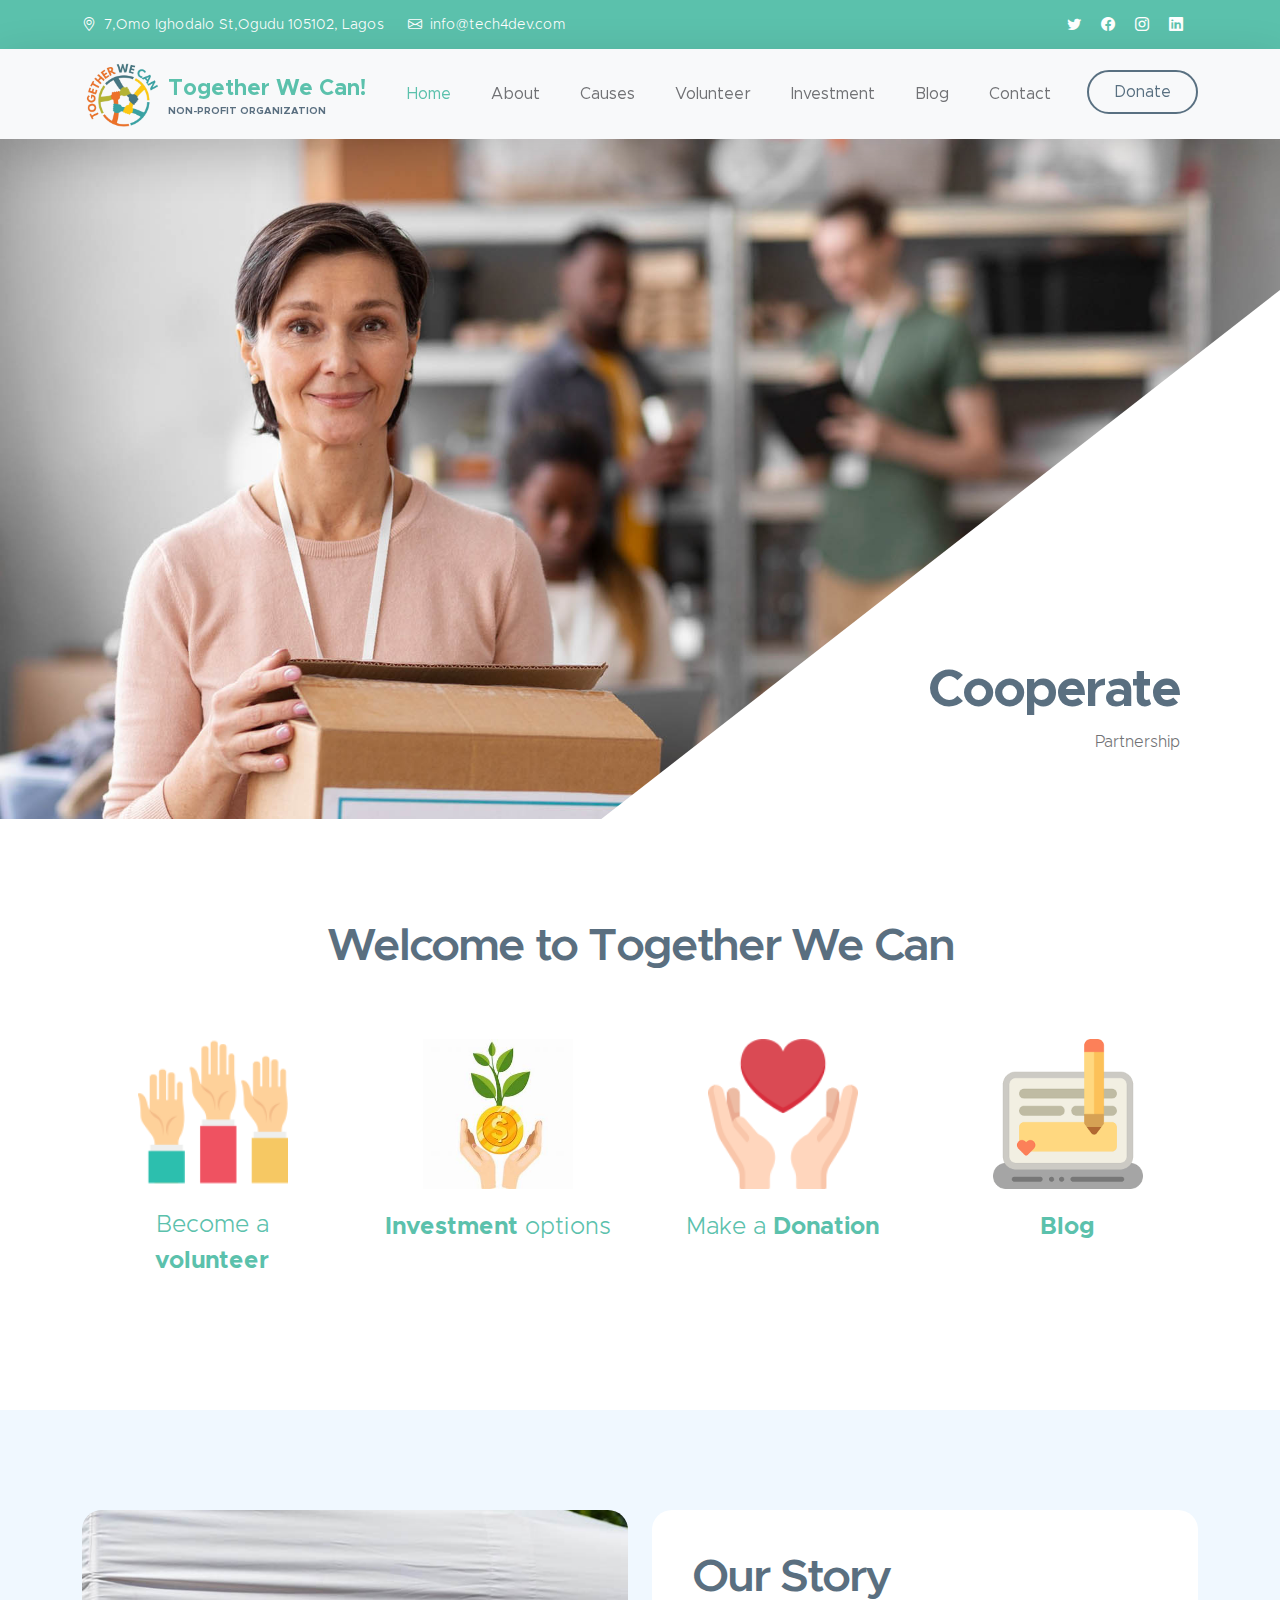
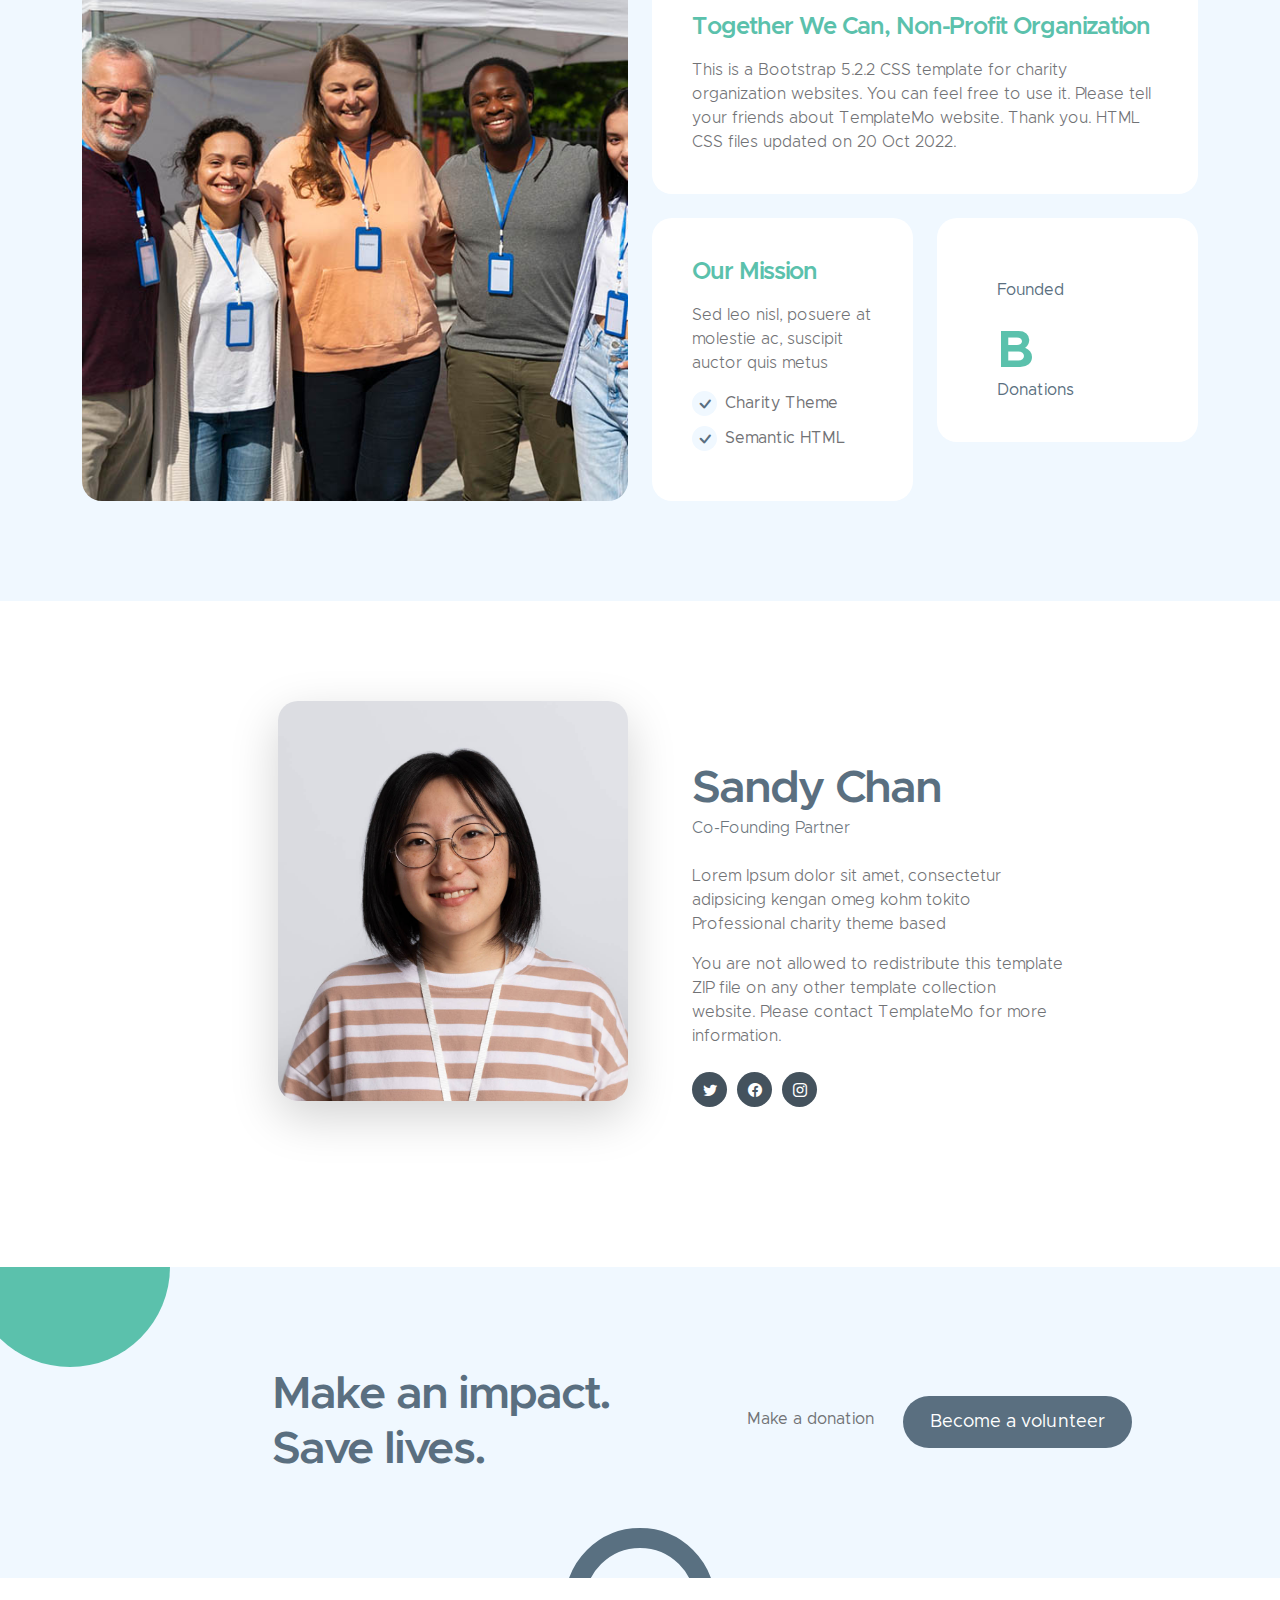
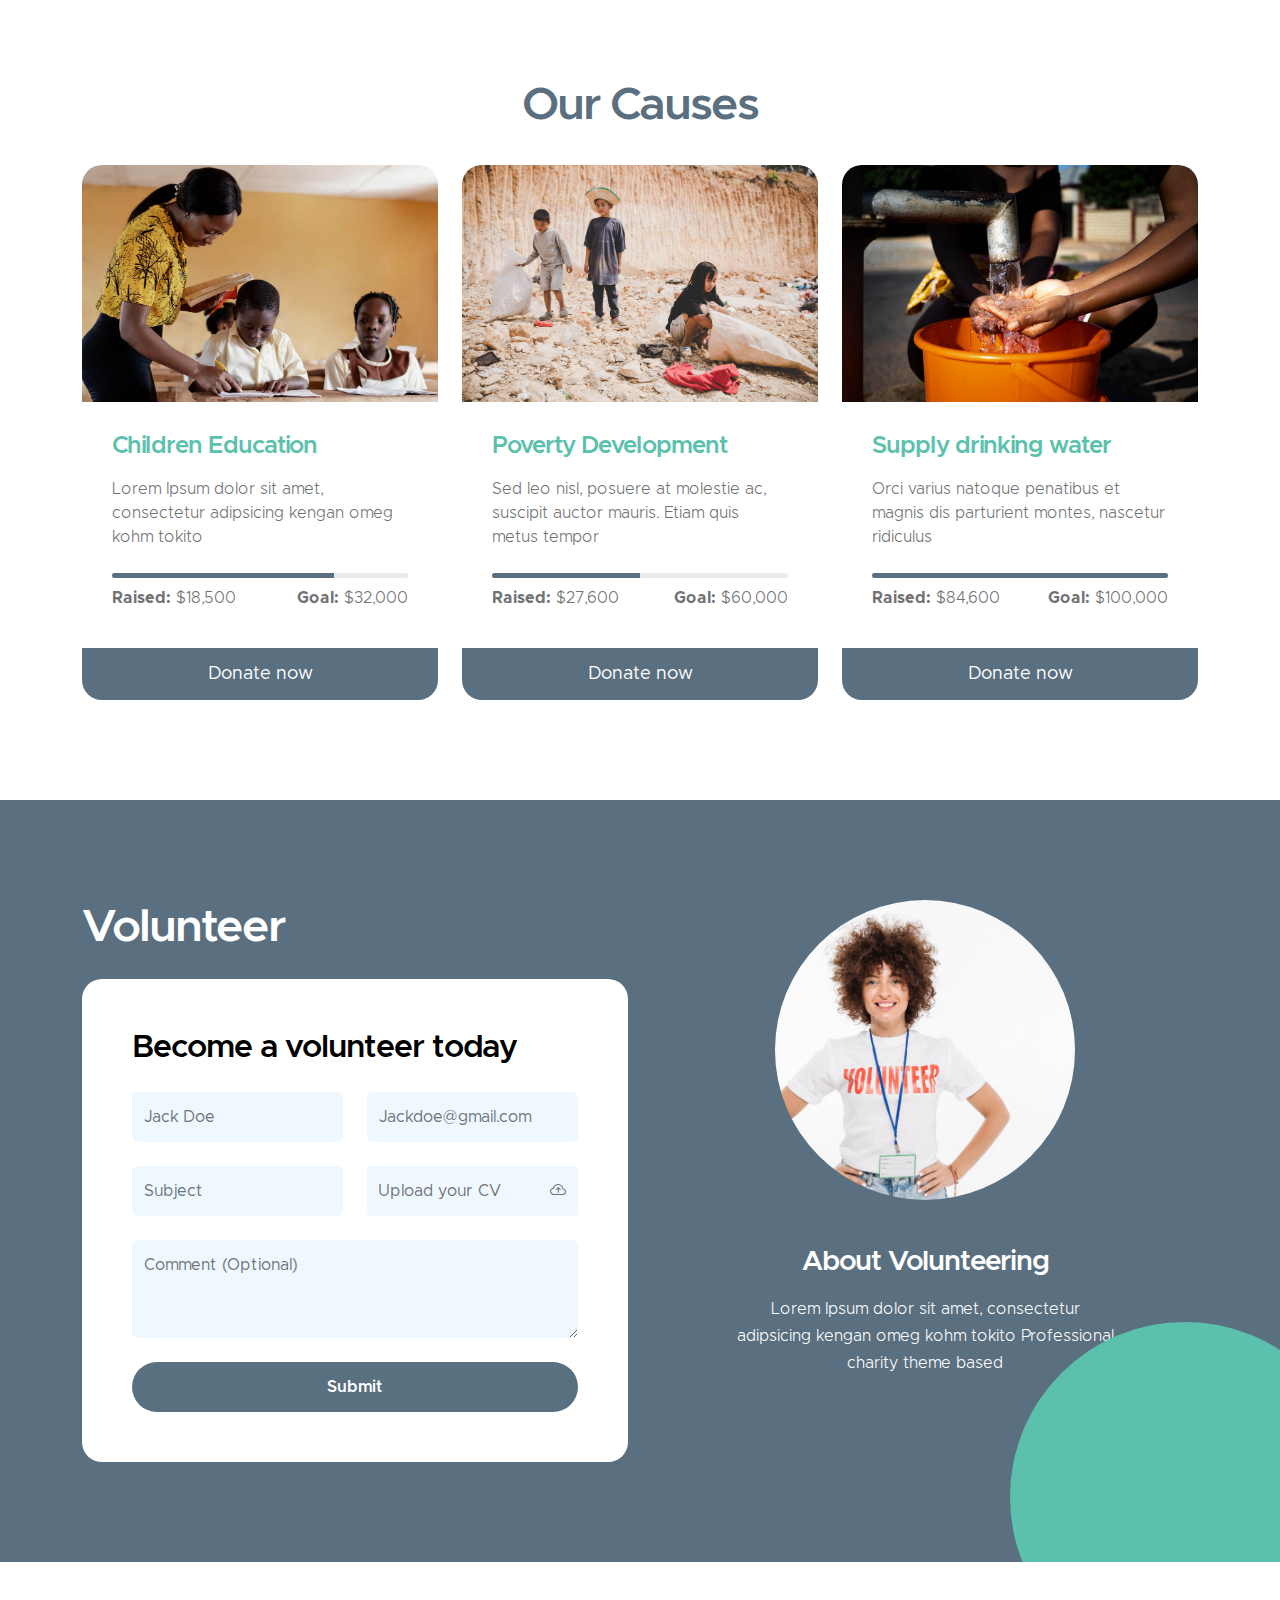
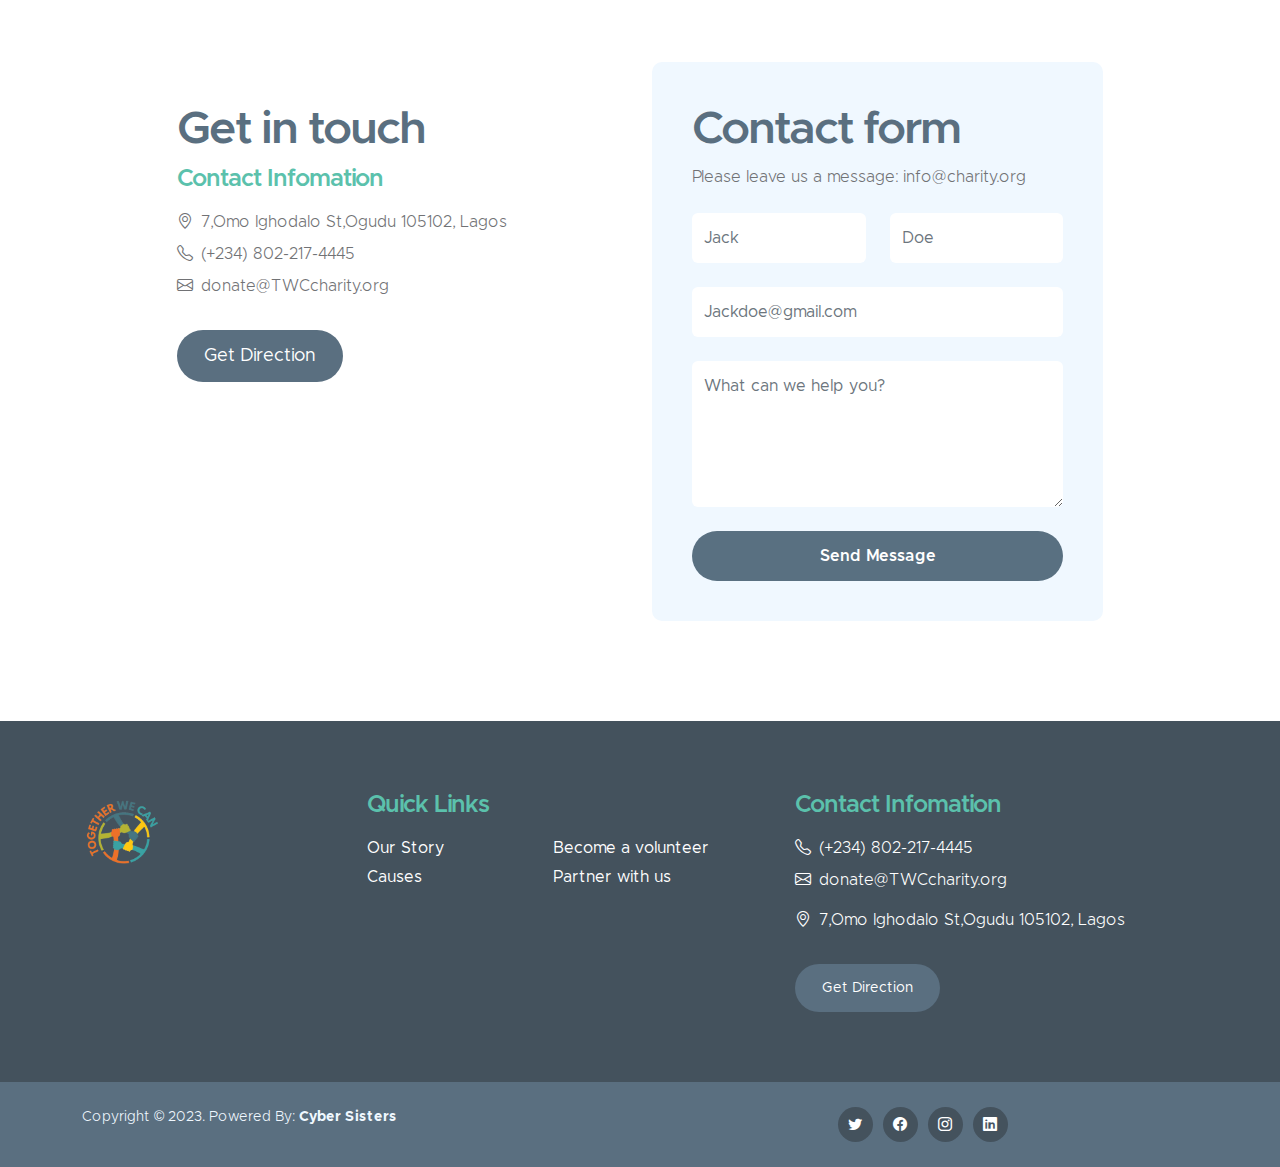
<file: index.html>
<!doctype html>
<html lang="en">
    <head>
        <meta charset="utf-8">
        <meta name="viewport" content="width=device-width, initial-scale=1">

        <meta name="description" content="">
        <meta name="author" content="">
        

        <title>Together We Can!</title>
        <link rel="shortcut icon" type="image/x-icon" href="images/icon.ico">

        <!-- CSS FILES -->        
        <link href="css/bootstrap.min.css" rel="stylesheet">

        <link href="css/bootstrap-icons.css" rel="stylesheet">

        <link href="css/templatemo-kind-heart-charity.css" rel="stylesheet">


    </head>
    
    <body id="section_1">

        <header class="site-header">
            <div class="container">
                <div class="row">
                    
                    <div class="col-lg-8 col-12 d-flex flex-wrap">
                        <p class="d-flex me-4 mb-0">
                            <i class="bi-geo-alt me-2"></i>
                            7,Omo Ighodalo St,Ogudu 105102, Lagos
                        </p>

                        <p class="d-flex mb-0">
                            <i class="bi-envelope me-2"></i>

                            <a href="info@tech4dev.com">
                                info@tech4dev.com
                            </a>
                        </p>
                    </div>

                    <div class="col-lg-3 col-12 ms-auto d-lg-block d-none">
                        <ul class="social-icon">
                            <li class="social-icon-item">
                                <a href="https://twitter.com/search?q=Tech4dev&t=s1eEMCrqequ6C4eEqJi-cQ&s=09" class="social-icon-link bi-twitter"></a>
                            </li>

                            <li class="social-icon-item">
                                <a href="https://www.facebook.com/Tech4DevHQ/?mibextid=ZbWKwL" class="social-icon-link bi-facebook"></a>
                            </li>

                            <li class="social-icon-item">
                                <a href="https://www.instagram.com/Tech4Dev/" class="social-icon-link bi-instagram"></a>
                            </li>
                    
                            <li class="social-icon-item">
                                <a href="https://www.linkedin.com/company/tech4dev/" class="social-icon-link bi-linkedin"></a>
                            </li>
                           
                        </ul>
                    </div>

                </div>
            </div>
        </header>

        <nav class="navbar navbar-expand-lg bg-light shadow-lg">
            <div class="container">
                <a class="navbar-brand" href="index.html">
                    <img src="images/TWC_logoBG.png" class="logo img-fluid" alt="TogetherWeCan">
                    <span>
                        Together We Can!
                        <small>Non-profit Organization</small>
                    </span>
                </a>

                <button class="navbar-toggler" type="button" data-bs-toggle="collapse" data-bs-target="#navbarNav" aria-controls="navbarNav" aria-expanded="false" aria-label="Toggle navigation">
                    <span class="navbar-toggler-icon"></span>
                </button>

                <div class="collapse navbar-collapse" id="navbarNav">
                    <ul class="navbar-nav ms-auto">
                        <li class="nav-item">
                            <a class="nav-link click-scroll" href="#section_1">Home</a>
                        </li>

                        <li class="nav-item">
                            <a class="nav-link" href="about.html">About</a>
                        </li>

                        <li class="nav-item">
                            <a class="nav-link click-scroll" href="#section_3">Causes</a>
                        </li>

                        <li class="nav-item">
                            <a class="nav-link" href="volunteer.html">Volunteer</a>
                        </li>

                        <li class="nav-item">
                            <a class="nav-link" href="investment.html">Investment</a>
                        </li>

                        <li class="nav-item">
                            <a class="nav-link" href="blog.html">Blog</a>
                        </li>

                        <!-- <li class="nav-item dropdown">
                            <a class="nav-link click-scroll dropdown-toggle" href="index.html#section_5" id="navbarLightDropdownMenuLink" role="button" data-bs-toggle="dropdown" aria-expanded="false">News</a>

                            <ul class="dropdown-menu dropdown-menu-light" aria-labelledby="navbarLightDropdownMenuLink">
                                <li><a class="dropdown-item" href="news.html">News Listing</a></li>

                                <li><a class="dropdown-item" href="news-detail.html">News Detail</a></li>
                            </ul>
                        </li> -->

                        <li class="nav-item">
                            <a class="nav-link" href="contact.html">Contact</a>
                        </li>

                        <li class="nav-item ms-3">
                            <a class="nav-link custom-btn custom-border-btn btn" href="donate.html">Donate</a>
                        </li>
                    </ul>
                </div>
            </div>
        </nav>

        <main>

            <section class="hero-section hero-section-full-height">
                <div class="container-fluid">
                    <div class="row">

                        <div class="col-lg-12 col-12 p-0">
                            <div id="hero-slide" class="carousel carousel-fade slide" data-bs-ride="carousel">
                                <div class="carousel-inner">
                                    <div class="carousel-item active">
                                        <!-- change image -->
                                        <img src="images/slide/volunteer-helping-with-donation-box.jpg" class="carousel-image img-fluid" alt="...">
                                        
                                        <div class="carousel-caption d-flex flex-column justify-content-end">
                                            <h1>Cooperate</h1>
                                            
                                            <p>Partnership</p>
                                        </div>
                                    </div>

                                    <div class="carousel-item">
                                        <!-- change image -->
                                        <img src="images/slide/volunteer-selecting-organizing-clothes-donations-charity.jpg" class="carousel-image img-fluid" alt="...">
                                        
                                        <div class="carousel-caption d-flex flex-column justify-content-end">
                                            <h1>Non-profit</h1>
                                            
                                            <p>You can support us to grow more</p>
                                        </div>
                                    </div>

                                    <div class="carousel-item">
                                        <!-- change picture -->
                                        <img src="images/slide/medium-shot-people-collecting-donations.jpg" class="carousel-image img-fluid" alt="...">
                                        
                                        <div class="carousel-caption d-flex flex-column justify-content-end">
                                            <h1>Humanity</h1>
                                            
                                            <p>Please tell your friends about our website</p>
                                        </div>
                                    </div>
                                </div>

                                <button class="carousel-control-prev" type="button" data-bs-target="#hero-slide" data-bs-slide="prev">
                                    <span class="carousel-control-prev-icon" aria-hidden="true"></span>
                                    <span class="visually-hidden">Previous</span>
                                </button>

                                <button class="carousel-control-next" type="button" data-bs-target="#hero-slide" data-bs-slide="next">
                                    <span class="carousel-control-next-icon" aria-hidden="true"></span>
                                    <span class="visually-hidden">Next</span>
                                </button>
                            </div>
                        </div>

                    </div>
                </div>
            </section>


            <section class="section-padding">
                <div class="container">
                    <div class="row">

                        <div class="col-lg-10 col-12 text-center mx-auto">
                            <h2 class="mb-5">Welcome to Together We Can</h2>
                        </div>

                        <div class="col-lg-3 col-md-6 col-12 mb-4 mb-lg-0">
                            <div class="featured-block d-flex justify-content-center align-items-center">
                                <a href="volunteer.html" class="d-block">
                                    <img src="images/icons/hands.png" style="height: 150px;" class="featured-block-image img-fluid" alt="">

                                    <p class="featured-block-text">Become a <strong>volunteer</strong></p>
                                </a>
                            </div>
                        </div>

                        <div class="col-lg-3 col-md-6 col-12 mb-4 mb-lg-0 mb-md-4">
                            <div class="featured-block d-flex justify-content-center align-items-center">
                                <a href="investment.html" class="d-block">
                                    <!-- change image -->
                                    <img src="images/icons/invest2.jfif" style="height: 150px;" class="featured-block-image img-fluid" alt="">

                                    <p class="featured-block-text"><strong>Investment</strong> options</p>
                                </a>
                            </div>
                        </div>

                        <div class="col-lg-3 col-md-6 col-12 mb-4 mb-lg-0 mb-md-4">
                            <div class="featured-block d-flex justify-content-center align-items-center">
                                <a href="donate.html" class="d-block">
                                    <img src="images/icons/receive.png" style="height: 150px;" class="featured-block-image img-fluid" alt="">

                                    <p class="featured-block-text">Make a <strong>Donation</strong></p>
                                </a>
                            </div>
                        </div>

                        <div class="col-lg-3 col-md-6 col-12 mb-4 mb-lg-0">
                            <div class="featured-block d-flex justify-content-center align-items-center">
                                <a href="blog.html" class="d-block">
                                    <img src="images/icons/Blog1.png" style="height: 150px;" class="featured-block-image img-fluid" alt="">

                                    <p class="featured-block-text"><strong>Blog</strong></p>
                                </a>
                            </div>
                        </div>

                    </div>
                </div>
            </section>

            <section class="section-padding section-bg" >
                <!-- id="section_2" -->
                <div class="container">
                    <div class="row">

                        <div class="col-lg-6 col-12 mb-5 mb-lg-0">
                            <img src="images/group-people-volunteering-foodbank-poor-people.jpg" class="custom-text-box-image img-fluid" alt="">
                        </div>

                        <div class="col-lg-6 col-12">
                            <div class="custom-text-box">
                                <h2 class="mb-2">Our Story</h2>

                                <h5 class="mb-3">Together We Can, Non-Profit Organization</h5>

                                <p class="mb-0">This is a Bootstrap 5.2.2 CSS template for charity organization websites. You can feel free to use it. Please tell your friends about TemplateMo website. Thank you. HTML CSS files updated on 20 Oct 2022.</p>
                            </div>
                            
                            <div class="row">
                                <div class="col-lg-6 col-md-6 col-12">
                                    <div class="custom-text-box mb-lg-0">
                                        <h5 class="mb-3">Our Mission</h5>

                                        <p>Sed leo nisl, posuere at molestie ac, suscipit auctor quis metus</p>

                                        <ul class="custom-list mt-2">
                                            <li class="custom-list-item d-flex">
                                                <i class="bi-check custom-text-box-icon me-2"></i>
                                                Charity Theme
                                            </li>

                                            <li class="custom-list-item d-flex">
                                                <i class="bi-check custom-text-box-icon me-2"></i>
                                                Semantic HTML
                                            </li>
                                        </ul>
                                    </div>
                                </div>

                                <div class="col-lg-6 col-md-6 col-12">
                                    <div class="custom-text-box d-flex flex-wrap d-lg-block mb-lg-0">
                                        <div class="counter-thumb"> 
                                            <div class="d-flex">
                                                <span class="counter-number" data-from="1" data-to="2009" data-speed="1000"></span>
                                                <span class="counter-number-text"></span>
                                            </div>

                                            <span class="counter-text">Founded</span>
                                        </div> 

                                        <div class="counter-thumb mt-4"> 
                                            <div class="d-flex">
                                                <span class="counter-number" data-from="1" data-to="120" data-speed="1000"></span>
                                                <span class="counter-number-text">B</span>
                                            </div>

                                            <span class="counter-text">Donations</span>
                                        </div> 
                                    </div>
                                </div>
                            </div>
                        </div>

                    </div>
                </div>
            </section> 


            <section class="about-section section-padding">
                <div class="container">
                    <div class="row">

                        <div class="col-lg-6 col-md-5 col-12">
                            <img src="images/portrait-volunteer-who-organized-donations-charity.jpg" class="about-image ms-lg-auto bg-light shadow-lg img-fluid" alt="">
                        </div>

                        <div class="col-lg-5 col-md-7 col-12">
                            <div class="custom-text-block">
                                <h2 class="mb-0">Sandy Chan</h2>

                                <p class="text-muted mb-lg-4 mb-md-4">Co-Founding Partner</p>

                                <p>Lorem Ipsum dolor sit amet, consectetur adipsicing kengan omeg kohm tokito Professional charity theme based</p>

                                <p>You are not allowed to redistribute this template ZIP file on any other template collection website. Please contact TemplateMo for more information.</p>

                                <ul class="social-icon mt-4">
                                    <li class="social-icon-item">
                                        <a href="#" class="social-icon-link bi-twitter"></a>
                                    </li>

                                    <li class="social-icon-item">
                                        <a href="#" class="social-icon-link bi-facebook"></a>
                                    </li>

                                    <li class="social-icon-item">
                                        <a href="#" class="social-icon-link bi-instagram"></a>
                                    </li>
                                </ul>
                            </div>
                        </div>

                    </div>
                </div>
            </section>

            <section class="cta-section section-padding section-bg">
                <div class="container">
                    <div class="row justify-content-center align-items-center">

                        <div class="col-lg-5 col-12 ms-auto">
                            <h2 class="mb-0">Make an impact. <br> Save lives.</h2>
                        </div>

                        <div class="col-lg-5 col-12">
                            <a href="#" class="me-4">Make a donation</a>

                            <a href="#section_4" class="custom-btn btn smoothscroll">Become a volunteer</a>
                        </div>

                    </div>
                </div>
            </section>


            <section class="section-padding" id="section_3">
                <div class="container">
                    <div class="row">

                        <div class="col-lg-12 col-12 text-center mb-4">
                            <h2>Our Causes</h2>
                        </div>

                        <div class="col-lg-4 col-md-6 col-12 mb-4 mb-lg-0">
                            <div class="custom-block-wrap">
                                <img src="images/causes/group-african-kids-paying-attention-class.jpg" class="custom-block-image img-fluid" alt="">

                                <div class="custom-block">
                                    <div class="custom-block-body">
                                        <h5 class="mb-3">Children Education</h5>

                                        <p>Lorem Ipsum dolor sit amet, consectetur adipsicing kengan omeg kohm tokito</p>

                                        <div class="progress mt-4">
                                            <div class="progress-bar w-75" role="progressbar" aria-valuenow="75" aria-valuemin="0" aria-valuemax="100"></div>
                                        </div>

                                        <div class="d-flex align-items-center my-2">
                                            <p class="mb-0">
                                                <strong>Raised:</strong>
                                                $18,500
                                            </p>

                                            <p class="ms-auto mb-0">
                                                <strong>Goal:</strong>
                                                $32,000
                                            </p>
                                        </div>
                                    </div>

                                    <a href="donate.html" class="custom-btn btn">Donate now</a>
                                </div>
                            </div>
                        </div>

                        <div class="col-lg-4 col-md-6 col-12 mb-4 mb-lg-0">
                            <div class="custom-block-wrap">
                                <img src="images/causes/poor-child-landfill-looks-forward-with-hope.jpg" class="custom-block-image img-fluid" alt="">

                                <div class="custom-block">
                                    <div class="custom-block-body">
                                        <h5 class="mb-3">Poverty Development</h5>

                                        <p>Sed leo nisl, posuere at molestie ac, suscipit auctor mauris. Etiam quis metus tempor</p>

                                        <div class="progress mt-4">
                                            <div class="progress-bar w-50" role="progressbar" aria-valuenow="50" aria-valuemin="0" aria-valuemax="100"></div>
                                        </div>

                                        <div class="d-flex align-items-center my-2">
                                            <p class="mb-0">
                                                <strong>Raised:</strong>
                                                $27,600
                                            </p>

                                            <p class="ms-auto mb-0">
                                                <strong>Goal:</strong>
                                                $60,000
                                            </p>
                                        </div>
                                    </div>

                                    <a href="donate.html" class="custom-btn btn">Donate now</a>
                                </div>
                            </div>
                        </div>

                        <div class="col-lg-4 col-md-6 col-12">
                            <div class="custom-block-wrap">
                                <img src="images/causes/african-woman-pouring-water-recipient-outdoors.jpg" class="custom-block-image img-fluid" alt="">

                                <div class="custom-block">
                                    <div class="custom-block-body">
                                        <h5 class="mb-3">Supply drinking water</h5>

                                        <p>Orci varius natoque penatibus et magnis dis parturient montes, nascetur ridiculus</p>

                                        <div class="progress mt-4">
                                            <div class="progress-bar w-100" role="progressbar" aria-valuenow="100" aria-valuemin="0" aria-valuemax="100"></div>
                                        </div>

                                        <div class="d-flex align-items-center my-2">
                                            <p class="mb-0">
                                                <strong>Raised:</strong>
                                                $84,600
                                            </p>

                                            <p class="ms-auto mb-0">
                                                <strong>Goal:</strong>
                                                $100,000
                                            </p>
                                        </div>
                                    </div>

                                    <a href="donate.html" class="custom-btn btn">Donate now</a>
                                </div>
                            </div>
                        </div>

                    </div>
                </div>
            </section>

            <section class="volunteer-section section-padding" id="section_4">
                <div class="container">
                    <div class="row">

                        <div class="col-lg-6 col-12">
                            <h2 class="text-white mb-4">Volunteer</h2>

                            <form class="custom-form volunteer-form mb-5 mb-lg-0" action="#" method="post" role="form">
                                <h3 class="mb-4">Become a volunteer today</h3>

                                <div class="row">
                                    <div class="col-lg-6 col-12">
                                        <input type="text" name="volunteer-name" id="volunteer-name" class="form-control" placeholder="Jack Doe" required>
                                    </div>

                                    <div class="col-lg-6 col-12">    
                                        <input type="email" name="volunteer-email" id="volunteer-email" pattern="[^ @]*@[^ @]*" class="form-control" placeholder="Jackdoe@gmail.com" required>
                                    </div>

                                    <div class="col-lg-6 col-12">
                                        <input type="text" name="volunteer-subject" id="volunteer-subject" class="form-control" placeholder="Subject" required>
                                    </div>

                                    <div class="col-lg-6 col-12">
                                        <div class="input-group input-group-file">
                                            <input type="file" class="form-control" id="inputGroupFile02">
                                            
                                            <label class="input-group-text" for="inputGroupFile02">Upload your CV</label>

                                            <i class="bi-cloud-arrow-up ms-auto"></i>
                                        </div>
                                    </div>
                                </div>

                                <textarea name="volunteer-message" rows="3" class="form-control" id="volunteer-message" placeholder="Comment (Optional)"></textarea>

                                <button type="submit" class="form-control">Submit</button>
                            </form>
                        </div>

                        <div class="col-lg-6 col-12">
                            <img src="images/smiling-casual-woman-dressed-volunteer-t-shirt-with-badge.jpg" class="volunteer-image img-fluid" alt="">

                            <div class="custom-block-body text-center">
                                <h4 class="text-white mt-lg-3 mb-lg-3">About Volunteering</h4>

                                <p class="text-white">Lorem Ipsum dolor sit amet, consectetur adipsicing kengan omeg kohm tokito Professional charity theme based</p>
                            </div>
                        </div>

                    </div>
                </div>
            </section>


            <section class="contact-section section-padding" id="section_6">
                <div class="container">
                    <div class="row">

                        <div class="col-lg-4 col-12 ms-auto mb-5 mb-lg-0">
                            <div class="contact-info-wrap">
                                <h2>Get in touch</h2>

                                <!-- <div class="contact-image-wrap d-flex flex-wrap">
                                    <img src="images/avatar/pretty-blonde-woman-wearing-white-t-shirt.jpg" class="img-fluid avatar-image" alt="">

                                    <div class="d-flex flex-column justify-content-center ms-3">
                                        <p class="mb-0">Clara Barton</p>
                                        <p class="mb-0"><strong>HR & Office Manager</strong></p>
                                    </div>
                                </div> -->

                                <div class="contact-info">
                                    <h5 class="mb-3">Contact Infomation</h5>

                                    <p class="d-flex mb-2">
                                        <i class="bi-geo-alt me-2"></i>
                                        7,Omo Ighodalo St,Ogudu 105102, Lagos
                                    </p>

                                    <p class="d-flex mb-2">
                                        <i class="bi-telephone me-2"></i>

                                        <a href="tel: 120-240-9600">
                                            (+234) 802-217-4445
                                        </a>
                                    </p>

                                    <p class="d-flex">
                                        <i class="bi-envelope me-2"></i>

                                        <a href="mailto:info@yourgmail.com">
                                            donate@TWCcharity.org
                                        </a>
                                    </p>

                                    <a href="https://goo.gl/maps/fp5ab6AZZjKTytvM7" class="custom-btn btn mt-3">Get Direction</a>
                                </div>
                            </div>
                        </div>

                        <div class="col-lg-5 col-12 mx-auto">
                            <form class="custom-form contact-form" action="#" method="post" role="form">
                                <h2>Contact form</h2>

                                <p class="mb-4">Please leave us a message:
                                    <a href="#">info@charity.org</a>
                                </p>
                                <div class="row">
                                    <div class="col-lg-6 col-md-6 col-12">
                                        <input type="text" name="first-name" id="first-name" class="form-control" placeholder="Jack" required>
                                    </div>

                                    <div class="col-lg-6 col-md-6 col-12">
                                        <input type="text" name="last-name" id="last-name" class="form-control" placeholder="Doe" required>
                                    </div>
                                </div>

                                <input type="email" name="email" id="email" pattern="[^ @]*@[^ @]*" class="form-control" placeholder="Jackdoe@gmail.com" required>

                                <textarea name="message" rows="5" class="form-control" id="message" placeholder="What can we help you?"></textarea>

                                <button type="submit" class="form-control">Send Message</button>
                            </form>
                        </div>

                    </div>
                </div>
            </section>
        </main>

        <footer class="site-footer">
            <div class="container">
                <div class="row">
                    <div class="col-lg-3 col-12 mb-4">
                        <img src="images/TWC_logoBG.png" class="logo img-fluid" alt="">
                    </div>

                    <div class="col-lg-4 col-md-6 col-12 mb-4">
                        <h5 class="site-footer-title mb-3">Quick Links</h5>

                        <ul class="footer-menu">
                            <li class="footer-menu-item"><a href="about.html" class="footer-menu-link">Our Story</a></li>

                            <!-- <li class="footer-menu-item"><a href="#" class="footer-menu-link">Newsroom</a></li> -->

                            <li class="footer-menu-item"><a href="donate.html" class="footer-menu-link">Causes</a></li>

                            <li class="footer-menu-item"><a href="volunteer.html" class="footer-menu-link">Become a volunteer</a></li>

                            <li class="footer-menu-item"><a href="join.html" class="footer-menu-link">Partner with us</a></li>
                        </ul>
                    </div>

                    <div class="col-lg-4 col-md-6 col-12 mx-auto">
                        <h5 class="site-footer-title mb-3">Contact Infomation</h5>

                        <p class="text-white d-flex mb-2">
                            <i class="bi-telephone me-2"></i>

                            <a href="tel: 120-240-9600" class="site-footer-link">
                                (+234) 802-217-4445
                            </a>
                        </p>

                        <p class="text-white d-flex">
                            <i class="bi-envelope me-2"></i>

                            <a href="mailto:info@yourgmail.com" class="site-footer-link">
                                donate@TWCcharity.org
                            </a>
                        </p>

                        <p class="text-white d-flex mt-3">
                            <i class="bi-geo-alt me-2"></i>
                            
                            7,Omo Ighodalo St,Ogudu 105102, Lagos
                        </p>
                        
                        <a href="https://goo.gl/maps/fp5ab6AZZjKTytvM7" class="custom-btn btn mt-3">Get Direction</a>
                    </div>
                </div>
            </div>

            <div class="site-footer-bottom">
                <div class="container">
                    <div class="row">

                        <div class="col-lg-6 col-md-7 col-12">
                            <p class="copyright-text mb-0">Copyright © 2023. Powered By: <strong>Cyber Sisters</strong></p>
                        	 <!-- <a href="https://templatemo.com" target="_blank">TemplateMo</a></p> -->
                        </div>
                        
                        <div class="col-lg-6 col-md-5 col-12 d-flex justify-content-center align-items-center mx-auto">
                            <ul class="social-icon">
                                <li class="social-icon-item">
                                    <a href="https://twitter.com/search?q=Tech4dev&t=s1eEMCrqequ6C4eEqJi-cQ&s=09" class="social-icon-link bi-twitter"></a>
                                </li>

                                <li class="social-icon-item">
                                    <a href="https://www.facebook.com/Tech4DevHQ/?mibextid=ZbWKwL" class="social-icon-link bi-facebook"></a>
                                </li>

                                <li class="social-icon-item">
                                    <a href="https://www.instagram.com/Tech4Dev/" class="social-icon-link bi-instagram"></a>
                                </li>

                                <li class="social-icon-item">
                                    <a href="https://www.linkedin.com/company/tech4dev/" class="social-icon-link bi-linkedin"></a>
                                </li>

                            
                            </ul>
                        </div>
                        
                    </div>
                </div>
            </div>
        </footer>

        <!-- JAVASCRIPT FILES -->
        <script src="js/jquery.min.js"></script>
        <script src="js/bootstrap.min.js"></script>
        <script src="js/jquery.sticky.js"></script>
        <script src="js/click-scroll.js"></script>
        <script src="js/counter.js"></script>
        <script src="js/custom.js"></script>

    </body>
</html>
</file>
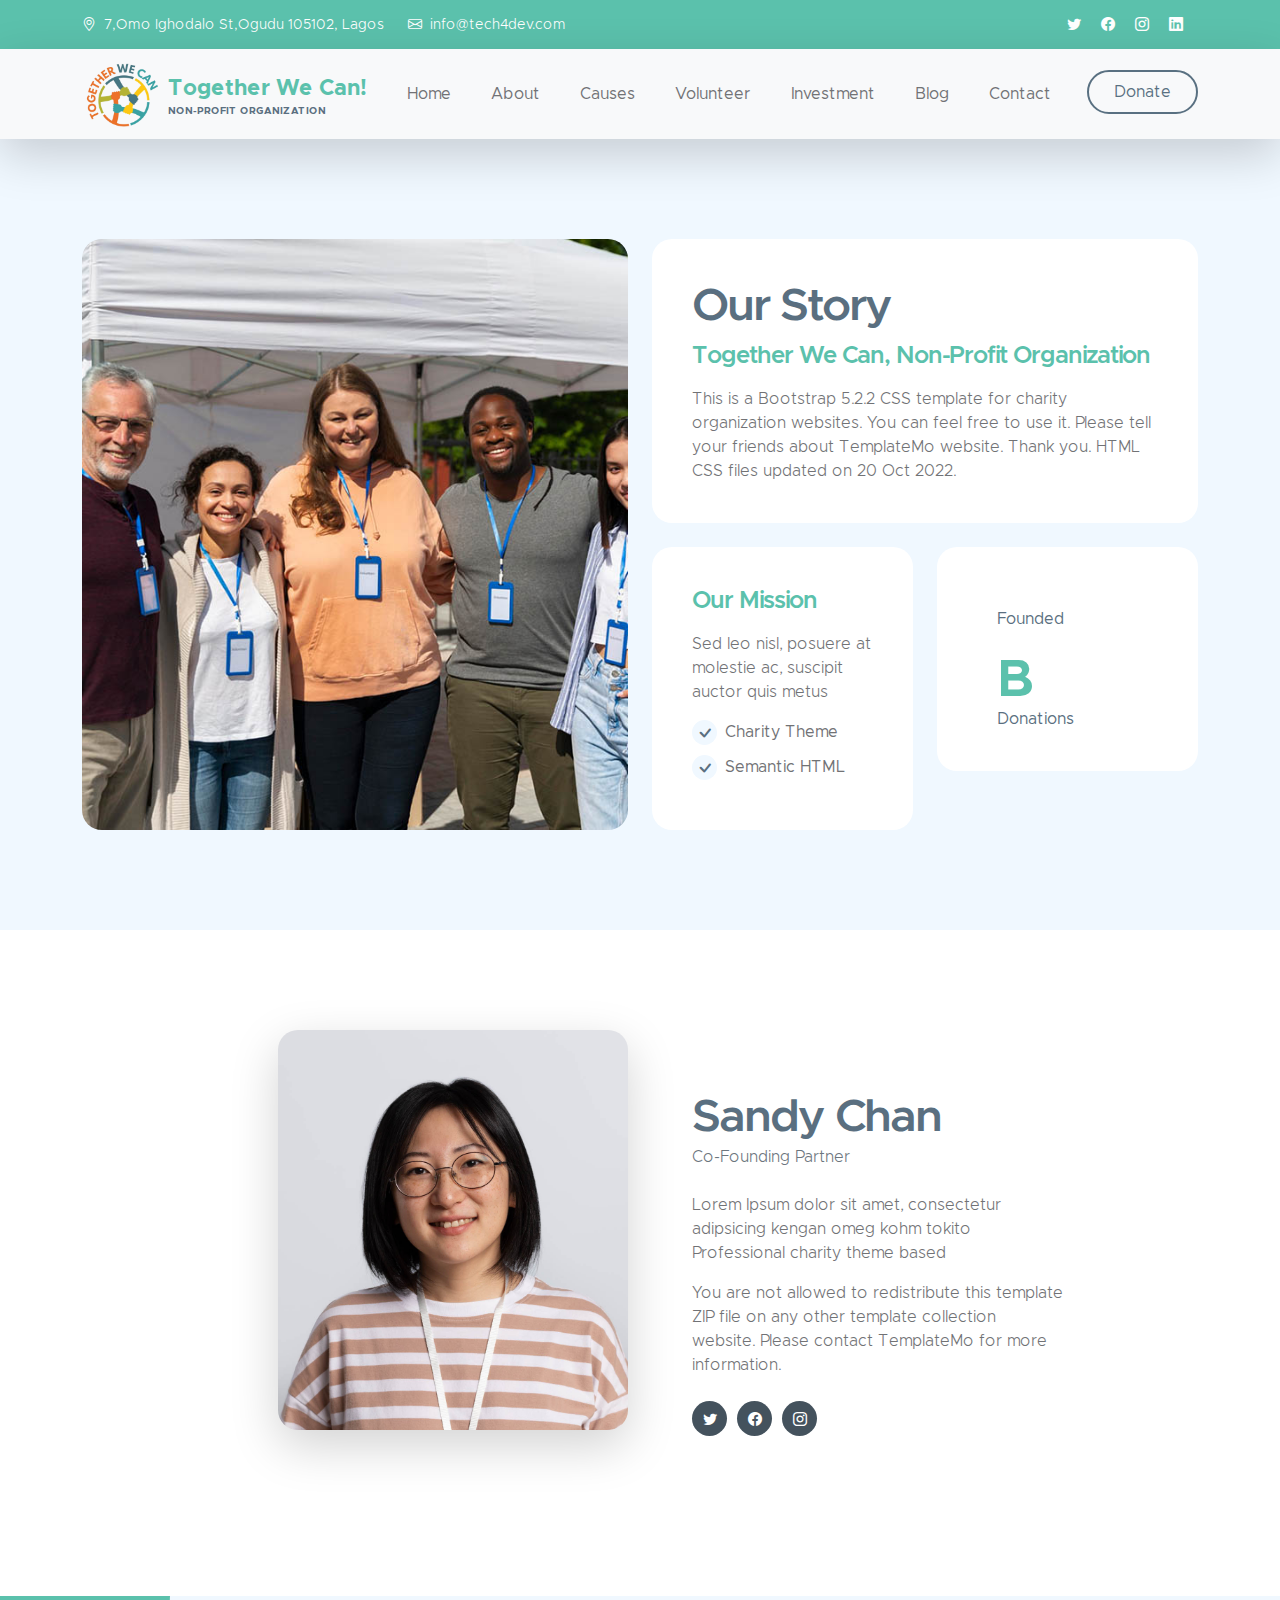
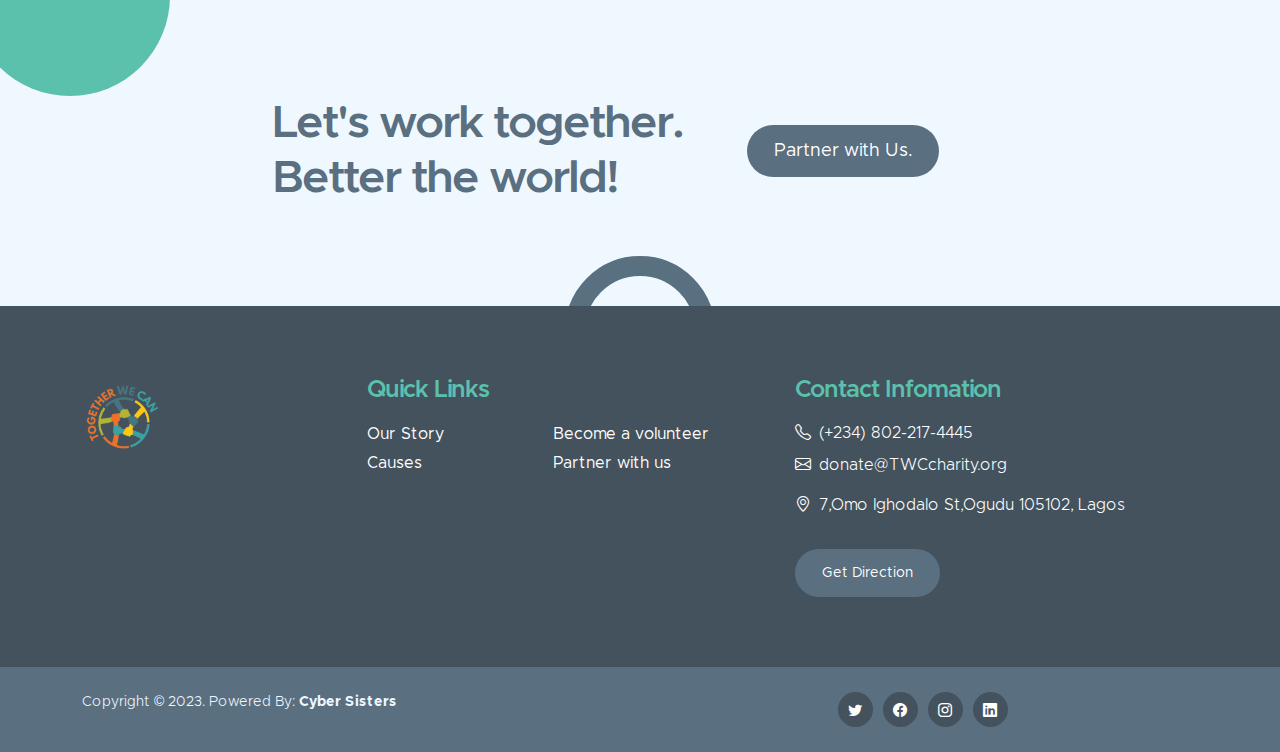
<file: about.html>
<!doctype html>
<html lang="en">
    <head>
        <meta charset="utf-8">
        <meta name="viewport" content="width=device-width, initial-scale=1">

        <meta name="description" content="">
        <meta name="author" content="">

        <title>TWC - About Us</title>
        <link rel="shortcut icon" type="image/x-icon" href="images/icon.ico">

        <!-- CSS FILES -->        
        <link href="css/bootstrap.min.css" rel="stylesheet">

        <link href="css/bootstrap-icons.css" rel="stylesheet">

        <link href="css/templatemo-kind-heart-charity.css" rel="stylesheet">


    </head>
    
    <body id="section_1">

        <header class="site-header">
            <div class="container">
                <div class="row">
                    
                    <div class="col-lg-8 col-12 d-flex flex-wrap">
                        <p class="d-flex me-4 mb-0">
                            <i class="bi-geo-alt me-2"></i>                           
                            7,Omo Ighodalo St,Ogudu 105102, Lagos
                        </p>

                        <p class="d-flex mb-0">
                            <i class="bi-envelope me-2"></i>

                            <a href="info@tech4dev.com">
                                info@tech4dev.com
                            </a>
                        </p>
                    </div>

                    <div class="col-lg-3 col-12 ms-auto d-lg-block d-none">
                        <ul class="social-icon">
                            <li class="social-icon-item">
                                <a href="https://twitter.com/search?q=Tech4dev&t=s1eEMCrqequ6C4eEqJi-cQ&s=09" class="social-icon-link bi-twitter"></a>
                            </li>

                            <li class="social-icon-item">
                                <a href="https://www.facebook.com/Tech4DevHQ/?mibextid=ZbWKwL" class="social-icon-link bi-facebook"></a>
                            </li>

                            <li class="social-icon-item">
                                <a href="https://www.instagram.com/Tech4Dev/" class="social-icon-link bi-instagram"></a>
                            </li>
                    <!-- add a linkdin icon -->
                            <li class="social-icon-item">
                                <a href="https://www.linkedin.com/company/tech4dev/" class="social-icon-link bi-linkedin"></a>
                            </li>

                            <!-- <li class="social-icon-item">
                                <a href="#" class="social-icon-link bi-whatsapp"></a>
                            </li> -->
                        </ul>
                    </div>

                </div>
            </div>
        </header>

        <nav class="navbar navbar-expand-lg bg-light shadow-lg">
            <div class="container">
                <a class="navbar-brand" href="index.html">
                    <!-- change logo -->
                    <img src="images/TWC_logoBG.png" class="logo img-fluid" alt="TogetherWeCan">
                    <span>
                        Together We Can!
                        <small>Non-profit Organization</small>
                    </span>
                </a>

                <button class="navbar-toggler" type="button" data-bs-toggle="collapse" data-bs-target="#navbarNav" aria-controls="navbarNav" aria-expanded="false" aria-label="Toggle navigation">
                    <span class="navbar-toggler-icon"></span>
                </button>

                <div class="collapse navbar-collapse" id="navbarNav">
                    <ul class="navbar-nav ms-auto">
                        <li class="nav-item">
                            <a class="nav-link" href="index.html#section_1">Home</a>
                        </li>

                        <li class="nav-item">
                            <a class="nav-link" href="about.html">About</a>
                        </li>

                        <li class="nav-item">
                            <a class="nav-link click-scroll" href="index.html#section_3">Causes</a>
                        </li>

                        <li class="nav-item">
                            <a class="nav-link" href="volunteer.html">Volunteer</a>
                        </li>

                        <li class="nav-item">
                            <a class="nav-link" href="investment.html">Investment</a>
                        </li>

                        <li class="nav-item">
                            <a class="nav-link" href="blog.html">Blog</a>
                        </li>

                        <li class="nav-item">
                            <a class="nav-link" href="contact.html">Contact</a>
                        </li>

                        <li class="nav-item ms-3">
                            <a class="nav-link custom-btn custom-border-btn btn" href="donate.html">Donate</a>
                        </li>
                    </ul>
                </div>
            </div>
        </nav>

        <main>
            <section class="section-padding section-bg" id="section_2">
                    <div class="container">
                        <div class="row">
            
                            <div class="col-lg-6 col-12 mb-5 mb-lg-0">
                                <img src="images/group-people-volunteering-foodbank-poor-people.jpg" class="custom-text-box-image img-fluid" alt="">
                            </div>
            
                            <div class="col-lg-6 col-12">
                                <div class="custom-text-box">
                                    <h2 class="mb-2">Our Story</h2>
            
                                    <h5 class="mb-3">Together We Can, Non-Profit Organization</h5>
            
                                    <p class="mb-0">This is a Bootstrap 5.2.2 CSS template for charity organization websites. You can feel free to use it. Please tell your friends about TemplateMo website. Thank you. HTML CSS files updated on 20 Oct 2022.</p>
                                </div>
                                
                                <div class="row">
                                    <div class="col-lg-6 col-md-6 col-12">
                                        <div class="custom-text-box mb-lg-0">
                                            <h5 class="mb-3">Our Mission</h5>
            
                                            <p>Sed leo nisl, posuere at molestie ac, suscipit auctor quis metus</p>
            
                                            <ul class="custom-list mt-2">
                                                <li class="custom-list-item d-flex">
                                                    <i class="bi-check custom-text-box-icon me-2"></i>
                                                    Charity Theme
                                                </li>
            
                                                <li class="custom-list-item d-flex">
                                                    <i class="bi-check custom-text-box-icon me-2"></i>
                                                    Semantic HTML
                                                </li>
                                            </ul>
                                        </div>
                                    </div>
            
                                    <div class="col-lg-6 col-md-6 col-12">
                                        <div class="custom-text-box d-flex flex-wrap d-lg-block mb-lg-0">
                                            <div class="counter-thumb"> 
                                                <div class="d-flex">
                                                    <span class="counter-number" data-from="1" data-to="2009" data-speed="1000"></span>
                                                    <span class="counter-number-text"></span>
                                                </div>
            
                                                <span class="counter-text">Founded</span>
                                            </div> 
            
                                            <div class="counter-thumb mt-4"> 
                                                <div class="d-flex">
                                                    <span class="counter-number" data-from="1" data-to="120" data-speed="1000"></span>
                                                    <span class="counter-number-text">B</span>
                                                </div>
            
                                                <span class="counter-text">Donations</span>
                                            </div> 
                                        </div>
                                    </div>
                                </div>
                            </div>
            
                        </div>
                    </div>
                </section>
            
                <section class="about-section section-padding">
                    <div class="container">
                        <div class="row">
            
                            <div class="col-lg-6 col-md-5 col-12">
                                <img src="images/portrait-volunteer-who-organized-donations-charity.jpg" class="about-image ms-lg-auto bg-light shadow-lg img-fluid" alt="">
                            </div>
            
                            <div class="col-lg-5 col-md-7 col-12">
                                <div class="custom-text-block">
                                    <h2 class="mb-0">Sandy Chan</h2>
            
                                    <p class="text-muted mb-lg-4 mb-md-4">Co-Founding Partner</p>
            
                                    <p>Lorem Ipsum dolor sit amet, consectetur adipsicing kengan omeg kohm tokito Professional charity theme based</p>
            
                                    <p>You are not allowed to redistribute this template ZIP file on any other template collection website. Please contact TemplateMo for more information.</p>
            
                                    <ul class="social-icon mt-4">
                                        <li class="social-icon-item">
                                            <a href="#" class="social-icon-link bi-twitter"></a>
                                        </li>
            
                                        <li class="social-icon-item">
                                            <a href="#" class="social-icon-link bi-facebook"></a>
                                        </li>
            
                                        <li class="social-icon-item">
                                            <a href="#" class="social-icon-link bi-instagram"></a>
                                        </li>
                                    </ul>
                                </div>
                            </div>
            
                        </div>
                    </div>
                </section>
            
                <section class="cta-section section-padding section-bg">
                    <div class="container">
                        <div class="row justify-content-center align-items-center">
            
                           <div class="col-lg-5 col-12 ms-auto">
                                <h2 class="mb-0">Let's work together. <br> Better the world!</h2>
                            </div>
            
                            <div class="col-lg-5 col-12">
                                <!-- <a href="#" class="me-4">Make a donation</a> -->
            
                                <a href="join.html" class="custom-btn btn smoothscroll">Partner with Us.</a>
                            </div>
            
                        </div>
                    </div>
                </section>











        </main>







        <footer class="site-footer">
            <div class="container">
                <div class="row">
                    <div class="col-lg-3 col-12 mb-4">
                        <img src="images/TWC_logoBG.png" class="logo img-fluid" alt="">
                    </div>

                    <div class="col-lg-4 col-md-6 col-12 mb-4">
                        <h5 class="site-footer-title mb-3">Quick Links</h5>

                        <ul class="footer-menu">
                            <li class="footer-menu-item"><a href="about.html" class="footer-menu-link">Our Story</a></li>

                            <!-- <li class="footer-menu-item"><a href="#" class="footer-menu-link">Newsroom</a></li> -->

                            <li class="footer-menu-item"><a href="donate.html" class="footer-menu-link">Causes</a></li>

                            <li class="footer-menu-item"><a href="volunteer.html" class="footer-menu-link">Become a volunteer</a></li>

                            <li class="footer-menu-item"><a href="join.html" class="footer-menu-link">Partner with us</a></li>
                        </ul>
                    </div>

                    <div class="col-lg-4 col-md-6 col-12 mx-auto">
                        <h5 class="site-footer-title mb-3">Contact Infomation</h5>

                        <p class="text-white d-flex mb-2">
                            <i class="bi-telephone me-2"></i>

                            <a href="tel: 120-240-9600" class="site-footer-link">
                                (+234) 802-217-4445
                            </a>
                        </p>

                        <p class="text-white d-flex">
                            <i class="bi-envelope me-2"></i>

                            <a href="mailto:info@yourgmail.com" class="site-footer-link">
                                donate@TWCcharity.org
                            </a>
                        </p>

                        <p class="text-white d-flex mt-3">
                            <i class="bi-geo-alt me-2"></i>
                            
                            7,Omo Ighodalo St,Ogudu 105102, Lagos
                        </p>
                        
                        <a href="https://goo.gl/maps/fp5ab6AZZjKTytvM7" class="custom-btn btn mt-3">Get Direction</a>
                    </div>
                </div>
            </div>

            <div class="site-footer-bottom">
                <div class="container">
                    <div class="row">

                        <div class="col-lg-6 col-md-7 col-12">
                            <p class="copyright-text mb-0">Copyright © 2023. Powered By: <strong>Cyber Sisters</strong></p>
                        	 <!-- <a href="https://templatemo.com" target="_blank">TemplateMo</a></p> -->
                        </div>
                        
                        <div class="col-lg-6 col-md-5 col-12 d-flex justify-content-center align-items-center mx-auto">
                            <ul class="social-icon">
                                <li class="social-icon-item">
                                    <a href="https://twitter.com/search?q=Tech4dev&t=s1eEMCrqequ6C4eEqJi-cQ&s=09" class="social-icon-link bi-twitter"></a>
                                </li>

                                <li class="social-icon-item">
                                    <a href="https://www.facebook.com/Tech4DevHQ/?mibextid=ZbWKwL" class="social-icon-link bi-facebook"></a>
                                </li>

                                <li class="social-icon-item">
                                    <a href="https://www.instagram.com/Tech4Dev/" class="social-icon-link bi-instagram"></a>
                                </li>

                                <li class="social-icon-item">
                                    <a href="https://www.linkedin.com/company/tech4dev/" class="social-icon-link bi-linkedin"></a>
                                </li>

                            
                            </ul>
                        </div>
                        
                    </div>
                </div>
            </div>
        </footer>

</body>
</html>
</file>
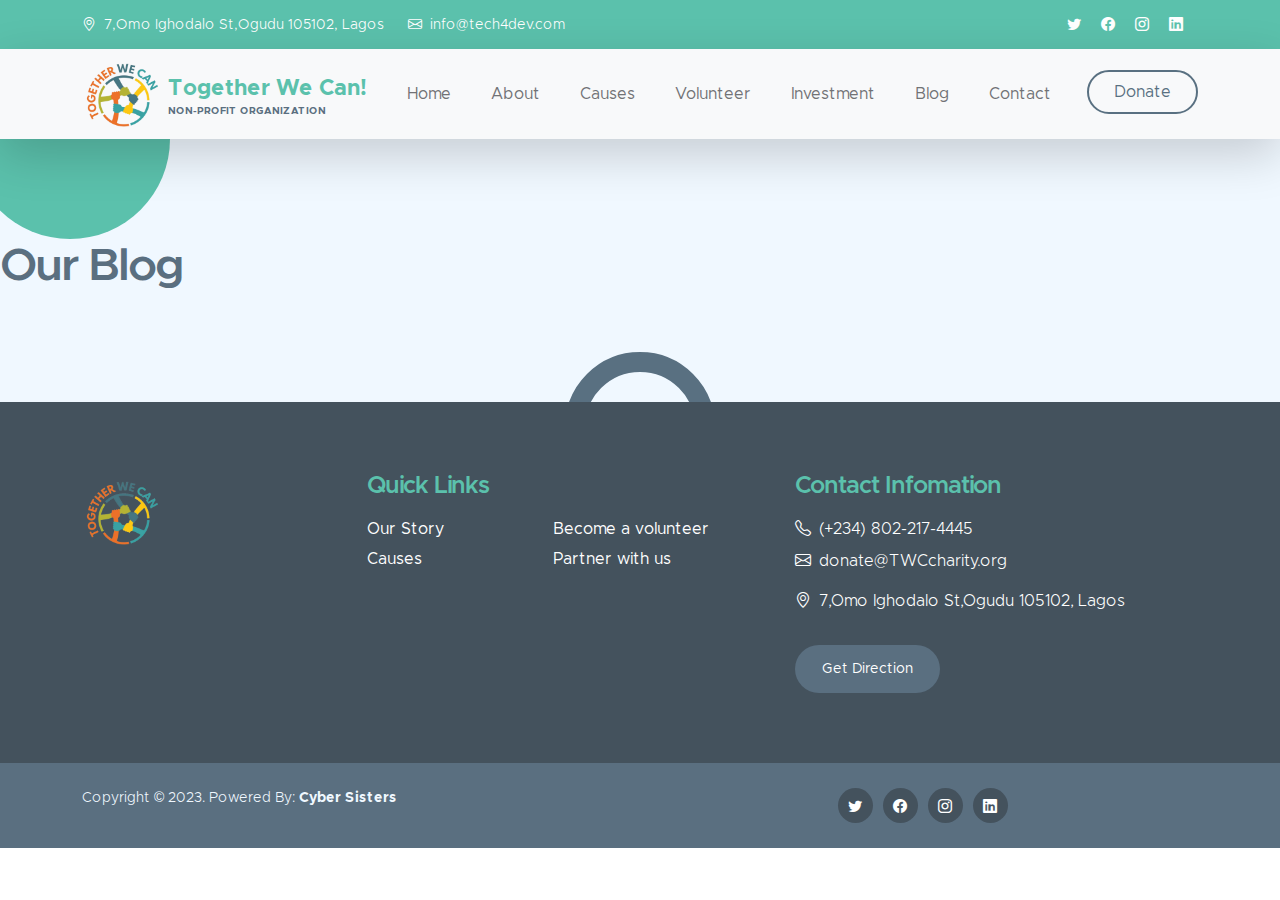
<file: blog.html>
<!doctype html>
<html lang="en">
    <head>
        <meta charset="utf-8">
        <meta name="viewport" content="width=device-width, initial-scale=1">

        <meta name="description" content="">
        <meta name="author" content="">

        <title>TWC - Blog</title>
        <link rel="shortcut icon" type="image/x-icon" href="images/icon.ico">

        <!-- CSS FILES -->        
        <link href="css/bootstrap.min.css" rel="stylesheet">

        <link href="css/bootstrap-icons.css" rel="stylesheet">

        <link href="css/templatemo-kind-heart-charity.css" rel="stylesheet">


    </head>
    
    <body id="section_1">

        <header class="site-header">
            <div class="container">
                <div class="row">
                    
                    <div class="col-lg-8 col-12 d-flex flex-wrap">
                        <p class="d-flex me-4 mb-0">
                            <i class="bi-geo-alt me-2"></i>                           
                            7,Omo Ighodalo St,Ogudu 105102, Lagos
                        </p>

                        <p class="d-flex mb-0">
                            <i class="bi-envelope me-2"></i>

                            <a href="info@tech4dev.com">
                                info@tech4dev.com
                            </a>
                        </p>
                    </div>

                    <div class="col-lg-3 col-12 ms-auto d-lg-block d-none">
                        <ul class="social-icon">
                            <li class="social-icon-item">
                                <a href="https://twitter.com/search?q=Tech4dev&t=s1eEMCrqequ6C4eEqJi-cQ&s=09" class="social-icon-link bi-twitter"></a>
                            </li>

                            <li class="social-icon-item">
                                <a href="https://www.facebook.com/Tech4DevHQ/?mibextid=ZbWKwL" class="social-icon-link bi-facebook"></a>
                            </li>

                            <li class="social-icon-item">
                                <a href="https://www.instagram.com/Tech4Dev/" class="social-icon-link bi-instagram"></a>
                            </li>
                    <!-- add a linkdin icon -->
                            <li class="social-icon-item">
                                <a href="https://www.linkedin.com/company/tech4dev/" class="social-icon-link bi-linkedin"></a>
                            </li>

                            <!-- <li class="social-icon-item">
                                <a href="#" class="social-icon-link bi-whatsapp"></a>
                            </li> -->
                        </ul>
                    </div>

                </div>
            </div>
        </header>

        <nav class="navbar navbar-expand-lg bg-light shadow-lg">
            <div class="container">
                <a class="navbar-brand" href="index.html">
                    <!-- change logo -->
                    <img src="images/TWC_logoBG.png" class="logo img-fluid" alt="TogetherWeCan">
                    <span>
                        Together We Can!
                        <small>Non-profit Organization</small>
                    </span>
                </a>

                <button class="navbar-toggler" type="button" data-bs-toggle="collapse" data-bs-target="#navbarNav" aria-controls="navbarNav" aria-expanded="false" aria-label="Toggle navigation">
                    <span class="navbar-toggler-icon"></span>
                </button>

                <div class="collapse navbar-collapse" id="navbarNav">
                    <ul class="navbar-nav ms-auto">
                        <li class="nav-item">
                            <a class="nav-link" href="index.html#section_1">Home</a>
                        </li>

                        <li class="nav-item">
                            <a class="nav-link" href="about.html">About</a>
                        </li>

                        <li class="nav-item">
                            <a class="nav-link click-scroll" href="index.html#section_3">Causes</a>
                        </li>

                        <li class="nav-item">
                            <a class="nav-link" href="volunteer.html">Volunteer</a>
                        </li>

                        <li class="nav-item">
                            <a class="nav-link" href="investment.html">Investment</a>
                        </li>

                        <li class="nav-item">
                            <a class="nav-link" href="blog.html">Blog</a>
                        </li>

                        <li class="nav-item">
                            <a class="nav-link" href="contact.html">Contact</a>
                        </li>

                        <li class="nav-item ms-3">
                            <a class="nav-link custom-btn custom-border-btn btn" href="donate.html">Donate</a>
                        </li>
                    </ul>
                </div>
            </div>
        </nav>

        <main>

            <section class="cta-section section-padding section-bg">

                <div class="row justify-content-center align-items-center">

                    <h2>Our Blog</h2>

                </div>
            </section>










        </main>







        <footer class="site-footer">
            <div class="container">
                <div class="row">
                    <div class="col-lg-3 col-12 mb-4">
                        <img src="images/TWC_logoBG.png" class="logo img-fluid" alt="">
                    </div>

                    <div class="col-lg-4 col-md-6 col-12 mb-4">
                        <h5 class="site-footer-title mb-3">Quick Links</h5>

                        <ul class="footer-menu">
                            <li class="footer-menu-item"><a href="about.html" class="footer-menu-link">Our Story</a></li>

                            <!-- <li class="footer-menu-item"><a href="#" class="footer-menu-link">Newsroom</a></li> -->

                            <li class="footer-menu-item"><a href="donate.html" class="footer-menu-link">Causes</a></li>

                            <li class="footer-menu-item"><a href="volunteer.html" class="footer-menu-link">Become a volunteer</a></li>

                            <li class="footer-menu-item"><a href="join.html" class="footer-menu-link">Partner with us</a></li>
                        </ul>
                    </div>

                    <div class="col-lg-4 col-md-6 col-12 mx-auto">
                        <h5 class="site-footer-title mb-3">Contact Infomation</h5>

                        <p class="text-white d-flex mb-2">
                            <i class="bi-telephone me-2"></i>

                            <a href="tel: 120-240-9600" class="site-footer-link">
                                (+234) 802-217-4445
                            </a>
                        </p>

                        <p class="text-white d-flex">
                            <i class="bi-envelope me-2"></i>

                            <a href="mailto:info@yourgmail.com" class="site-footer-link">
                                donate@TWCcharity.org
                            </a>
                        </p>

                        <p class="text-white d-flex mt-3">
                            <i class="bi-geo-alt me-2"></i>
                            
                            7,Omo Ighodalo St,Ogudu 105102, Lagos
                        </p>
                        
                        <a href="https://goo.gl/maps/fp5ab6AZZjKTytvM7" class="custom-btn btn mt-3">Get Direction</a>
                    </div>
                </div>
            </div>

            <div class="site-footer-bottom">
                <div class="container">
                    <div class="row">

                        <div class="col-lg-6 col-md-7 col-12">
                            <p class="copyright-text mb-0">Copyright © 2023. Powered By: <strong>Cyber Sisters</strong></p>
                        	 <!-- <a href="https://templatemo.com" target="_blank">TemplateMo</a></p> -->
                        </div>
                        
                        <div class="col-lg-6 col-md-5 col-12 d-flex justify-content-center align-items-center mx-auto">
                            <ul class="social-icon">
                                <li class="social-icon-item">
                                    <a href="https://twitter.com/search?q=Tech4dev&t=s1eEMCrqequ6C4eEqJi-cQ&s=09" class="social-icon-link bi-twitter"></a>
                                </li>

                                <li class="social-icon-item">
                                    <a href="https://www.facebook.com/Tech4DevHQ/?mibextid=ZbWKwL" class="social-icon-link bi-facebook"></a>
                                </li>

                                <li class="social-icon-item">
                                    <a href="https://www.instagram.com/Tech4Dev/" class="social-icon-link bi-instagram"></a>
                                </li>

                                <li class="social-icon-item">
                                    <a href="https://www.linkedin.com/company/tech4dev/" class="social-icon-link bi-linkedin"></a>
                                </li>

                            
                            </ul>
                        </div>
                        
                    </div>
                </div>
            </div>
        </footer>

        </body>
        </html>
</file>
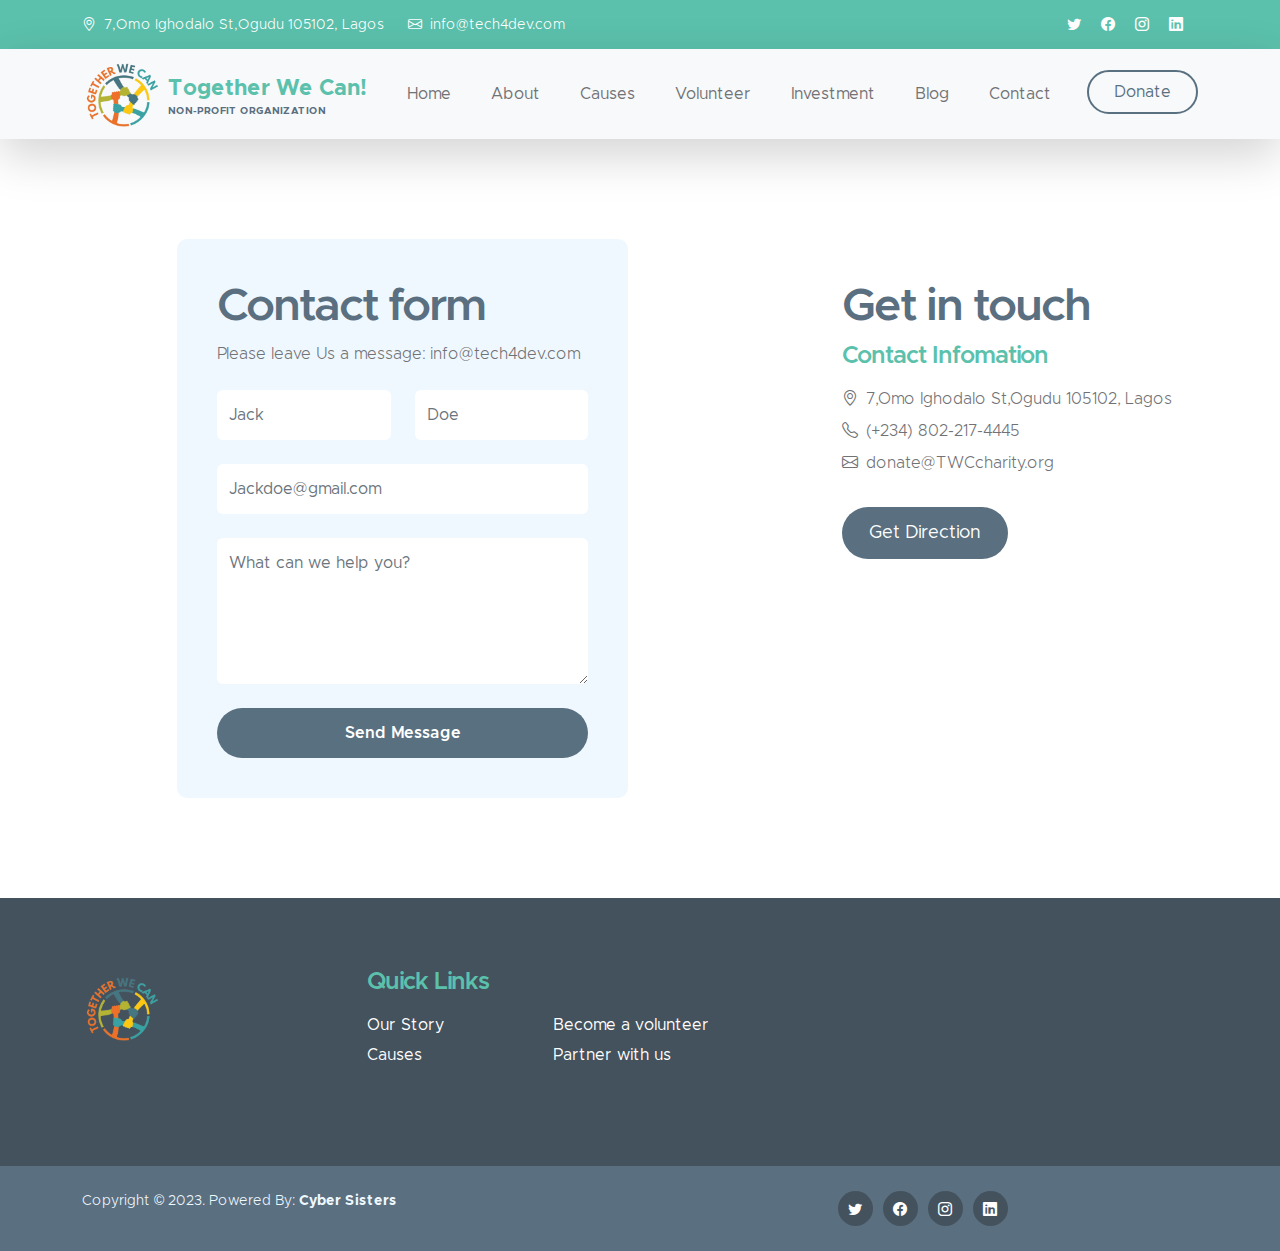
<file: contact.html>
<!doctype html>
<html lang="en">
    <head>
        <meta charset="utf-8">
        <meta name="viewport" content="width=device-width, initial-scale=1">

        <meta name="description" content="">
        <meta name="author" content="">

        <title>TWC - Contact Us</title>
        <link rel="shortcut icon" type="image/x-icon" href="images/icon.ico">

        <!-- CSS FILES -->        
        <link href="css/bootstrap.min.css" rel="stylesheet">

        <link href="css/bootstrap-icons.css" rel="stylesheet">

        <link href="css/templatemo-kind-heart-charity.css" rel="stylesheet">


    </head>
    
    <body id="section_1">

        <header class="site-header">
            <div class="container">
                <div class="row">
                    
                    <div class="col-lg-8 col-12 d-flex flex-wrap">
                        <p class="d-flex me-4 mb-0">
                            <i class="bi-geo-alt me-2"></i>                           
                            7,Omo Ighodalo St,Ogudu 105102, Lagos
                        </p>

                        <p class="d-flex mb-0">
                            <i class="bi-envelope me-2"></i>

                            <a href="info@tech4dev.com">
                                info@tech4dev.com
                            </a>
                        </p>
                    </div>

                    <div class="col-lg-3 col-12 ms-auto d-lg-block d-none">
                        <ul class="social-icon">
                            <li class="social-icon-item">
                                <a href="https://twitter.com/search?q=Tech4dev&t=s1eEMCrqequ6C4eEqJi-cQ&s=09" class="social-icon-link bi-twitter"></a>
                            </li>

                            <li class="social-icon-item">
                                <a href="https://www.facebook.com/Tech4DevHQ/?mibextid=ZbWKwL" class="social-icon-link bi-facebook"></a>
                            </li>

                            <li class="social-icon-item">
                                <a href="https://www.instagram.com/Tech4Dev/" class="social-icon-link bi-instagram"></a>
                            </li>
                    <!-- add a linkdin icon -->
                            <li class="social-icon-item">
                                <a href="https://www.linkedin.com/company/tech4dev/" class="social-icon-link bi-linkedin"></a>
                            </li>

                            <!-- <li class="social-icon-item">
                                <a href="#" class="social-icon-link bi-whatsapp"></a>
                            </li> -->
                        </ul>
                    </div>

                </div>
            </div>
        </header>

        <nav class="navbar navbar-expand-lg bg-light shadow-lg">
            <div class="container">
                <a class="navbar-brand" href="index.html">
                    <!-- change logo -->
                    <img src="images/TWC_logoBG.png" class="logo img-fluid" alt="TogetherWeCan">
                    <span>
                        Together We Can!
                        <small>Non-profit Organization</small>
                    </span>
                </a>

                <button class="navbar-toggler" type="button" data-bs-toggle="collapse" data-bs-target="#navbarNav" aria-controls="navbarNav" aria-expanded="false" aria-label="Toggle navigation">
                    <span class="navbar-toggler-icon"></span>
                </button>

                <div class="collapse navbar-collapse" id="navbarNav">
                    <ul class="navbar-nav ms-auto">
                        <li class="nav-item">
                            <a class="nav-link" href="index.html#section_1">Home</a>
                        </li>

                        <li class="nav-item">
                            <a class="nav-link" href="about.html">About</a>
                        </li>

                        <li class="nav-item">
                            <a class="nav-link click-scroll" href="index.html#section_3">Causes</a>
                        </li>

                        <li class="nav-item">
                            <a class="nav-link" href="volunteer.html">Volunteer</a>
                        </li>

                        <li class="nav-item">
                            <a class="nav-link" href="investment.html">Investment</a>
                        </li>

                        <li class="nav-item">
                            <a class="nav-link" href="blog.html">Blog</a>
                        </li>

                        <li class="nav-item">
                            <a class="nav-link" href="contact.html">Contact</a>
                        </li>

                        <li class="nav-item ms-3">
                            <a class="nav-link custom-btn custom-border-btn btn" href="donate.html">Donate</a>
                        </li>
                    </ul>
                </div>
            </div>
        </nav>

        <main>
            <!-- The Code for Contact US -->

            <section class="contact-section section-padding" id="section_6">
                <div class="container">
                    <div class="row">                        

                        <div class="col-lg-5 col-12 mx-auto">
                            <form class="custom-form contact-form" action="#" method="post" role="form">
                                <h2>Contact form</h2>

                                <p class="mb-4">Please leave Us a message:
                                    <a href="#">info@tech4dev.com</a>
                                </p>
                                <div class="row">
                                    <div class="col-lg-6 col-md-6 col-12">
                                        <input type="text" name="first-name" id="first-name" class="form-control" placeholder="Jack" required>
                                    </div>

                                    <div class="col-lg-6 col-md-6 col-12">
                                        <input type="text" name="last-name" id="last-name" class="form-control" placeholder="Doe" required>
                                    </div>
                                </div>

                                <input type="email" name="email" id="email" pattern="[^ @]*@[^ @]*" class="form-control" placeholder="Jackdoe@gmail.com" required>

                                <textarea name="message" rows="5" class="form-control" id="message" placeholder="What can we help you?"></textarea>

                                <button type="submit" class="form-control">Send Message</button>
                            </form>
                        </div>

                        <div class="col-lg-4 col-12 ms-auto mb-5 mb-lg-0">
                            <div class="contact-info-wrap">
                                <h2>Get in touch</h2>

                                <!-- <div class="contact-image-wrap d-flex flex-wrap">
                                     
                                    <img src="images/avatar/pretty-blonde-woman-wearing-white-t-shirt.jpg" class="img-fluid avatar-image" alt="">

                                    <div class="d-flex flex-column justify-content-center ms-3">
                                        <p class="mb-0">Clara Barton</p>
                                        <p class="mb-0"><strong>HR & Office Manager</strong></p>
                                    </div>
                                </div> -->

                                <div class="contact-info">
                                    <h5 class="mb-3">Contact Infomation</h5>

                                    <p class="d-flex mb-2">
                                        <i class="bi-geo-alt me-2"></i>
                                        7,Omo Ighodalo St,Ogudu 105102, Lagos
                                    </p>

                                    <p class="d-flex mb-2">
                                        <i class="bi-telephone me-2"></i>

                                        <a href="tel: 120-240-9600">
                                            (+234) 802-217-4445
                                        </a>
                                    </p>

                                    <p class="d-flex">
                                        <i class="bi-envelope me-2"></i>

                                        <a href="mailto:info@yourgmail.com">
                                            donate@TWCcharity.org
                                        </a>
                                    </p>

                                    <a href="https://goo.gl/maps/fp5ab6AZZjKTytvM7" class="custom-btn btn mt-3">Get Direction</a>
                                </div>
                            </div>
                        </div>

                    </div>
                </div>
            </section>











        </main>







        <footer class="site-footer">
            <div class="container">
                <div class="row">
                    <div class="col-lg-3 col-12 mb-4">
                        <img src="images/TWC_logoBG.png" class="logo img-fluid" alt="">
                    </div>

                    <div class="col-lg-4 col-md-6 col-12 mb-4">
                        <h5 class="site-footer-title mb-3">Quick Links</h5>

                        <ul class="footer-menu">
                            <li class="footer-menu-item"><a href="about.html" class="footer-menu-link">Our Story</a></li>

                            <!-- <li class="footer-menu-item"><a href="#" class="footer-menu-link">Newsroom</a></li> -->

                            <li class="footer-menu-item"><a href="donate.html" class="footer-menu-link">Causes</a></li>

                            <li class="footer-menu-item"><a href="volunteer.html" class="footer-menu-link">Become a volunteer</a></li>

                            <li class="footer-menu-item"><a href="join.html" class="footer-menu-link">Partner with us</a></li>
                        </ul>
                    </div>
<!-- 
                    <div class="col-lg-4 col-md-6 col-12 mx-auto">
                        <h5 class="site-footer-title mb-3">Contact Infomation</h5>

                        <p class="text-white d-flex mb-2">
                            <i class="bi-telephone me-2"></i>

                            <a href="tel: 120-240-9600" class="site-footer-link">
                                (+234) 802-217-4445
                            </a>
                        </p>

                        <p class="text-white d-flex">
                            <i class="bi-envelope me-2"></i>

                            <a href="mailto:info@yourgmail.com" class="site-footer-link">
                                donate@TWCcharity.org
                            </a>
                        </p>

                        <p class="text-white d-flex mt-3">
                            <i class="bi-geo-alt me-2"></i>
                            
                            7,Omo Ighodalo St,Ogudu 105102, Lagos
                        </p>
                        
                        <a href="https://goo.gl/maps/fp5ab6AZZjKTytvM7" class="custom-btn btn mt-3">Get Direction</a> -->
                    </div>
                </div>
            </div>

            <div class="site-footer-bottom">
                <div class="container">
                    <div class="row">

                        <div class="col-lg-6 col-md-7 col-12">
                            <p class="copyright-text mb-0">Copyright © 2023. Powered By: <strong>Cyber Sisters</strong></p>
                        	 <!-- <a href="https://templatemo.com" target="_blank">TemplateMo</a></p> -->
                        </div>
                        
                        <div class="col-lg-6 col-md-5 col-12 d-flex justify-content-center align-items-center mx-auto">
                            <ul class="social-icon">
                                <li class="social-icon-item">
                                    <a href="https://twitter.com/search?q=Tech4dev&t=s1eEMCrqequ6C4eEqJi-cQ&s=09" class="social-icon-link bi-twitter"></a>
                                </li>

                                <li class="social-icon-item">
                                    <a href="https://www.facebook.com/Tech4DevHQ/?mibextid=ZbWKwL" class="social-icon-link bi-facebook"></a>
                                </li>

                                <li class="social-icon-item">
                                    <a href="https://www.instagram.com/Tech4Dev/" class="social-icon-link bi-instagram"></a>
                                </li>

                                <li class="social-icon-item">
                                    <a href="https://www.linkedin.com/company/tech4dev/" class="social-icon-link bi-linkedin"></a>
                                </li>

                            
                            </ul>
                        </div>
                        
                    </div>
                </div>
            </div>
        </footer>

        </body>
        </html>
</file>
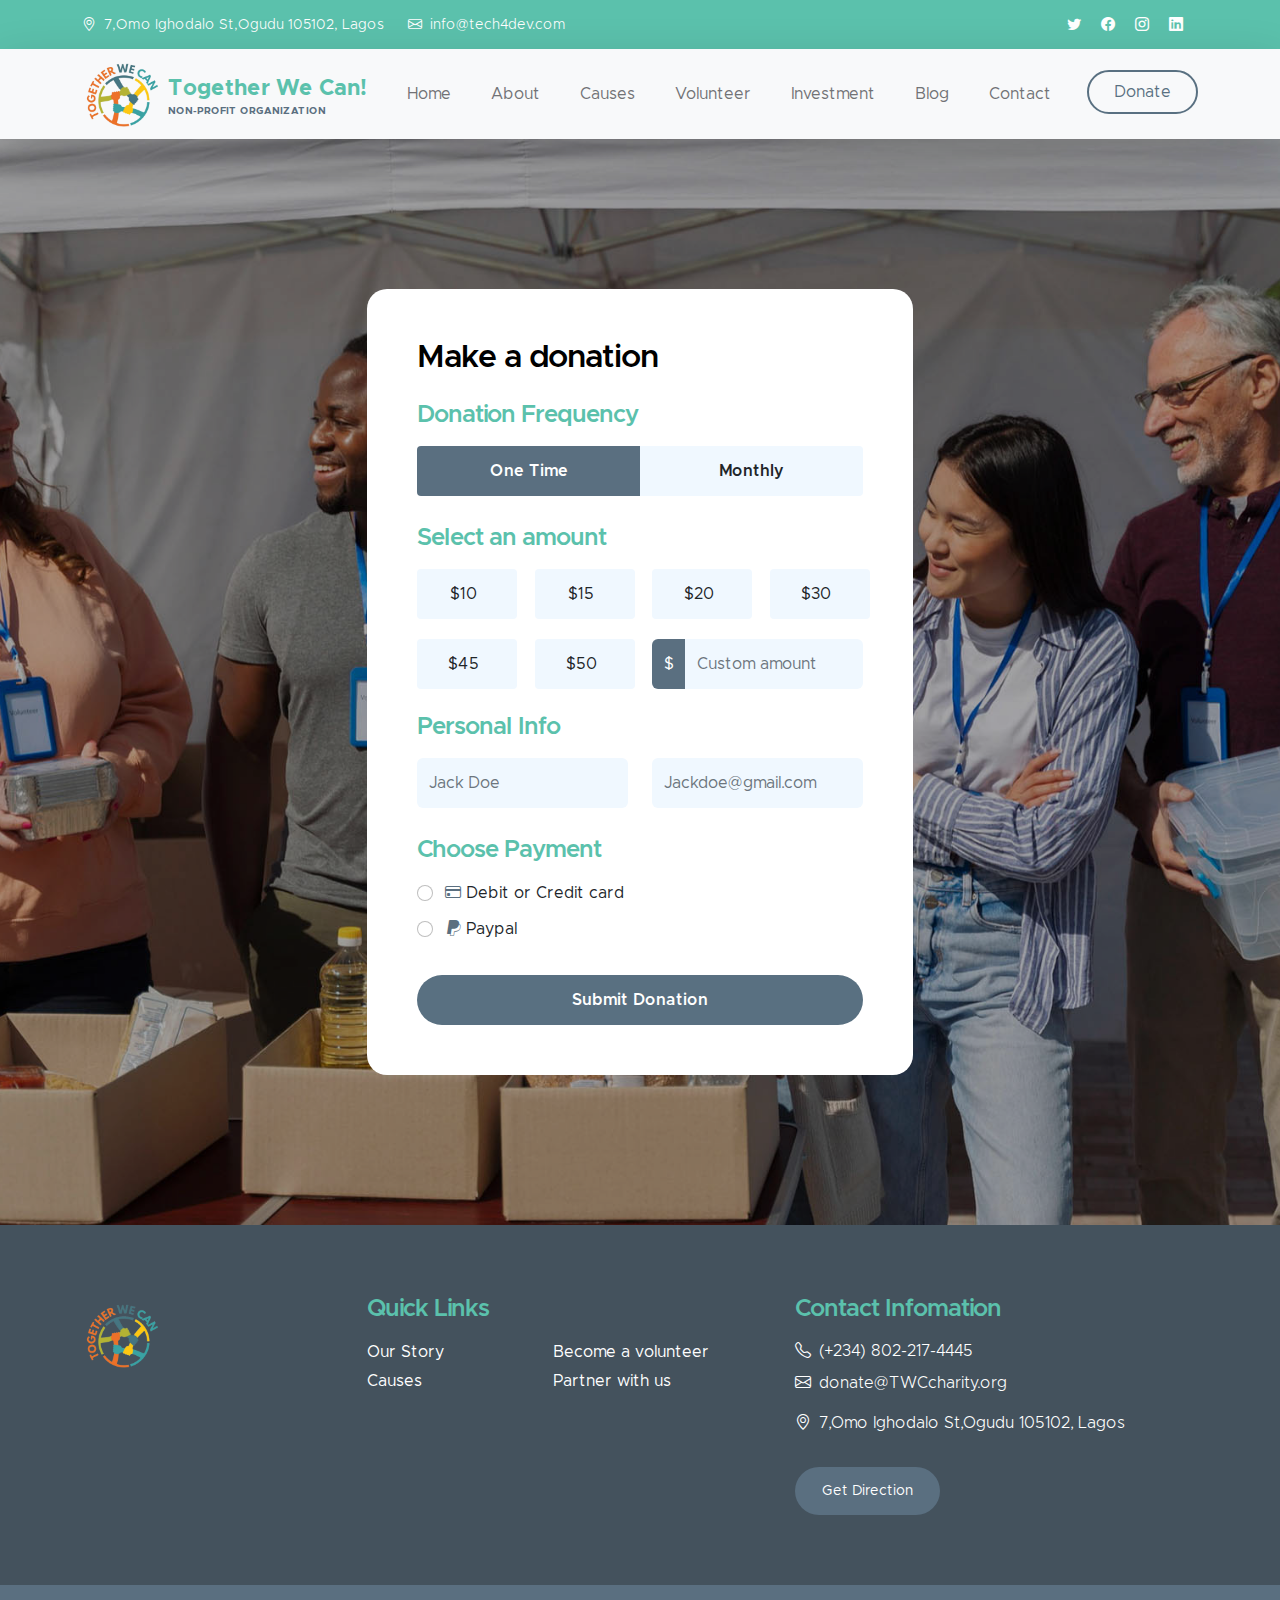
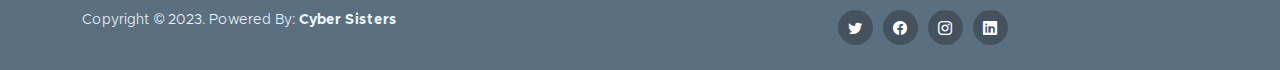
<file: donate.html>
<!doctype html>
<html lang="en">
    <head>
        <meta charset="utf-8">
        <meta name="viewport" content="width=device-width, initial-scale=1">

        <meta name="description" content="">
        <meta name="author" content="">

        <title>TWC - Donation</title>
        <link rel="shortcut icon" type="image/x-icon" href="images/icon.ico">

        <!-- CSS FILES -->        
        <link href="css/bootstrap.min.css" rel="stylesheet">

        <link href="css/bootstrap-icons.css" rel="stylesheet">

        <link href="css/templatemo-kind-heart-charity.css" rel="stylesheet">

    </head>
    
    <body>

        <header class="site-header">
            <div class="container">
                <div class="row">
                    
                    <div class="col-lg-8 col-12 d-flex flex-wrap">
                        <p class="d-flex me-4 mb-0">
                            <i class="bi-geo-alt me-2"></i>
                            7,Omo Ighodalo St,Ogudu 105102, Lagos
                        </p>

                        <p class="d-flex mb-0">
                            <i class="bi-envelope me-2"></i>

                            <a href="info@tech4dev.com">
                                info@tech4dev.com
                            </a>
                        </p>
                    </div>

                    <div class="col-lg-3 col-12 ms-auto d-lg-block d-none">
                        <ul class="social-icon">
                            <li class="social-icon-item">
                                <a href="https://twitter.com/search?q=Tech4dev&t=s1eEMCrqequ6C4eEqJi-cQ&s=09" class="social-icon-link bi-twitter"></a>
                            </li>

                            <li class="social-icon-item">
                                <a href="https://www.facebook.com/Tech4DevHQ/?mibextid=ZbWKwL" class="social-icon-link bi-facebook"></a>
                            </li>

                            <li class="social-icon-item">
                                <a href="https://www.instagram.com/Tech4Dev/" class="social-icon-link bi-instagram"></a>
                            </li>
                    
                            <li class="social-icon-item">
                                <a href="https://www.linkedin.com/company/tech4dev/" class="social-icon-link bi-linkedin"></a>
                            </li>
                            
                        </ul>
                    </div>

                </div>
            </div>
        </header>

        <nav class="navbar navbar-expand-lg bg-light shadow-lg">
            <div class="container">
                <a class="navbar-brand" href="index.html">
                    <img src="images/TWC_logoBG.png" class="logo img-fluid" alt="">
                    <span>
                        Together We Can!
                        <small>Non-profit Organization</small>
                    </span>
                </a>

                <button class="navbar-toggler" type="button" data-bs-toggle="collapse" data-bs-target="#navbarNav" aria-controls="navbarNav" aria-expanded="false" aria-label="Toggle navigation">
                    <span class="navbar-toggler-icon"></span>
                </button>

                <div class="collapse navbar-collapse" id="navbarNav">
                    <ul class="navbar-nav ms-auto">
                        <li class="nav-item">
                            <a class="nav-link click-scroll" href="index.html#section_1">Home</a>
                        </li>

                        <li class="nav-item">
                            <a class="nav-link" href="about.html">About</a>
                        </li>

                        <li class="nav-item">
                            <a class="nav-link click-scroll" href="index.html#section_3">Causes</a>
                        </li>

                        <li class="nav-item">
                            <a class="nav-link" href="volunteer.html">Volunteer</a>
                        </li>

                        <li class="nav-item">
                            <a class="nav-link" href="investment.html">Investment</a>
                        </li>

                        <li class="nav-item">
                            <a class="nav-link" href="blog.html">Blog</a>
                        </li>

                        <!-- <li class="nav-item dropdown">
                            <a class="nav-link click-scroll dropdown-toggle" href="index.html#section_5" id="navbarLightDropdownMenuLink" role="button" data-bs-toggle="dropdown" aria-expanded="false">News</a>

                            <ul class="dropdown-menu dropdown-menu-light" aria-labelledby="navbarLightDropdownMenuLink">
                                <li><a class="dropdown-item" href="news.html">News Listing</a></li>

                                <li><a class="dropdown-item" href="news-detail.html">News Detail</a></li>
                            </ul>
                        </li> -->

                        <li class="nav-item">
                            <a class="nav-link click-scroll" href="index.html#section_6">Contact</a>
                        </li>

                        <li class="nav-item ms-3">
                            <a class="nav-link custom-btn custom-border-btn btn" href="donate.html">Donate</a>
                        </li>
                    </ul>
                </div>
            </div>
        </nav>

        <main>

            <section class="donate-section">
                <div class="section-overlay"></div>
                <div class="container">
                    <div class="row">

                        <div class="col-lg-6 col-12 mx-auto">
                            <form class="custom-form donate-form" action="#" method="get" role="form">
                                <h3 class="mb-4">Make a donation</h3>

                                <div class="row">
                                    <div class="col-lg-12 col-12">
                                        <h5 class="mb-3">Donation Frequency</h5>
                                    </div>

                                    <div class="col-lg-6 col-6 form-check-group form-check-group-donation-frequency">
                                        <div class="form-check form-check-radio">
                                            <input class="form-check-input" type="radio" name="DonationFrequency" id="DonationFrequencyOne" checked>
                                            
                                            <label class="form-check-label" for="DonationFrequencyOne">
                                                One Time
                                            </label>
                                        </div>
                                    </div>

                                    <div class="col-lg-6 col-6 form-check-group form-check-group-donation-frequency">
                                        <div class="form-check form-check-radio">
                                            <input class="form-check-input" type="radio" name="DonationFrequency" id="DonationFrequencyMonthly">
                                            
                                            <label class="form-check-label" for="DonationFrequencyMonthly">
                                                Monthly
                                            </label>
                                        </div>
                                    </div>

                                    <div class="col-lg-12 col-12">
                                        <h5 class="mt-2 mb-3">Select an amount</h5>
                                    </div>

                                    <div class="col-lg-3 col-md-6 col-6 form-check-group">
                                        <div class="form-check form-check-radio">
                                            <input class="form-check-input" type="radio" name="flexRadioDefault" id="flexRadioDefault1">
                                            <label class="form-check-label" for="flexRadioDefault1">
                                                $10
                                            </label>
                                        </div>
                                    </div>

                                    <div class="col-lg-3 col-md-6 col-6 form-check-group">
                                        <div class="form-check form-check-radio">
                                            <input class="form-check-input" type="radio" name="flexRadioDefault" id="flexRadioDefault2">
                                            <label class="form-check-label" for="flexRadioDefault2">
                                                $15
                                            </label>
                                        </div>
                                    </div>

                                    <div class="col-lg-3 col-md-6 col-6 form-check-group">
                                        <div class="form-check form-check-radio">
                                            <input class="form-check-input" type="radio" name="flexRadioDefault" id="flexRadioDefault3">
                                            <label class="form-check-label" for="flexRadioDefault3">
                                                $20
                                            </label>
                                        </div>
                                    </div>

                                    <div class="col-lg-3 col-md-6 col-6 form-check-group">
                                        <div class="form-check form-check-radio">
                                            <input class="form-check-input" type="radio" name="flexRadioDefault" id="flexRadioDefault4">
                                            <label class="form-check-label" for="flexRadioDefault4">
                                                $30
                                            </label>
                                        </div>
                                    </div>

                                    <div class="col-lg-3 col-md-6 col-6 form-check-group">
                                        <div class="form-check form-check-radio">
                                            <input class="form-check-input" type="radio" name="flexRadioDefault" id="flexRadioDefault5">
                                            <label class="form-check-label" for="flexRadioDefault5">
                                                $45
                                            </label>
                                        </div>
                                    </div>

                                    <div class="col-lg-3 col-md-6 col-6 form-check-group">
                                        <div class="form-check form-check-radio">
                                            <input class="form-check-input" type="radio" name="flexRadioDefault" id="flexRadioDefault6">
                                            <label class="form-check-label" for="flexRadioDefault6">
                                                $50
                                            </label>
                                        </div>
                                    </div>

                                    <div class="col-lg-6 col-12 form-check-group">
                                        <div class="input-group">
                                            <span class="input-group-text" id="basic-addon1">$</span>
                                            
                                            <input type="text" class="form-control" placeholder="Custom amount" aria-label="Username" aria-describedby="basic-addon1">
                                        </div>
                                    </div>

                                    <div class="col-lg-12 col-12">
                                        <h5 class="mt-1">Personal Info</h5>
                                    </div>

                                    <div class="col-lg-6 col-12 mt-2">
                                        <input type="text" name="donation-name" id="donation-name" class="form-control" placeholder="Jack Doe" required>
                                    </div>

                                    <div class="col-lg-6 col-12 mt-2">
                                        <input type="email" name="donation-email" id="donation-email" pattern="[^ @]*@[^ @]*" class="form-control" placeholder="Jackdoe@gmail.com" required>
                                    </div>

                                    <div class="col-lg-12 col-12">
                                        <h5 class="mt-4 pt-1">Choose Payment</h5>
                                    </div>

                                    <div class="col-lg-12 col-12 mt-2">
                                        <div class="form-check">
                                            <input class="form-check-input" type="radio" name="DonationPayment" id="flexRadioDefault9">
                                            <label class="form-check-label" for="flexRadioDefault9">
                                                <i class="bi-credit-card custom-icon ms-1"></i>
                                                Debit or Credit card
                                            </label>
                                        </div>

                                        <div class="form-check">
                                            <input class="form-check-input" type="radio" name="DonationPayment" id="flexRadioDefault10">
                                            <label class="form-check-label" for="flexRadioDefault10">
                                                <i class="bi-paypal custom-icon ms-1"></i>
                                                Paypal
                                            </label>
                                        </div>

                                        <button type="submit" class="form-control mt-4">Submit Donation</button>
                                    </div>
                                </div>
                            </form>
                        </div>

                    </div>
                </div>
            </section>
        </main>

        <footer class="site-footer">
            <div class="container">
                <div class="row">
                    <div class="col-lg-3 col-12 mb-4">
                        <img src="images/TWC_logoBG.png" class="logo img-fluid" alt="">
                    </div>

                    <div class="col-lg-4 col-md-6 col-12 mb-4">
                        <h5 class="site-footer-title mb-3">Quick Links</h5>

                        <ul class="footer-menu">
                            <li class="footer-menu-item"><a href="about.html" class="footer-menu-link">Our Story</a></li>

                            <!-- <li class="footer-menu-item"><a href="#" class="footer-menu-link">Newsroom</a></li> -->

                            <li class="footer-menu-item"><a href="donate.html" class="footer-menu-link">Causes</a></li>

                            <li class="footer-menu-item"><a href="volunteer.html" class="footer-menu-link">Become a volunteer</a></li>

                            <li class="footer-menu-item"><a href="join.html" class="footer-menu-link">Partner with us</a></li>
                        </ul>
                    </div>

                    <div class="col-lg-4 col-md-6 col-12 mx-auto">
                        <h5 class="site-footer-title mb-3">Contact Infomation</h5>

                        <p class="text-white d-flex mb-2">
                            <i class="bi-telephone me-2"></i>

                            <a href="tel: 120-240-9600" class="site-footer-link">
                                (+234) 802-217-4445
                            </a>
                        </p>

                        <p class="text-white d-flex">
                            <i class="bi-envelope me-2"></i>

                            <a href="mailto:info@yourgmail.com" class="site-footer-link">
                                donate@TWCcharity.org
                            </a>
                        </p>

                        <p class="text-white d-flex mt-3">
                            <i class="bi-geo-alt me-2"></i>
                            
                            7,Omo Ighodalo St,Ogudu 105102, Lagos
                        </p>
                        
                        <a href="https://goo.gl/maps/fp5ab6AZZjKTytvM7" class="custom-btn btn mt-3">Get Direction</a>
                    </div>
                </div>
            </div>

            <div class="site-footer-bottom">
                <div class="container">
                    <div class="row">

                        <div class="col-lg-6 col-md-7 col-12">
                            <p class="copyright-text mb-0">Copyright © 2023. Powered By: <strong>Cyber Sisters</strong></p>
                        	 <!-- <a href="https://templatemo.com" target="_blank">TemplateMo</a></p> -->
                        </div>
                        
                        <div class="col-lg-6 col-md-5 col-12 d-flex justify-content-center align-items-center mx-auto">
                            <ul class="social-icon">
                                <li class="social-icon-item">
                                    <a href="https://twitter.com/search?q=Tech4dev&t=s1eEMCrqequ6C4eEqJi-cQ&s=09" class="social-icon-link bi-twitter"></a>
                                </li>

                                <li class="social-icon-item">
                                    <a href="https://www.facebook.com/Tech4DevHQ/?mibextid=ZbWKwL" class="social-icon-link bi-facebook"></a>
                                </li>

                                <li class="social-icon-item">
                                    <a href="https://www.instagram.com/Tech4Dev/" class="social-icon-link bi-instagram"></a>
                                </li>

                                <li class="social-icon-item">
                                    <a href="https://www.linkedin.com/company/tech4dev/" class="social-icon-link bi-linkedin"></a>
                                </li>

                            
                            </ul>
                        </div>
                        
                    </div>
                </div>
            </div>
        </footer>

        <!-- JAVASCRIPT FILES -->
        <script src="js/jquery.min.js"></script>
        <script src="js/bootstrap.min.js"></script>
        <script src="js/jquery.sticky.js"></script>
        <script src="js/counter.js"></script>
        <script src="js/custom.js"></script>

    </body>
</html>
</file>
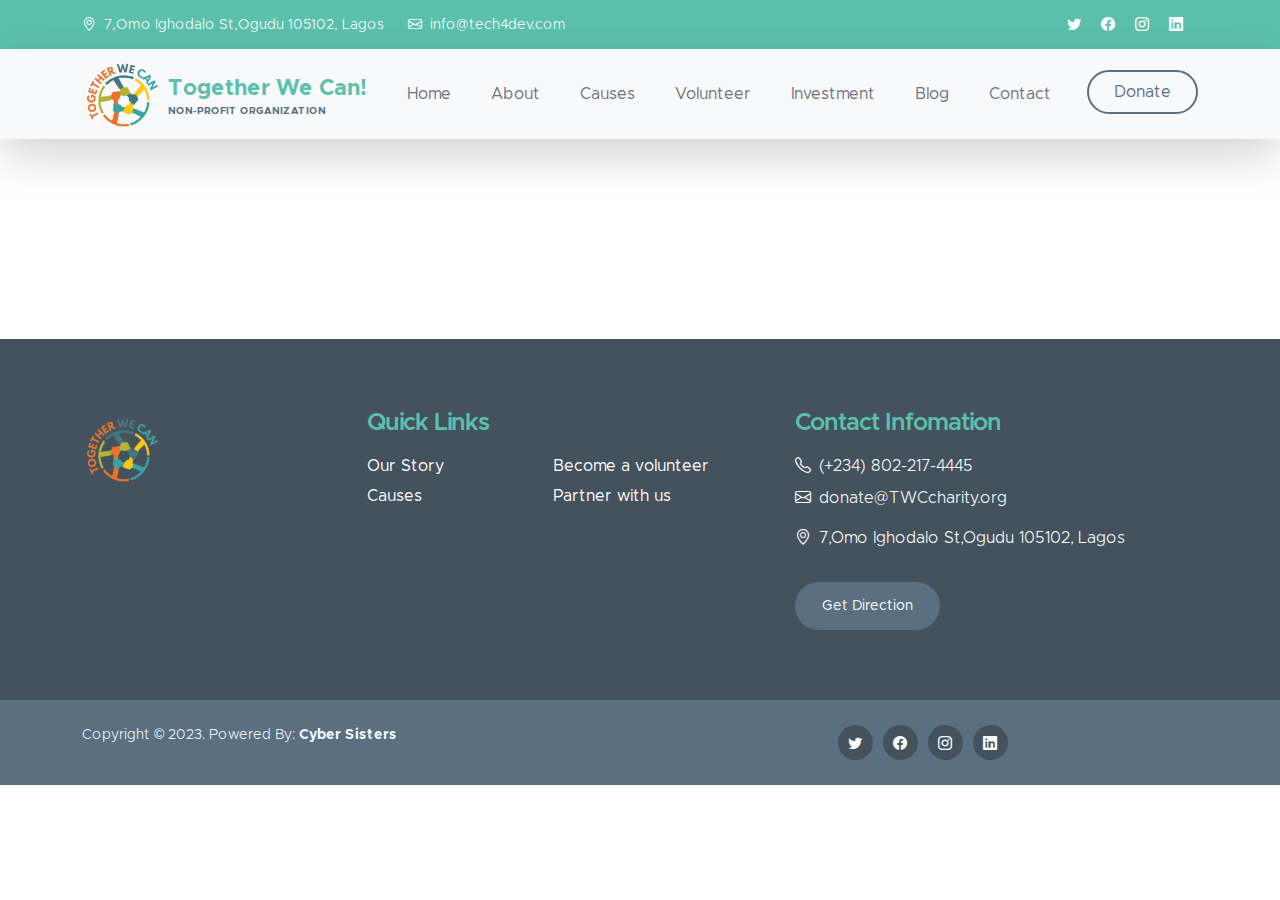
<file: investment.html>
<!doctype html>
<html lang="en">
    <head>
        <meta charset="utf-8">
        <meta name="viewport" content="width=device-width, initial-scale=1">

        <meta name="description" content="">
        <meta name="author" content="">

        <title>TWC - Investment</title>
        <link rel="shortcut icon" type="image/x-icon" href="images/icon.ico">

        <!-- CSS FILES -->        
        <link href="css/bootstrap.min.css" rel="stylesheet">

        <link href="css/bootstrap-icons.css" rel="stylesheet">

        <link href="css/templatemo-kind-heart-charity.css" rel="stylesheet">


    </head>
    
    <body id="section_1">

        <header class="site-header">
            <div class="container">
                <div class="row">
                    
                    <div class="col-lg-8 col-12 d-flex flex-wrap">
                        <p class="d-flex me-4 mb-0">
                            <i class="bi-geo-alt me-2"></i>                           
                            7,Omo Ighodalo St,Ogudu 105102, Lagos
                        </p>

                        <p class="d-flex mb-0">
                            <i class="bi-envelope me-2"></i>

                            <a href="info@tech4dev.com">
                                info@tech4dev.com
                            </a>
                        </p>
                    </div>

                    <div class="col-lg-3 col-12 ms-auto d-lg-block d-none">
                        <ul class="social-icon">
                            <li class="social-icon-item">
                                <a href="https://twitter.com/search?q=Tech4dev&t=s1eEMCrqequ6C4eEqJi-cQ&s=09" class="social-icon-link bi-twitter"></a>
                            </li>

                            <li class="social-icon-item">
                                <a href="https://www.facebook.com/Tech4DevHQ/?mibextid=ZbWKwL" class="social-icon-link bi-facebook"></a>
                            </li>

                            <li class="social-icon-item">
                                <a href="https://www.instagram.com/Tech4Dev/" class="social-icon-link bi-instagram"></a>
                            </li>
                    
                            <li class="social-icon-item">
                                <a href="https://www.linkedin.com/company/tech4dev/" class="social-icon-link bi-linkedin"></a>
                            </li>

                            <!-- <li class="social-icon-item">
                                <a href="#" class="social-icon-link bi-whatsapp"></a>
                            </li> -->
                        </ul>
                    </div>

                </div>
            </div>
        </header>

        <nav class="navbar navbar-expand-lg bg-light shadow-lg">
            <div class="container">
                <a class="navbar-brand" href="index.html">
                    <!-- change logo -->
                    <img src="images/TWC_logoBG.png" class="logo img-fluid" alt="TogetherWeCan">
                    <span>
                        Together We Can!
                        <small>Non-profit Organization</small>
                    </span>
                </a>

                <button class="navbar-toggler" type="button" data-bs-toggle="collapse" data-bs-target="#navbarNav" aria-controls="navbarNav" aria-expanded="false" aria-label="Toggle navigation">
                    <span class="navbar-toggler-icon"></span>
                </button>

                <div class="collapse navbar-collapse" id="navbarNav">
                    <ul class="navbar-nav ms-auto">
                        <li class="nav-item">
                            <a class="nav-link" href="index.html#section_1">Home</a>
                        </li>

                        <li class="nav-item">
                            <a class="nav-link" href="about.html">About</a>
                        </li>

                        <li class="nav-item">
                            <a class="nav-link click-scroll" href="index.html#section_3">Causes</a>
                        </li>

                        <li class="nav-item">
                            <a class="nav-link" href="volunteer.html">Volunteer</a>
                        </li>

                        <li class="nav-item">
                            <a class="nav-link" href="investment.html">Investment</a>
                        </li>

                        <li class="nav-item">
                            <a class="nav-link" href="blog.html">Blog</a>
                        </li>

                        <li class="nav-item">
                            <a class="nav-link" href="contact.html">Contact</a>
                        </li>

                        <li class="nav-item ms-3">
                            <a class="nav-link custom-btn custom-border-btn btn" href="donate.html">Donate</a>
                        </li>
                    </ul>
                </div>
            </div>
        </nav>

        <main>
            <!-- Investment Code -->

            <section class="contact-section section-padding" id="section_6">
                <div class="container">




                 </div>
            </section>











        </main>







        <footer class="site-footer">
            <div class="container">
                <div class="row">
                    <div class="col-lg-3 col-12 mb-4">
                        <img src="images/TWC_logoBG.png" class="logo img-fluid" alt="">
                    </div>

                    <div class="col-lg-4 col-md-6 col-12 mb-4">
                        <h5 class="site-footer-title mb-3">Quick Links</h5>

                        <ul class="footer-menu">
                            <li class="footer-menu-item"><a href="about.html" class="footer-menu-link">Our Story</a></li>

                            <!-- <li class="footer-menu-item"><a href="#" class="footer-menu-link">Newsroom</a></li> -->

                            <li class="footer-menu-item"><a href="donate.html" class="footer-menu-link">Causes</a></li>

                            <li class="footer-menu-item"><a href="volunteer.html" class="footer-menu-link">Become a volunteer</a></li>

                            <li class="footer-menu-item"><a href="join.html" class="footer-menu-link">Partner with us</a></li>
                        </ul>
                    </div>

                    <div class="col-lg-4 col-md-6 col-12 mx-auto">
                        <h5 class="site-footer-title mb-3">Contact Infomation</h5>

                        <p class="text-white d-flex mb-2">
                            <i class="bi-telephone me-2"></i>

                            <a href="tel: 120-240-9600" class="site-footer-link">
                                (+234) 802-217-4445
                            </a>
                        </p>

                        <p class="text-white d-flex">
                            <i class="bi-envelope me-2"></i>

                            <a href="mailto:info@yourgmail.com" class="site-footer-link">
                                donate@TWCcharity.org
                            </a>
                        </p>

                        <p class="text-white d-flex mt-3">
                            <i class="bi-geo-alt me-2"></i>
                            
                            7,Omo Ighodalo St,Ogudu 105102, Lagos
                        </p>
                        
                        <a href="https://goo.gl/maps/fp5ab6AZZjKTytvM7" class="custom-btn btn mt-3">Get Direction</a>
                    </div>
                </div>
            </div>

            <div class="site-footer-bottom">
                <div class="container">
                    <div class="row">

                        <div class="col-lg-6 col-md-7 col-12">
                            <p class="copyright-text mb-0">Copyright © 2023. Powered By: <strong>Cyber Sisters</strong></p>
                        	 <!-- <a href="https://templatemo.com" target="_blank">TemplateMo</a></p> -->
                        </div>
                        
                        <div class="col-lg-6 col-md-5 col-12 d-flex justify-content-center align-items-center mx-auto">
                            <ul class="social-icon">
                                <li class="social-icon-item">
                                    <a href="https://twitter.com/search?q=Tech4dev&t=s1eEMCrqequ6C4eEqJi-cQ&s=09" class="social-icon-link bi-twitter"></a>
                                </li>

                                <li class="social-icon-item">
                                    <a href="https://www.facebook.com/Tech4DevHQ/?mibextid=ZbWKwL" class="social-icon-link bi-facebook"></a>
                                </li>

                                <li class="social-icon-item">
                                    <a href="https://www.instagram.com/Tech4Dev/" class="social-icon-link bi-instagram"></a>
                                </li>

                                <li class="social-icon-item">
                                    <a href="https://www.linkedin.com/company/tech4dev/" class="social-icon-link bi-linkedin"></a>
                                </li>

                            
                            </ul>
                        </div>
                        
                    </div>
                </div>
            </div>
        </footer>

        </body>
        </html>
</file>
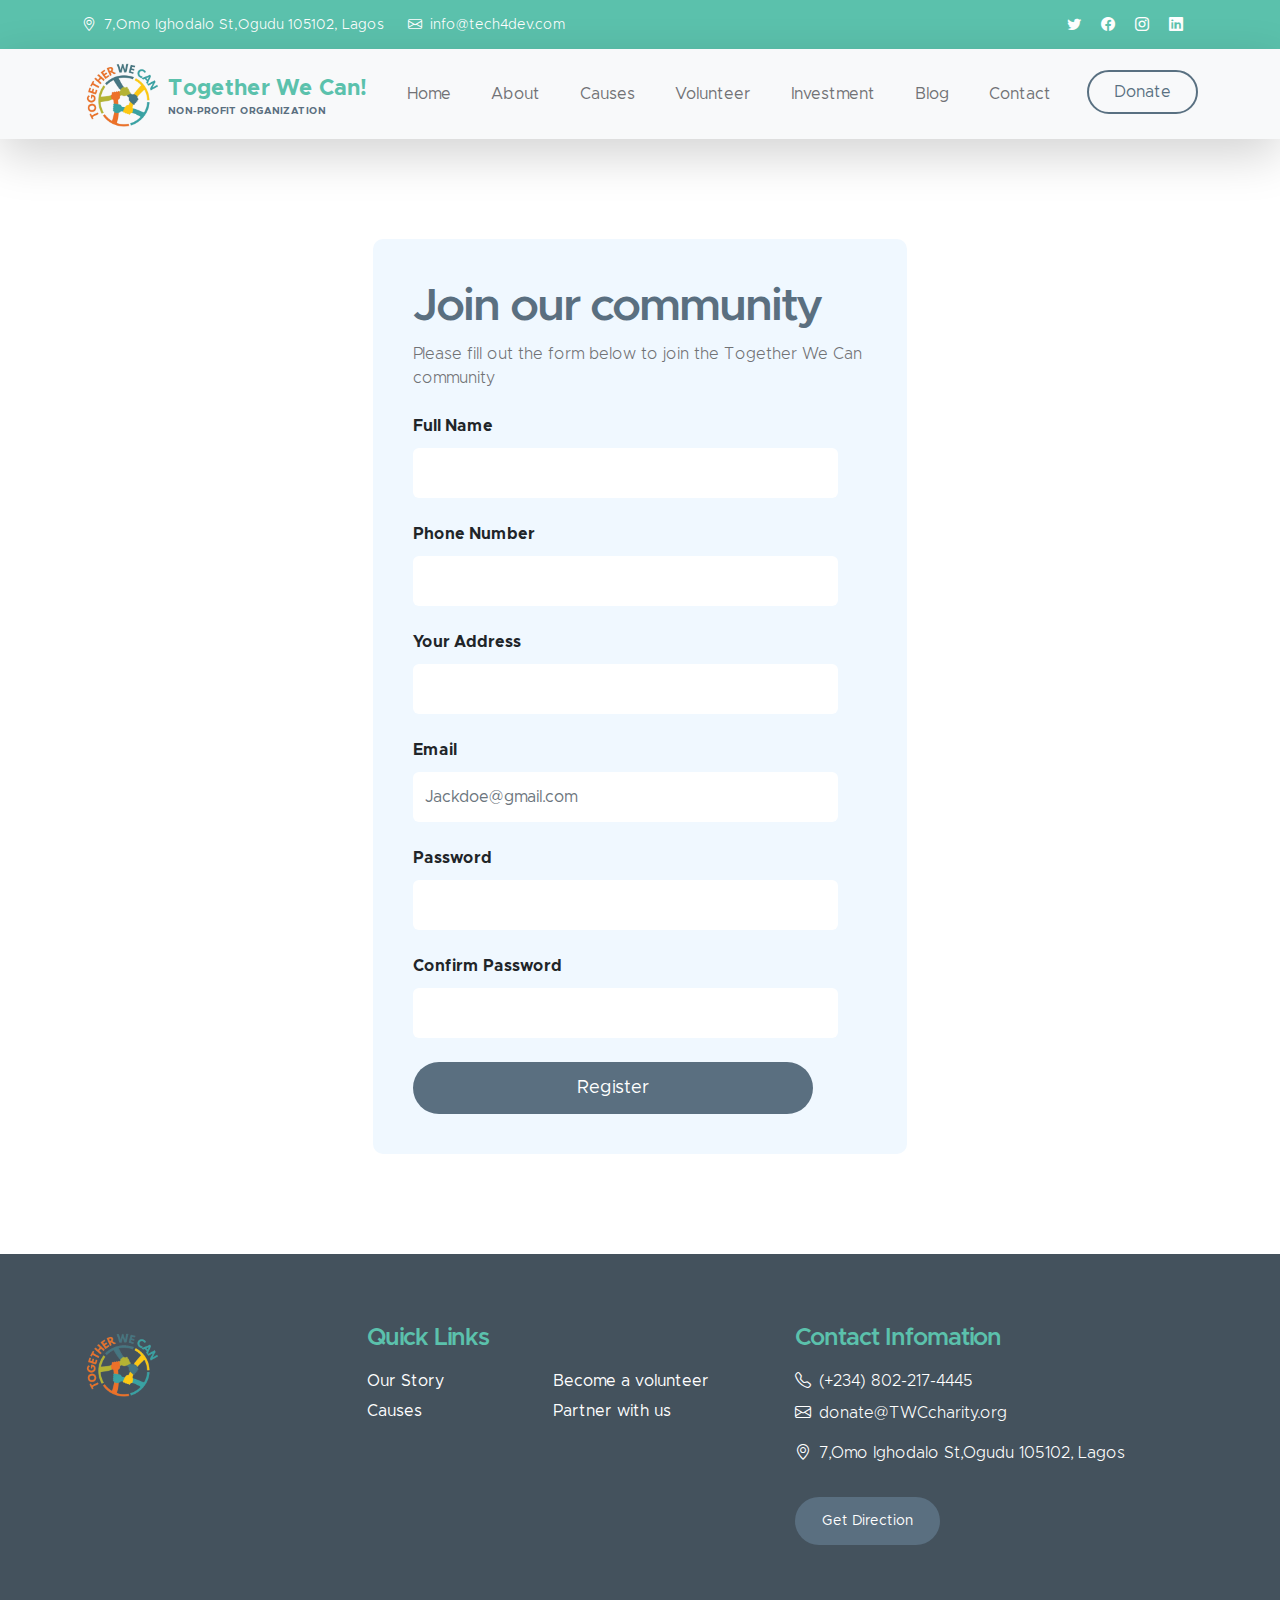
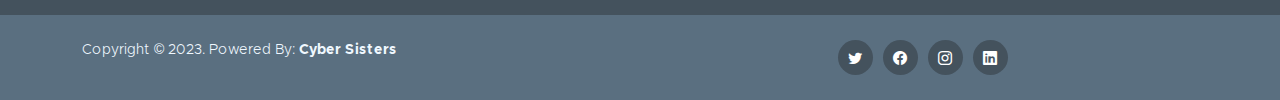
<file: join.html>
<!doctype html>
<html lang="en">
    <head>
        <meta charset="utf-8">
        <meta name="viewport" content="width=device-width, initial-scale=1">

        <meta name="description" content="">
        <meta name="author" content="">

        <title>TWC - join</title>
        <link rel="shortcut icon" type="image/x-icon" href="images/icon.ico">

        <!-- CSS FILES -->        
        <link href="css/bootstrap.min.css" rel="stylesheet">

        <link href="css/bootstrap-icons.css" rel="stylesheet">

        <link href="css/templatemo-kind-heart-charity.css" rel="stylesheet">

        <link href="css/newstyle.css" rel="stylesheet">

        


    </head>
    
    <body id="section_1">

        <header class="site-header">
            <div class="container">
                <div class="row">
                    
                    <div class="col-lg-8 col-12 d-flex flex-wrap">
                        <p class="d-flex me-4 mb-0">
                            <i class="bi-geo-alt me-2"></i>                           
                            7,Omo Ighodalo St,Ogudu 105102, Lagos
                        </p>

                        <p class="d-flex mb-0">
                            <i class="bi-envelope me-2"></i>

                            <a href="info@tech4dev.com">
                                info@tech4dev.com
                            </a>
                        </p>
                    </div>

                    <div class="col-lg-3 col-12 ms-auto d-lg-block d-none">
                        <ul class="social-icon">
                            <li class="social-icon-item">
                                <a href="https://twitter.com/search?q=Tech4dev&t=s1eEMCrqequ6C4eEqJi-cQ&s=09" class="social-icon-link bi-twitter"></a>
                            </li>

                            <li class="social-icon-item">
                                <a href="https://www.facebook.com/Tech4DevHQ/?mibextid=ZbWKwL" class="social-icon-link bi-facebook"></a>
                            </li>

                            <li class="social-icon-item">
                                <a href="https://www.instagram.com/Tech4Dev/" class="social-icon-link bi-instagram"></a>
                            </li>
                    <!-- add a linkdin icon -->
                            <li class="social-icon-item">
                                <a href="https://www.linkedin.com/company/tech4dev/" class="social-icon-link bi-linkedin"></a>
                            </li>

                            <!-- <li class="social-icon-item">
                                <a href="#" class="social-icon-link bi-whatsapp"></a>
                            </li> -->
                        </ul>
                    </div>

                </div>
            </div>
        </header>

        <nav class="navbar navbar-expand-lg bg-light shadow-lg">
            <div class="container">
                <a class="navbar-brand" href="index.html">
                    <!-- change logo -->
                    <img src="images/TWC_logoBG.png" class="logo img-fluid" alt="TogetherWeCan">
                    <span>
                        Together We Can!
                        <small>Non-profit Organization</small>
                    </span>
                </a>

                <button class="navbar-toggler" type="button" data-bs-toggle="collapse" data-bs-target="#navbarNav" aria-controls="navbarNav" aria-expanded="false" aria-label="Toggle navigation">
                    <span class="navbar-toggler-icon"></span>
                </button>

                <div class="collapse navbar-collapse" id="navbarNav">
                    <ul class="navbar-nav ms-auto">
                        <li class="nav-item">
                            <a class="nav-link" href="index.html#section_1">Home</a>
                        </li>

                        <li class="nav-item">
                            <a class="nav-link" href="about.html">About</a>
                        </li>

                        <li class="nav-item">
                            <a class="nav-link click-scroll" href="index.html#section_3">Causes</a>
                        </li>

                        <li class="nav-item">
                            <a class="nav-link" href="volunteer.html">Volunteer</a>
                        </li>

                        <li class="nav-item">
                            <a class="nav-link" href="investment.html">Investment</a>
                        </li>

                        <li class="nav-item">
                            <a class="nav-link" href="blog.html">Blog</a>
                        </li>

                        <li class="nav-item">
                            <a class="nav-link" href="contact.html">Contact</a>
                        </li>

                        <li class="nav-item ms-3">
                            <a class="nav-link custom-btn custom-border-btn btn" href="donate.html">Donate</a>
                        </li>
                    </ul>
                </div>
            </div>
        </nav>

        <main>

            <!-- Join Form -->
            
            <section class="contact-section section-padding" >
                <div class="col-lg-5 col-12 mx-auto">
                <form class="custom-form contact-form" action="#" method="post" role="form">
                    <h2>Join our community</h2>

                    <p class="mb-4">Please fill out the form below to join the Together We Can community  </p>
                    
                        <div class="col-lg-6 col-md-6 col-12">
                            <label for="fullname"> <strong>Full Name</strong> </label>
                            <input type="text" style="width:425px;" name="full-name" id="fullname" class="form-control"  required>                            
                            <label for="phone_number"> <strong>Phone Number</strong> </label>
                            <input type="number" style="width:425px;" name="phoneNum" id="phone"  class="form-control"  required>
                            <label for="Address"> <strong>Your Address</strong> </label>
                            <input type="text" style="width:425px;" name="address" id="address"  class="form-control"  required>
                            <label for="email"> <strong>Email</strong> </label>
                            <input type="email" style="width:425px;" name="email" id="email" pattern="[^ @]*@[^ @]*" class="form-control" placeholder="Jackdoe@gmail.com" required>
                            <label for="pswd"> <strong>Password</strong> </label>
                            <input type="password" style="width:425px;" name="address" id="address"  class="form-control"  required>
                            <label for="pswd"> <strong>Confirm Password</strong> </label>
                            <input type="password" style="width:425px;" name="address" id="address"  class="form-control"  required>





                            
                        
                        
                        </div>


                       
                   

                    

                    

                        <div class="popup"> <button type="button" class="custom-btn" style="width: 400px;"  onclick="myFunction()">Register</button>
                    
                        <span class="popuptext" id="myPopup">You are successfully registered</span>
                      </div>
                </form>
            </div>

</section>









        </main>







        <footer class="site-footer">
            <div class="container">
                <div class="row">
                    <div class="col-lg-3 col-12 mb-4">
                        <img src="images/TWC_logoBG.png" class="logo img-fluid" alt="">
                    </div>

                    <div class="col-lg-4 col-md-6 col-12 mb-4">
                        <h5 class="site-footer-title mb-3">Quick Links</h5>

                        <ul class="footer-menu">
                            <li class="footer-menu-item"><a href="about.html" class="footer-menu-link">Our Story</a></li>

                            <!-- <li class="footer-menu-item"><a href="#" class="footer-menu-link">Newsroom</a></li> -->

                            <li class="footer-menu-item"><a href="donate.html" class="footer-menu-link">Causes</a></li>

                            <li class="footer-menu-item"><a href="volunteer.html" class="footer-menu-link">Become a volunteer</a></li>

                            <li class="footer-menu-item"><a href="join.html" class="footer-menu-link">Partner with us</a></li>
                        </ul>
                    </div>

                    <div class="col-lg-4 col-md-6 col-12 mx-auto">
                        <h5 class="site-footer-title mb-3">Contact Infomation</h5>

                        <p class="text-white d-flex mb-2">
                            <i class="bi-telephone me-2"></i>

                            <a href="tel: 120-240-9600" class="site-footer-link">
                                (+234) 802-217-4445
                            </a>
                        </p>

                        <p class="text-white d-flex">
                            <i class="bi-envelope me-2"></i>

                            <a href="mailto:info@yourgmail.com" class="site-footer-link">
                                donate@TWCcharity.org
                            </a>
                        </p>

                        <p class="text-white d-flex mt-3">
                            <i class="bi-geo-alt me-2"></i>
                            
                            7,Omo Ighodalo St,Ogudu 105102, Lagos
                        </p>
                        
                        <a href="https://goo.gl/maps/fp5ab6AZZjKTytvM7" class="custom-btn btn mt-3">Get Direction</a>
                    </div>
                </div>
            </div>

            <div class="site-footer-bottom">
                <div class="container">
                    <div class="row">

                        <div class="col-lg-6 col-md-7 col-12">
                            <p class="copyright-text mb-0">Copyright © 2023. Powered By: <strong>Cyber Sisters</strong></p>
                        	 <!-- <a href="https://templatemo.com" target="_blank">TemplateMo</a></p> -->
                        </div>
                        
                        <div class="col-lg-6 col-md-5 col-12 d-flex justify-content-center align-items-center mx-auto">
                            <ul class="social-icon">
                                <li class="social-icon-item">
                                    <a href="https://twitter.com/search?q=Tech4dev&t=s1eEMCrqequ6C4eEqJi-cQ&s=09" class="social-icon-link bi-twitter"></a>
                                </li>

                                <li class="social-icon-item">
                                    <a href="https://www.facebook.com/Tech4DevHQ/?mibextid=ZbWKwL" class="social-icon-link bi-facebook"></a>
                                </li>

                                <li class="social-icon-item">
                                    <a href="https://www.instagram.com/Tech4Dev/" class="social-icon-link bi-instagram"></a>
                                </li>

                                <li class="social-icon-item">
                                    <a href="https://www.linkedin.com/company/tech4dev/" class="social-icon-link bi-linkedin"></a>
                                </li>

                            
                            </ul>
                        </div>
                        
                    </div>
                </div>
            </div>
        </footer>

        <script src="js/newjs.js"></script>

        </body>
        </html>
</file>
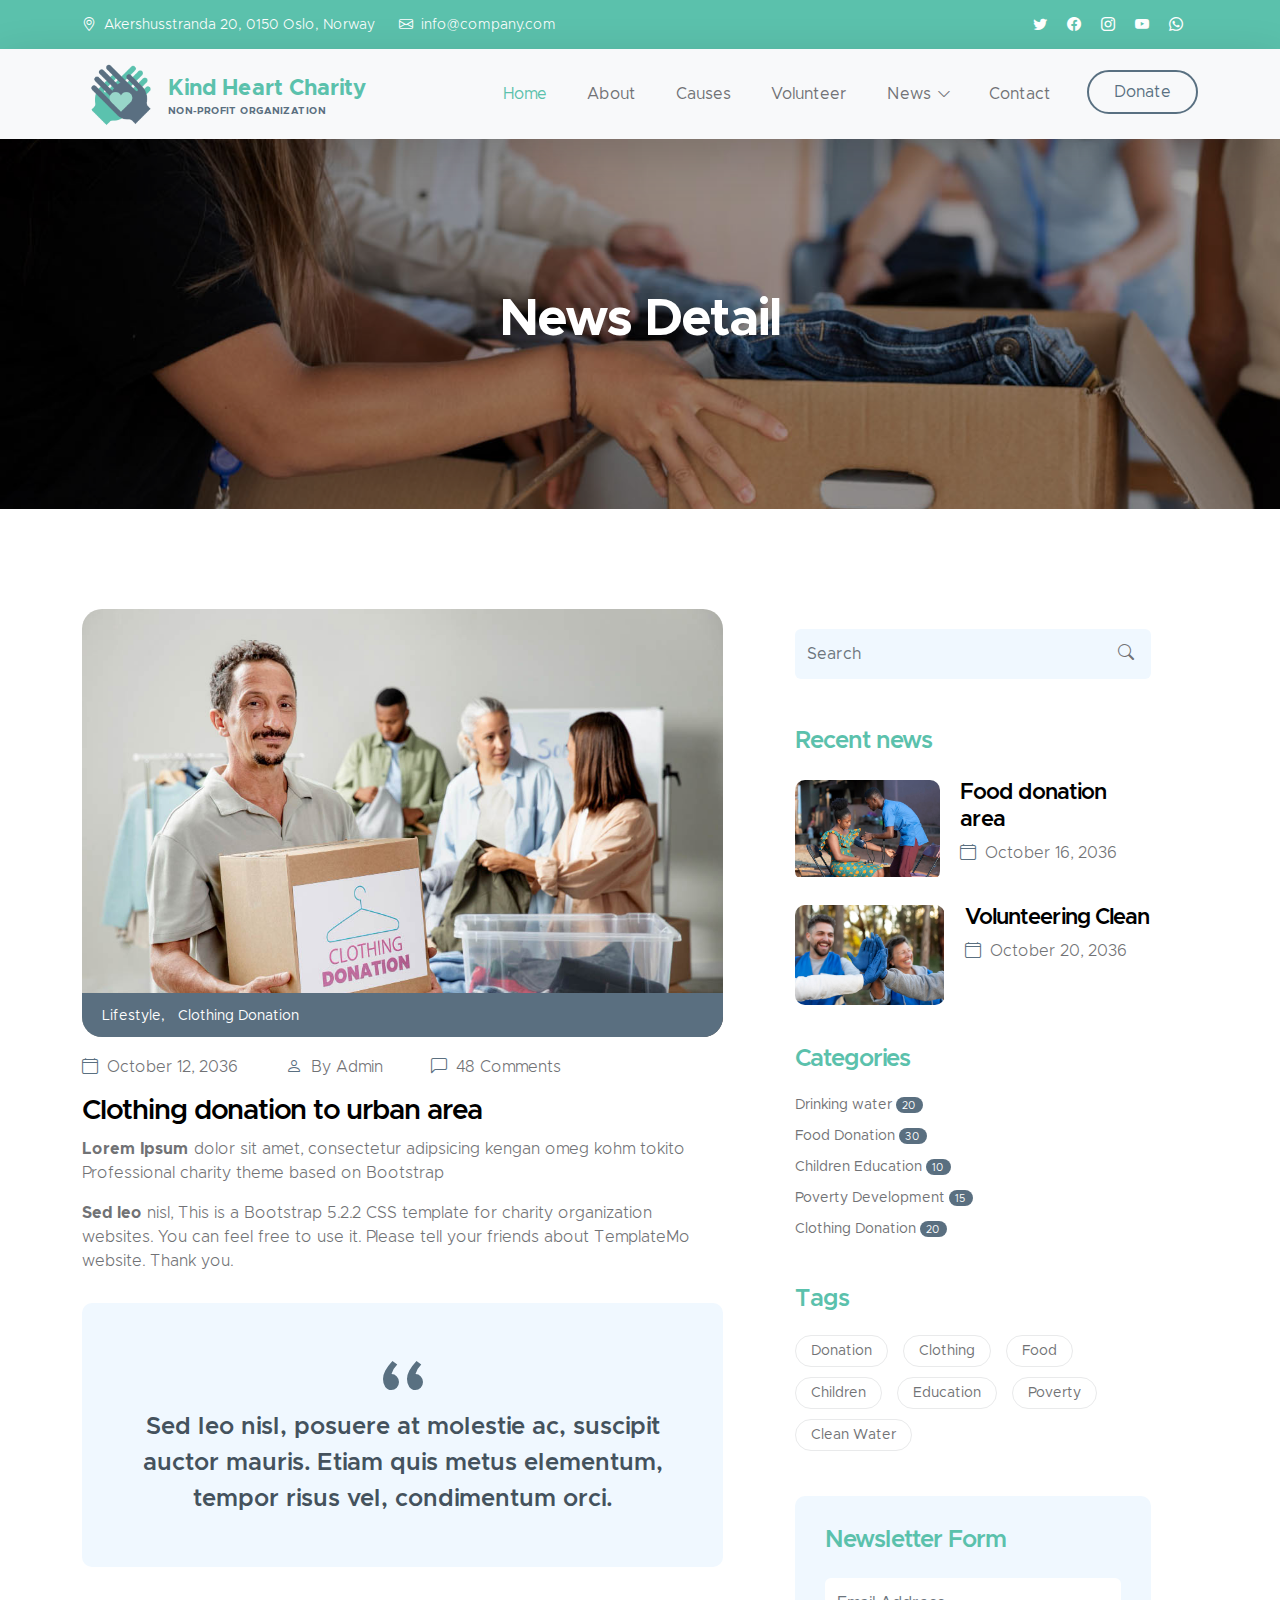
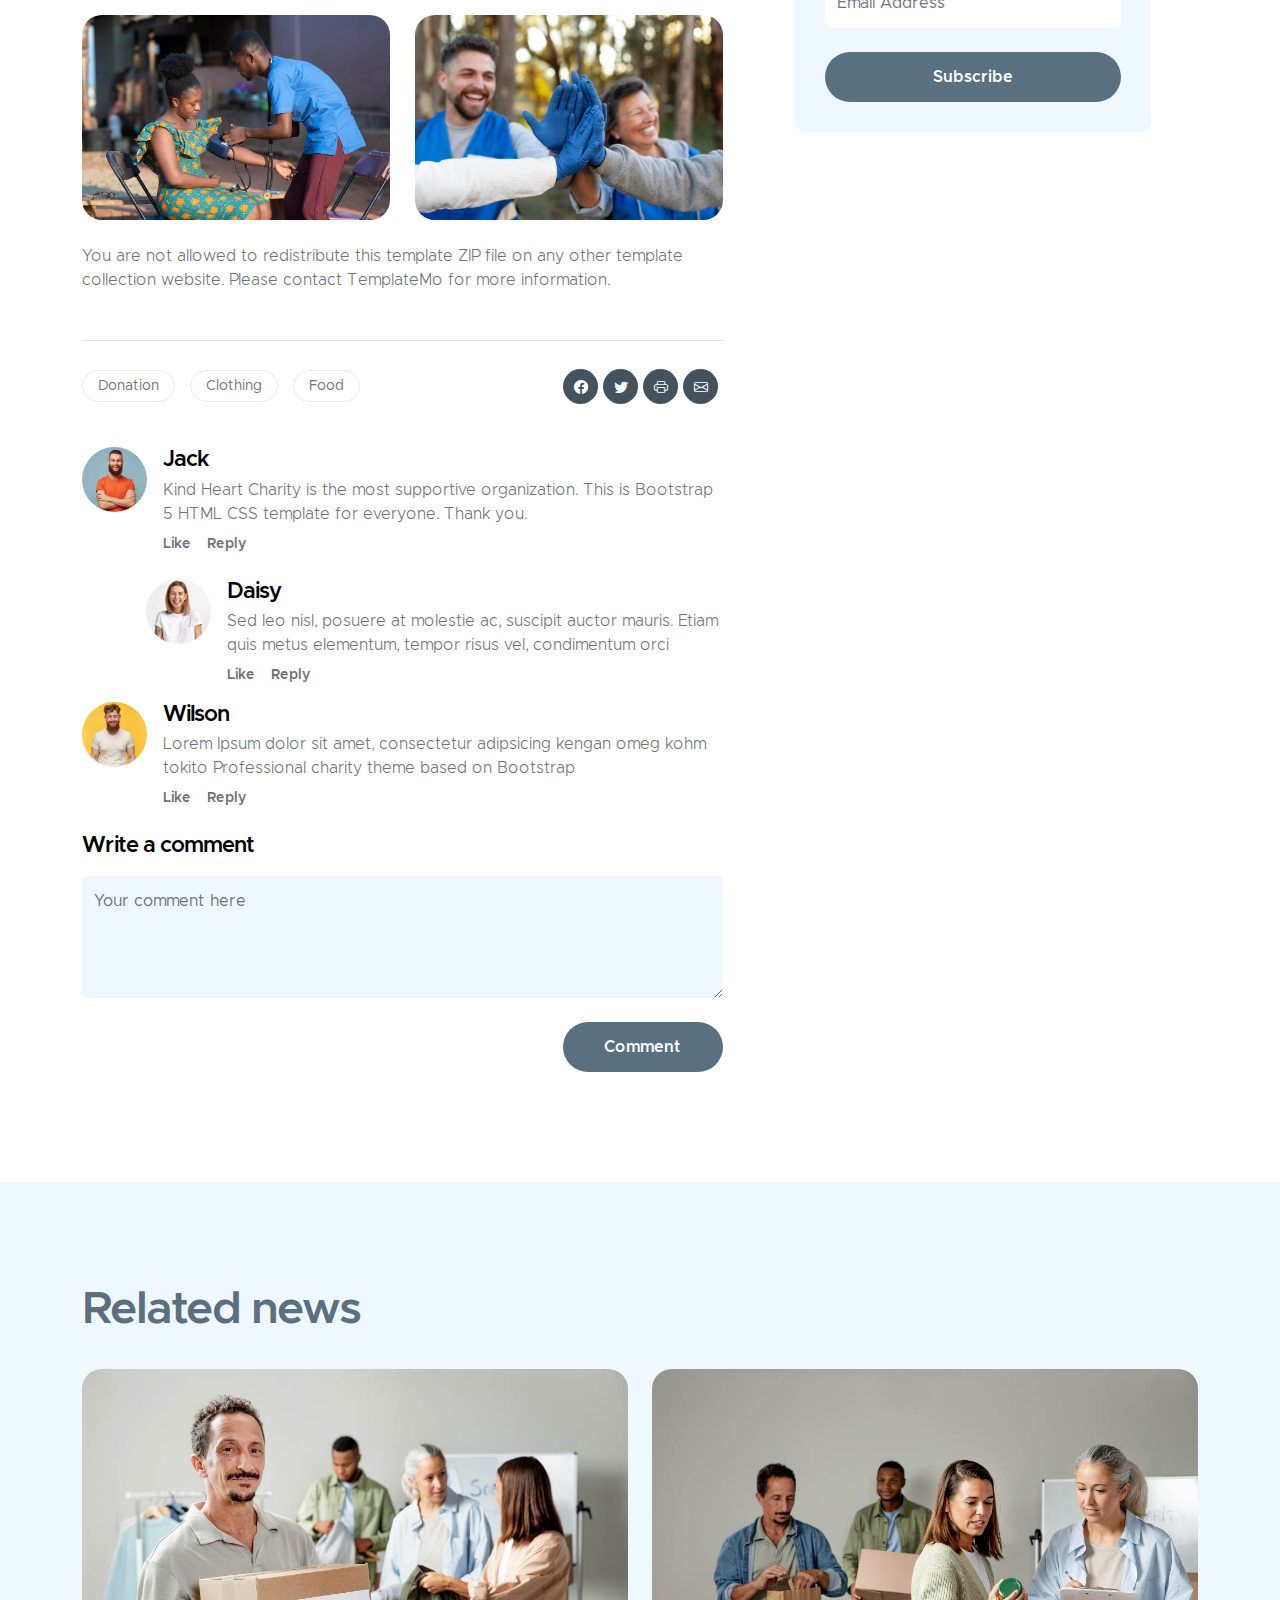
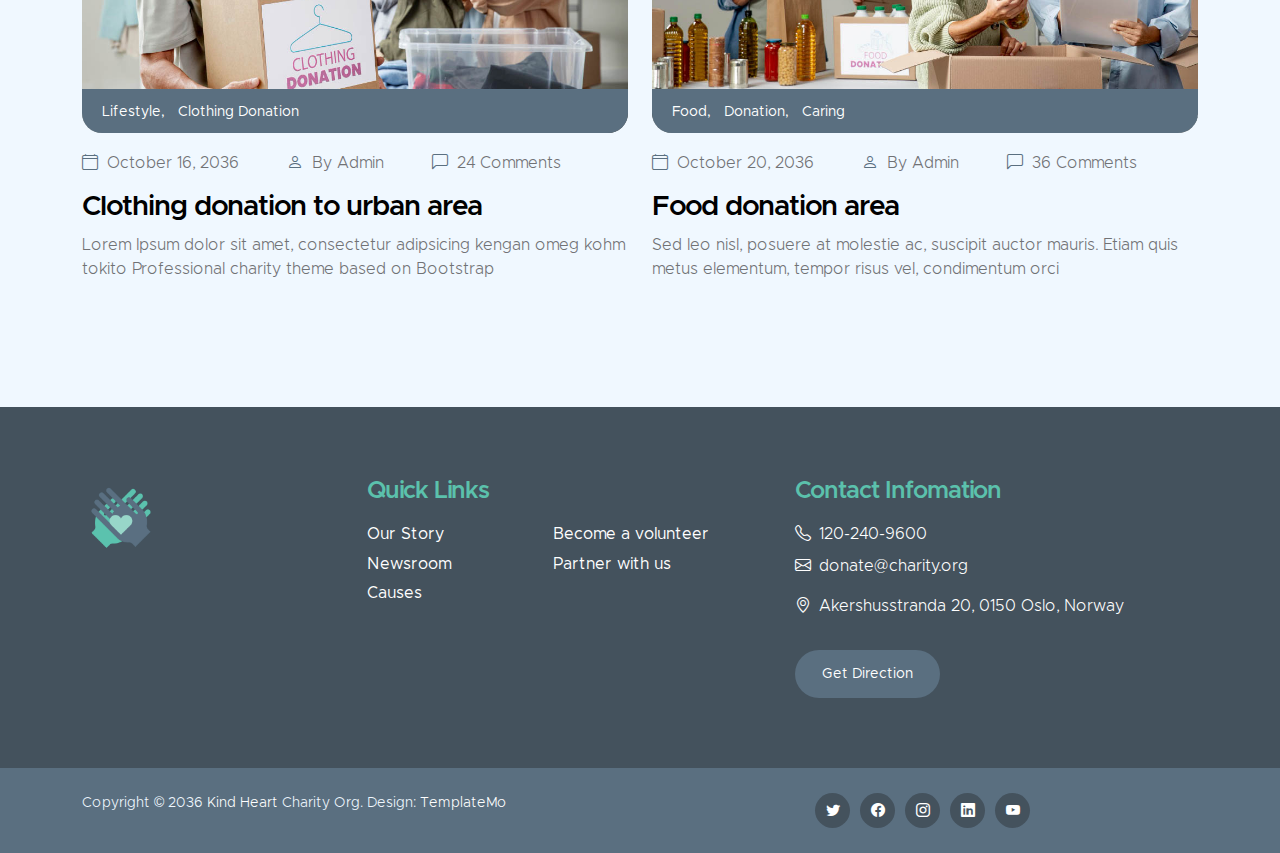
<file: news-detail.html>
<!doctype html>
<html lang="en">
    <head>
        <meta charset="utf-8">
        <meta name="viewport" content="width=device-width, initial-scale=1">

        <meta name="description" content="">
        <meta name="author" content="">

        <title>Kind Heart Charity - News Detail</title>

        <!-- CSS FILES -->        
        <link href="css/bootstrap.min.css" rel="stylesheet">

        <link href="css/bootstrap-icons.css" rel="stylesheet">

        <link href="css/templatemo-kind-heart-charity.css" rel="stylesheet">
<!--

TemplateMo 581 Kind Heart Charity

https://templatemo.com/tm-581-kind-heart-charity

-->
    </head>
    
    <body>

        <header class="site-header">
            <div class="container">
                <div class="row">
                    
                    <div class="col-lg-8 col-12 d-flex flex-wrap">
                        <p class="d-flex me-4 mb-0">
                            <i class="bi-geo-alt me-2"></i>
                            Akershusstranda 20, 0150 Oslo, Norway
                        </p>

                        <p class="d-flex mb-0">
                            <i class="bi-envelope me-2"></i>

                            <a href="mailto:info@company.com">
                                info@company.com
                            </a>
                        </p>
                    </div>

                    <div class="col-lg-3 col-12 ms-auto d-lg-block d-none">
                        <ul class="social-icon">
                            <li class="social-icon-item">
                                <a href="#" class="social-icon-link bi-twitter"></a>
                            </li>

                            <li class="social-icon-item">
                                <a href="#" class="social-icon-link bi-facebook"></a>
                            </li>

                            <li class="social-icon-item">
                                <a href="#" class="social-icon-link bi-instagram"></a>
                            </li>

                            <li class="social-icon-item">
                                <a href="#" class="social-icon-link bi-youtube"></a>
                            </li>

                            <li class="social-icon-item">
                                <a href="#" class="social-icon-link bi-whatsapp"></a>
                            </li>
                        </ul>
                    </div>

                </div>
            </div>
        </header>

        <nav class="navbar navbar-expand-lg bg-light shadow-lg">
            <div class="container">
                <a class="navbar-brand" href="index.html">
                    <img src="images/logo.png" class="logo img-fluid" alt="">
                    <span>
                        Kind Heart Charity
                        <small>Non-profit Organization</small>
                    </span>
                </a>

                <button class="navbar-toggler" type="button" data-bs-toggle="collapse" data-bs-target="#navbarNav" aria-controls="navbarNav" aria-expanded="false" aria-label="Toggle navigation">
                    <span class="navbar-toggler-icon"></span>
                </button>

                <div class="collapse navbar-collapse" id="navbarNav">
                    <ul class="navbar-nav ms-auto">
                        <li class="nav-item">
                            <a class="nav-link click-scroll" href="index.html#section_1">Home</a>
                        </li>

                        <li class="nav-item">
                            <a class="nav-link smoothscroll" href="index.html#section_2">About</a>
                        </li>

                        <li class="nav-item">
                            <a class="nav-link click-scroll" href="index.html#section_3">Causes</a>
                        </li>

                        <li class="nav-item">
                            <a class="nav-link click-scroll" href="index.html#section_4">Volunteer</a>
                        </li>

                        <li class="nav-item dropdown">
                            <a class="nav-link click-scroll dropdown-toggle" href="index.html#section_5" id="navbarLightDropdownMenuLink" role="button" data-bs-toggle="dropdown" aria-expanded="false">News</a>

                            <ul class="dropdown-menu dropdown-menu-light" aria-labelledby="navbarLightDropdownMenuLink">
                                <li><a class="dropdown-item" href="news.html">News Listing</a></li>

                                <li><a class="dropdown-item active" href="news-detail.html">News Detail</a></li>
                            </ul>
                        </li>

                        <li class="nav-item">
                            <a class="nav-link click-scroll" href="index.html#section_6">Contact</a>
                        </li>

                        <li class="nav-item ms-3">
                            <a class="nav-link custom-btn custom-border-btn btn" href="donate.html">Donate</a>
                        </li>
                    </ul>
                </div>
            </div>
        </nav>

        <main>

            <section class="news-detail-header-section text-center">
                <div class="section-overlay"></div>

                <div class="container">
                    <div class="row">

                        <div class="col-lg-12 col-12">
                            <h1 class="text-white">News Detail</h1>
                        </div>

                    </div>
                </div>
            </section>

            <section class="news-section section-padding">
                <div class="container">
                    <div class="row">

                        <div class="col-lg-7 col-12">
                            <div class="news-block">
                                <div class="news-block-top">
                                    <img src="images/news/medium-shot-volunteers-with-clothing-donations.jpg" class="news-image img-fluid" alt="">

                                    <div class="news-category-block">
                                        <a href="#" class="category-block-link">
                                            Lifestyle,
                                        </a>

                                        <a href="#" class="category-block-link">
                                            Clothing Donation
                                        </a>
                                    </div>
                                </div>

                                <div class="news-block-info">
                                    <div class="d-flex mt-2">
                                    <div class="news-block-date">
                                        <p>
                                            <i class="bi-calendar4 custom-icon me-1"></i>
                                            October 12, 2036
                                        </p>
                                    </div>

                                    <div class="news-block-author mx-5">
                                        <p>
                                            <i class="bi-person custom-icon me-1"></i>
                                            By Admin
                                        </p>
                                    </div>

                                    <div class="news-block-comment">
                                        <p>
                                            <i class="bi-chat-left custom-icon me-1"></i>
                                            48 Comments
                                        </p>
                                    </div>
                                </div>

                                <div class="news-block-title mb-2">
                                    <h4>Clothing donation to urban area</h4>
                                </div>

                                    <div class="news-block-body">
                                        <p><strong>Lorem Ipsum</strong> dolor sit amet, consectetur adipsicing kengan omeg kohm tokito Professional charity theme based on Bootstrap</p>

                                        <p><strong>Sed leo</strong> nisl, This is a Bootstrap 5.2.2 CSS template for charity organization websites. You can feel free to use it. Please tell your friends about TemplateMo website. Thank you.</p>

                                        <blockquote>Sed leo nisl, posuere at molestie ac, suscipit auctor mauris. Etiam quis metus elementum, tempor risus vel, condimentum orci.</blockquote>
                                    </div>

                                    <div class="row mt-5 mb-4">
                                        <div class="col-lg-6 col-12 mb-4 mb-lg-0">
                                            <img src="images/news/africa-humanitarian-aid-doctor.jpg" class="news-detail-image img-fluid" alt="">
                                        </div>

                                        <div class="col-lg-6 col-12">
                                            <img src="images/news/close-up-happy-people-working-together.jpg" class="news-detail-image img-fluid" alt="">
                                        </div>
                                    </div>

                                    <p>You are not allowed to redistribute this template ZIP file on any other template collection website. Please <a href="https://templatemo.com/contact" target="_blank">contact TemplateMo</a> for more information.</p>

                                    <div class="social-share border-top mt-5 py-4 d-flex flex-wrap align-items-center">
                                        <div class="tags-block me-auto">
                                            <a href="#" class="tags-block-link">
                                                Donation
                                            </a>

                                            <a href="#" class="tags-block-link">
                                                Clothing
                                            </a>

                                            <a href="#" class="tags-block-link">
                                                Food
                                            </a>
                                        </div>

                                        <div class="d-flex">
                                            <a href="#" class="social-icon-link bi-facebook"></a>

                                            <a href="#" class="social-icon-link bi-twitter"></a>

                                            <a href="#" class="social-icon-link bi-printer"></a>

                                            <a href="#" class="social-icon-link bi-envelope"></a>
                                        </div>
                                    </div>

                                    <div class="author-comment d-flex mt-3 mb-4">
                                        <img src="images/avatar/studio-portrait-emotional-happy-funny.jpg" class="img-fluid avatar-image" alt="">

                                        <div class="author-comment-info ms-3">
                                            <h6 class="mb-1">Jack</h6>

                                            <p class="mb-0">Kind Heart Charity is the most supportive organization. This is Bootstrap 5 HTML CSS template for everyone. Thank you.</p>

                                            <div class="d-flex mt-2">
                                                <a href="#" class="author-comment-link me-3">Like</a>

                                                <a href="#" class="author-comment-link">Reply</a>
                                            </div>
                                        </div>
                                    </div>

                                    <div class="author-comment d-flex ms-5 ps-3">
                                        <img src="images/avatar/pretty-blonde-woman-wearing-white-t-shirt.jpg" class="img-fluid avatar-image" alt="">

                                        <div class="author-comment-info ms-3">
                                            <h6 class="mb-1">Daisy</h6>

                                            <p class="mb-0">Sed leo nisl, posuere at molestie ac, suscipit auctor mauris. Etiam quis metus elementum, tempor risus vel, condimentum orci</p>

                                            <div class="d-flex mt-2">
                                                <a href="#" class="author-comment-link me-3">Like</a>

                                                <a href="#" class="author-comment-link">Reply</a>
                                            </div>
                                        </div>
                                    </div>

                                    <div class="author-comment d-flex mt-3 mb-4">
                                        <img src="images/avatar/portrait-young-redhead-bearded-male.jpg" class="img-fluid avatar-image" alt="">

                                        <div class="author-comment-info ms-3">
                                            <h6 class="mb-1">Wilson</h6>

                                            <p class="mb-0">Lorem Ipsum dolor sit amet, consectetur adipsicing kengan omeg kohm tokito Professional charity theme based on Bootstrap</p>

                                            <div class="d-flex mt-2">
                                                <a href="#" class="author-comment-link me-3">Like</a>

                                                <a href="#" class="author-comment-link">Reply</a>
                                            </div>
                                        </div>
                                    </div>

                                    <form class="custom-form comment-form mt-4" action="#" method="post" role="form">
                                        <h6 class="mb-3">Write a comment</h6>

                                        <textarea name="comment-message" rows="4" class="form-control" id="comment-message" placeholder="Your comment here"></textarea>

                                        <div class="col-lg-3 col-md-4 col-6 ms-auto">
                                            <button type="submit" class="form-control">Comment</button>
                                        </div>
                                    </form>
                                </div>
                            </div>
                        </div>

                        <div class="col-lg-4 col-12 mx-auto mt-4 mt-lg-0">
                            <form class="custom-form search-form" action="#" method="post" role="form">
                                <input class="form-control" type="search" placeholder="Search" aria-label="Search">

                                <button type="submit" class="form-control">
                                    <i class="bi-search"></i>
                                </button>
                            </form>

                            <h5 class="mt-5 mb-3">Recent news</h5>

                            <div class="news-block news-block-two-col d-flex mt-4">
                                <div class="news-block-two-col-image-wrap">
                                    <a href="news-detail.html">
                                        <img src="images/news/africa-humanitarian-aid-doctor.jpg" class="news-image img-fluid" alt="">
                                    </a>
                                </div>

                                <div class="news-block-two-col-info">
                                    <div class="news-block-title mb-2">
                                        <h6><a href="news-detail.html" class="news-block-title-link">Food donation area</a></h6>
                                    </div>

                                    <div class="news-block-date">
                                        <p>
                                            <i class="bi-calendar4 custom-icon me-1"></i>
                                            October 16, 2036
                                        </p>
                                    </div>
                                </div>
                            </div>

                            <div class="news-block news-block-two-col d-flex mt-4">
                                <div class="news-block-two-col-image-wrap">
                                    <a href="news-detail.html">
                                        <img src="images/news/close-up-happy-people-working-together.jpg" class="news-image img-fluid" alt="">
                                    </a>
                                </div>

                                <div class="news-block-two-col-info">
                                    <div class="news-block-title mb-2">
                                        <h6><a href="news-detail.html" class="news-block-title-link">Volunteering Clean</a></h6>
                                    </div>

                                    <div class="news-block-date">
                                        <p>
                                            <i class="bi-calendar4 custom-icon me-1"></i>
                                            October 20, 2036
                                        </p>
                                    </div>
                                </div>
                            </div>

                            <div class="category-block d-flex flex-column">
                                <h5 class="mb-3">Categories</h5>

                                <a href="#" class="category-block-link">
                                    Drinking water
                                    <span class="badge">20</span>
                                </a>

                                <a href="#" class="category-block-link">
                                    Food Donation
                                    <span class="badge">30</span>
                                </a>

                                <a href="#" class="category-block-link">
                                    Children Education
                                    <span class="badge">10</span>
                                </a>

                                <a href="#" class="category-block-link">
                                    Poverty Development
                                    <span class="badge">15</span>
                                </a>

                                <a href="#" class="category-block-link">
                                    Clothing Donation
                                    <span class="badge">20</span>
                                </a>
                            </div>

                            <div class="tags-block">
                                <h5 class="mb-3">Tags</h5>

                                <a href="#" class="tags-block-link">
                                    Donation
                                </a>

                                <a href="#" class="tags-block-link">
                                    Clothing
                                </a>

                                <a href="#" class="tags-block-link">
                                    Food
                                </a>

                                <a href="#" class="tags-block-link">
                                    Children
                                </a>

                                <a href="#" class="tags-block-link">
                                    Education
                                </a>

                                <a href="#" class="tags-block-link">
                                    Poverty
                                </a>

                                <a href="#" class="tags-block-link">
                                    Clean Water
                                </a>
                            </div>

                            <form class="custom-form subscribe-form" action="#" method="post" role="form">
                                <h5 class="mb-4">Newsletter Form</h5>

                                <input type="email" name="subscribe-email" id="subscribe-email" pattern="[^ @]*@[^ @]*" class="form-control" placeholder="Email Address" required>

                                <div class="col-lg-12 col-12">
                                    <button type="submit" class="form-control">Subscribe</button>
                                </div>
                            </form>
                        </div>

                    </div>
                </div>
            </section>

            <section class="news-section section-padding section-bg">
                <div class="container">
                    <div class="row">

                        <div class="col-lg-12 col-12 mb-4">
                            <h2>Related news</h2>
                        </div>

                        <div class="col-lg-6 col-12">
                            <div class="news-block">
                                <div class="news-block-top">
                                    <a href="news-detail.html">
                                        <img src="images/news/medium-shot-volunteers-with-clothing-donations.jpg" class="news-image img-fluid" alt="">
                                    </a>

                                    <div class="news-category-block">
                                        <a href="#" class="category-block-link">
                                            Lifestyle,
                                        </a>

                                        <a href="#" class="category-block-link">
                                            Clothing Donation
                                        </a>
                                    </div>
                                </div>

                                <div class="news-block-info">
                                    <div class="d-flex mt-2">
                                        <div class="news-block-date">
                                            <p>
                                                <i class="bi-calendar4 custom-icon me-1"></i>
                                                October 16, 2036
                                            </p>
                                        </div>

                                        <div class="news-block-author mx-5">
                                            <p>
                                                <i class="bi-person custom-icon me-1"></i>
                                                By Admin
                                            </p>
                                        </div>

                                        <div class="news-block-comment">
                                            <p>
                                                <i class="bi-chat-left custom-icon me-1"></i>
                                                24 Comments
                                            </p>
                                        </div>
                                    </div>

                                    <div class="news-block-title mb-2">
                                        <h4><a href="news-detail.html" class="news-block-title-link">Clothing donation to urban area</a></h4>
                                    </div>

                                    <div class="news-block-body">
                                        <p>Lorem Ipsum dolor sit amet, consectetur adipsicing kengan omeg kohm tokito Professional charity theme based on Bootstrap</p>
                                    </div>
                                </div>
                            </div>
                        </div>

                        <div class="col-lg-6 col-12">
                            <div class="news-block">
                                <div class="news-block-top">
                                    <a href="news-detail.html">
                                        <img src="images/news/medium-shot-people-collecting-foodstuff.jpg" class="news-image img-fluid" alt="">
                                    </a>

                                    <div class="news-category-block">
                                        <a href="#" class="category-block-link">
                                            Food,
                                        </a>

                                        <a href="#" class="category-block-link">
                                            Donation,
                                        </a>

                                        <a href="#" class="category-block-link">
                                            Caring
                                        </a>
                                    </div>
                                </div>

                                <div class="news-block-info">
                                    <div class="d-flex mt-2">
                                        <div class="news-block-date">
                                            <p>
                                                <i class="bi-calendar4 custom-icon me-1"></i>
                                                October 20, 2036
                                            </p>
                                        </div>

                                        <div class="news-block-author mx-5">
                                            <p>
                                                <i class="bi-person custom-icon me-1"></i>
                                                By Admin
                                            </p>
                                        </div>

                                        <div class="news-block-comment">
                                            <p>
                                                <i class="bi-chat-left custom-icon me-1"></i>
                                                36 Comments
                                            </p>
                                        </div>
                                    </div>

                                    <div class="news-block-title mb-2">
                                        <h4><a href="news-detail.html" class="news-block-title-link">Food donation area</a></h4>
                                    </div>

                                    <div class="news-block-body">
                                        <p>Sed leo nisl, posuere at molestie ac, suscipit auctor mauris. Etiam quis metus elementum, tempor risus vel, condimentum orci</p>
                                    </div>
                                </div>
                            </div>
                        </div>

                    </div>
                </div>
            </section>
        </main>

        <footer class="site-footer">
            <div class="container">
                <div class="row">
                    <div class="col-lg-3 col-12 mb-4">
                        <img src="images/logo.png" class="logo img-fluid" alt="">
                    </div>

                    <div class="col-lg-4 col-md-6 col-12 mb-4">
                        <h5 class="site-footer-title mb-3">Quick Links</h5>

                        <ul class="footer-menu">
                            <li class="footer-menu-item"><a href="#" class="footer-menu-link">Our Story</a></li>

                            <li class="footer-menu-item"><a href="#" class="footer-menu-link">Newsroom</a></li>

                            <li class="footer-menu-item"><a href="#" class="footer-menu-link">Causes</a></li>

                            <li class="footer-menu-item"><a href="#" class="footer-menu-link">Become a volunteer</a></li>

                            <li class="footer-menu-item"><a href="#" class="footer-menu-link">Partner with us</a></li>
                        </ul>
                    </div>

                    <div class="col-lg-4 col-md-6 col-12 mx-auto">
                        <h5 class="site-footer-title mb-3">Contact Infomation</h5>

                        <p class="text-white d-flex mb-2">
                            <i class="bi-telephone me-2"></i>

                            <a href="tel: 120-240-9600" class="site-footer-link">
                                120-240-9600
                            </a>
                        </p>

                        <p class="text-white d-flex">
                            <i class="bi-envelope me-2"></i>

                            <a href="mailto:info@yourgmail.com" class="site-footer-link">
                                donate@charity.org
                            </a>
                        </p>

                        <p class="text-white d-flex mt-3">
                            <i class="bi-geo-alt me-2"></i>
                            Akershusstranda 20, 0150 Oslo, Norway
                        </p>

                        <a href="#" class="custom-btn btn mt-3">Get Direction</a>
                    </div>
                </div>
            </div>

            <div class="site-footer-bottom">
                <div class="container">
                    <div class="row">

                        <div class="col-lg-6 col-md-7 col-12">
                            <p class="copyright-text mb-0">Copyright © 2036 <a href="#">Kind Heart</a> Charity Org.
                        	Design: <a href="https://templatemo.com" target="_blank">TemplateMo</a></p>
                        </div>
                        
                        <div class="col-lg-6 col-md-5 col-12 d-flex justify-content-center align-items-center mx-auto">
                            <ul class="social-icon">
                                <li class="social-icon-item">
                                    <a href="#" class="social-icon-link bi-twitter"></a>
                                </li>

                                <li class="social-icon-item">
                                    <a href="#" class="social-icon-link bi-facebook"></a>
                                </li>

                                <li class="social-icon-item">
                                    <a href="#" class="social-icon-link bi-instagram"></a>
                                </li>

                                <li class="social-icon-item">
                                    <a href="#" class="social-icon-link bi-linkedin"></a>
                                </li>

                                <li class="social-icon-item">
                                    <a href="https://youtube.com/templatemo" class="social-icon-link bi-youtube"></a>
                                </li>
                            </ul>
                        </div>
                        
                    </div>
                </div>
            </div>
        </footer>

        <!-- JAVASCRIPT FILES -->
        <script src="js/jquery.min.js"></script>
        <script src="js/bootstrap.min.js"></script>
        <script src="js/jquery.sticky.js"></script>
        <script src="js/click-scroll.js"></script>
        <script src="js/counter.js"></script>
        <script src="js/custom.js"></script>

    </body>
</html>
</file>
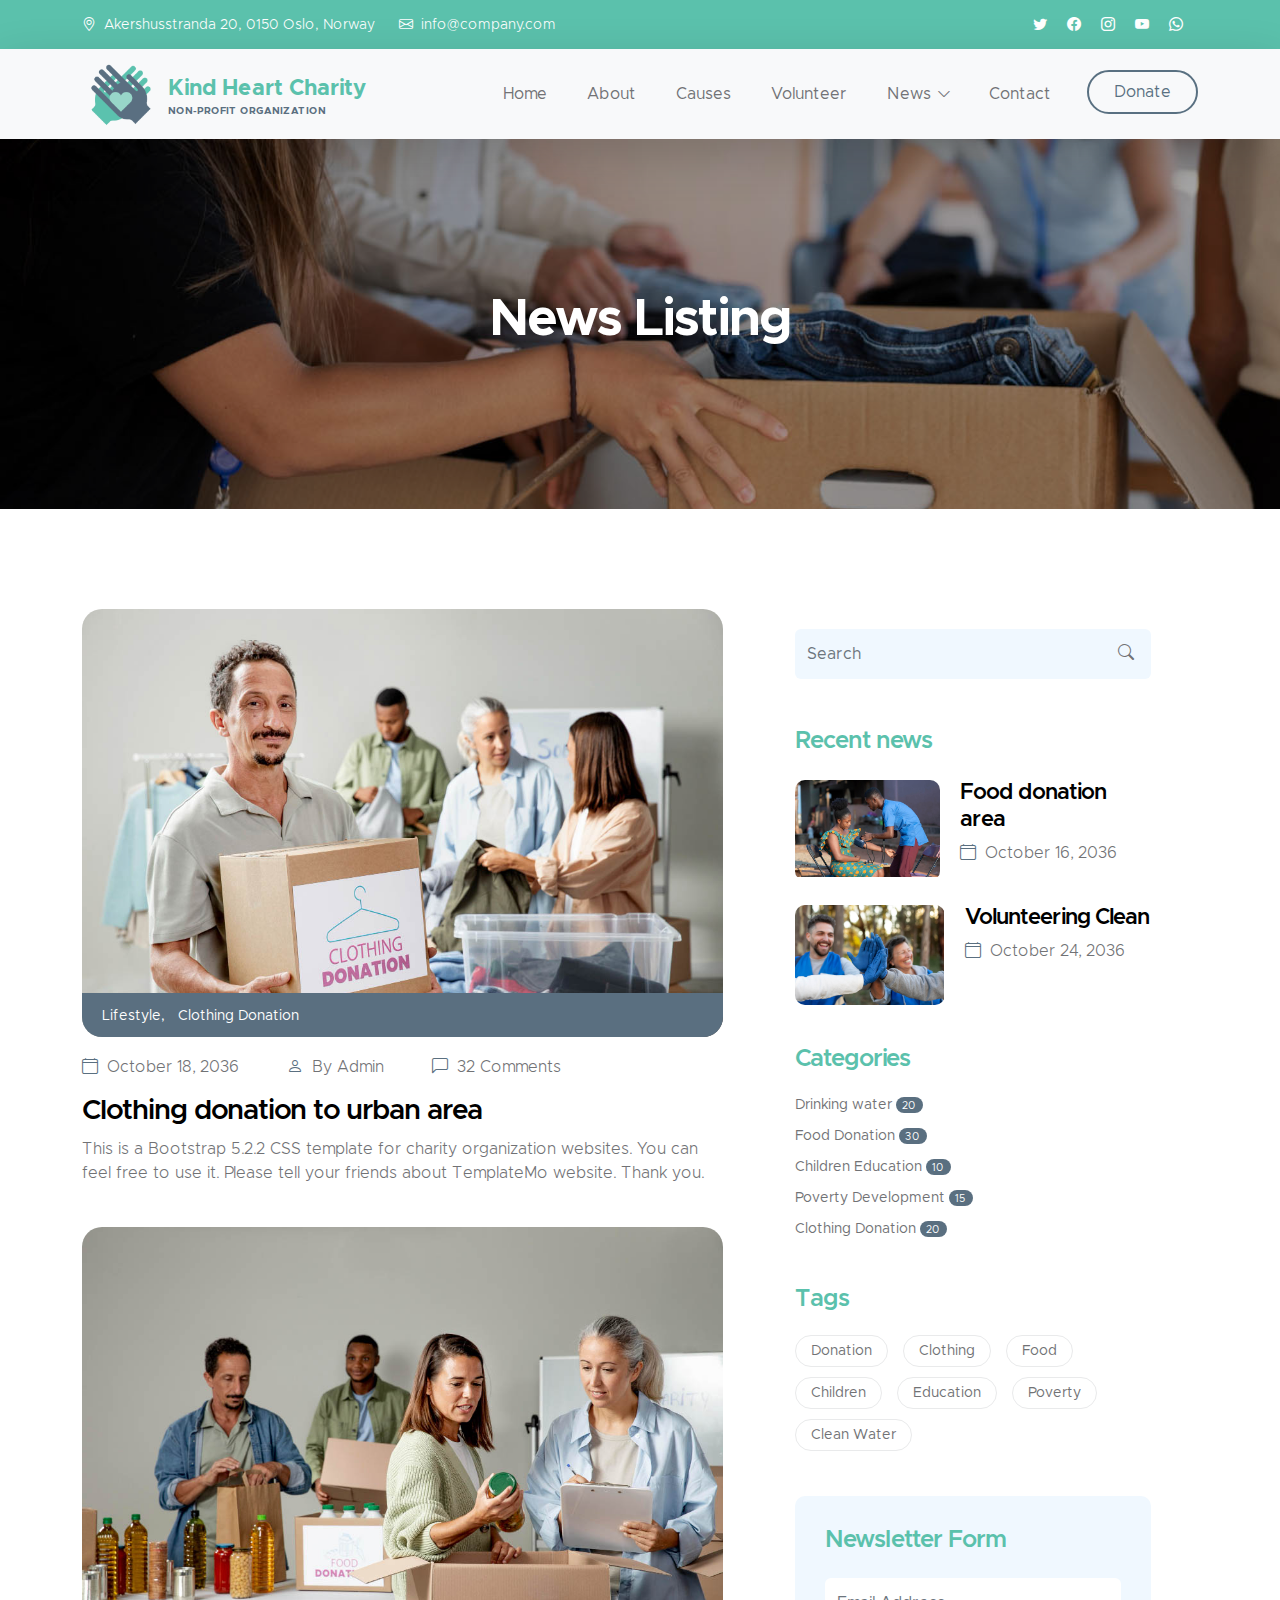
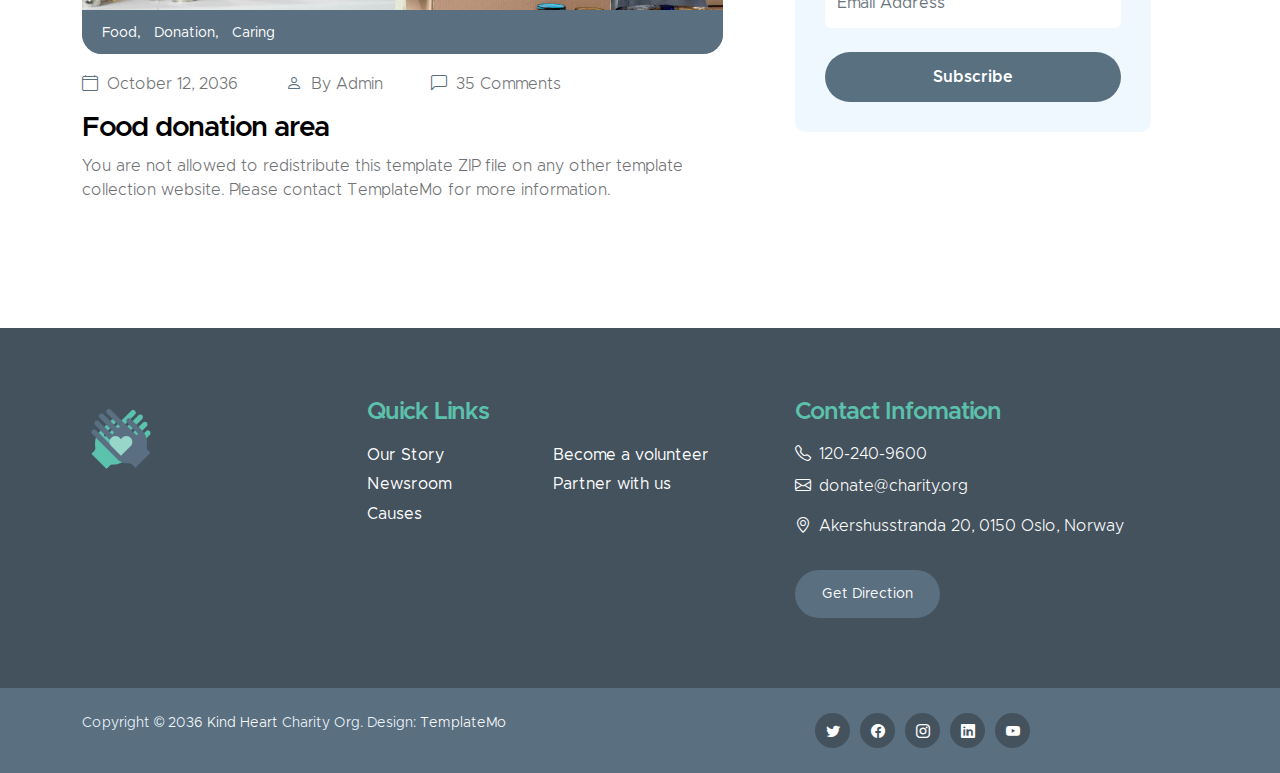
<file: news.html>
<!doctype html>
<html lang="en">
    <head>
        <meta charset="utf-8">
        <meta name="viewport" content="width=device-width, initial-scale=1">

        <meta name="description" content="">
        <meta name="author" content="">

        <title>Kind Heart Charity - News Listing</title>

        <!-- CSS FILES -->        
        <link href="css/bootstrap.min.css" rel="stylesheet">

        <link href="css/bootstrap-icons.css" rel="stylesheet">

        <link href="css/templatemo-kind-heart-charity.css" rel="stylesheet">
<!--

TemplateMo 581 Kind Heart Charity

https://templatemo.com/tm-581-kind-heart-charity

-->
    </head>
    
    <body>

        <header class="site-header">
            <div class="container">
                <div class="row">
                    
                    <div class="col-lg-8 col-12 d-flex flex-wrap">
                        <p class="d-flex me-4 mb-0">
                            <i class="bi-geo-alt me-2"></i>
                            Akershusstranda 20, 0150 Oslo, Norway
                        </p>

                        <p class="d-flex mb-0">
                            <i class="bi-envelope me-2"></i>

                            <a href="mailto:info@company.com">
                                info@company.com
                            </a>
                        </p>
                    </div>

                    <div class="col-lg-3 col-12 ms-auto d-lg-block d-none">
                        <ul class="social-icon">
                            <li class="social-icon-item">
                                <a href="#" class="social-icon-link bi-twitter"></a>
                            </li>

                            <li class="social-icon-item">
                                <a href="#" class="social-icon-link bi-facebook"></a>
                            </li>

                            <li class="social-icon-item">
                                <a href="#" class="social-icon-link bi-instagram"></a>
                            </li>

                            <li class="social-icon-item">
                                <a href="#" class="social-icon-link bi-youtube"></a>
                            </li>

                            <li class="social-icon-item">
                                <a href="#" class="social-icon-link bi-whatsapp"></a>
                            </li>
                        </ul>
                    </div>

                </div>
            </div>
        </header>

        <nav class="navbar navbar-expand-lg bg-light shadow-lg">
            <div class="container">
                <a class="navbar-brand" href="index.html">
                    <img src="images/logo.png" class="logo img-fluid" alt="">
                    <span>
                        Kind Heart Charity
                        <small>Non-profit Organization</small>
                    </span>
                </a>

                <button class="navbar-toggler" type="button" data-bs-toggle="collapse" data-bs-target="#navbarNav" aria-controls="navbarNav" aria-expanded="false" aria-label="Toggle navigation">
                    <span class="navbar-toggler-icon"></span>
                </button>

                <div class="collapse navbar-collapse" id="navbarNav">
                    <ul class="navbar-nav ms-auto">
                        <li class="nav-item">
                            <a class="nav-link smoothscroll" href="index.html#section_1">Home</a>
                        </li>

                        <li class="nav-item">
                            <a class="nav-link smoothscroll" href="index.html#section_2">About</a>
                        </li>

                        <li class="nav-item">
                            <a class="nav-link smoothscroll" href="index.html#section_3">Causes</a>
                        </li>

                        <li class="nav-item">
                            <a class="nav-link smoothscroll" href="index.html#section_4">Volunteer</a>
                        </li>

                        <li class="nav-item dropdown">
                            <a class="nav-link click-scroll dropdown-toggle" href="index.html#section_5" id="navbarLightDropdownMenuLink" role="button" data-bs-toggle="dropdown" aria-expanded="false">News</a>

                            <ul class="dropdown-menu dropdown-menu-light" aria-labelledby="navbarLightDropdownMenuLink">
                                <li><a class="dropdown-item active" href="news.html">News Listing</a></li>

                                <li><a class="dropdown-item" href="news-detail.html">News Detail</a></li>
                            </ul>
                        </li>

                        <li class="nav-item">
                            <a class="nav-link smoothscroll" href="index.html#section_6">Contact</a>
                        </li>

                        <li class="nav-item ms-3">
                            <a class="nav-link custom-btn custom-border-btn btn" href="donate.html">Donate</a>
                        </li>
                    </ul>
                </div>
            </div>
        </nav>

        <main>

            <section class="news-detail-header-section text-center">
                <div class="section-overlay"></div>

                <div class="container">
                    <div class="row">

                        <div class="col-lg-12 col-12">
                            <h1 class="text-white">News Listing</h1>
                        </div>

                    </div>
                </div>
            </section>

            <section class="news-section section-padding">
                <div class="container">
                    <div class="row">

                        <div class="col-lg-7 col-12">
                            <div class="news-block">
                                <div class="news-block-top">
                                    <a href="news-detail.html">
                                        <img src="images/news/medium-shot-volunteers-with-clothing-donations.jpg" class="news-image img-fluid" alt="">
                                    </a>

                                    <div class="news-category-block">
                                        <a href="#" class="category-block-link">
                                            Lifestyle,
                                        </a>

                                        <a href="#" class="category-block-link">
                                            Clothing Donation
                                        </a>
                                    </div>
                                </div>

                                <div class="news-block-info">
                                    <div class="d-flex mt-2">
                                        <div class="news-block-date">
                                            <p>
                                                <i class="bi-calendar4 custom-icon me-1"></i>
                                                October 18, 2036
                                            </p>
                                        </div>

                                        <div class="news-block-author mx-5">
                                            <p>
                                                <i class="bi-person custom-icon me-1"></i>
                                                By Admin
                                            </p>
                                        </div>

                                        <div class="news-block-comment">
                                            <p>
                                                <i class="bi-chat-left custom-icon me-1"></i>
                                                32 Comments
                                            </p>
                                        </div>
                                    </div>

                                    <div class="news-block-title mb-2">
                                        <h4><a href="news-detail.html" class="news-block-title-link">Clothing donation to urban area</a></h4>
                                    </div>

                                    <div class="news-block-body">
                                        <p>This is a Bootstrap 5.2.2 CSS template for charity organization websites. You can feel free to use it. Please tell your friends about TemplateMo website. Thank you.</p>
                                    </div>
                                </div>
                            </div>

                            <div class="news-block mt-3">
                                <div class="news-block-top">
                                    <a href="news-detail.html">
                                        <img src="images/news/medium-shot-people-collecting-foodstuff.jpg" class="news-image img-fluid" alt="">
                                    </a>

                                    <div class="news-category-block">
                                        <a href="#" class="category-block-link">
                                            Food,
                                        </a>

                                        <a href="#" class="category-block-link">
                                            Donation,
                                        </a>

                                        <a href="#" class="category-block-link">
                                            Caring
                                        </a>
                                    </div>
                                </div>

                                <div class="news-block-info">
                                    <div class="d-flex mt-2">
                                        <div class="news-block-date">
                                            <p>
                                                <i class="bi-calendar4 custom-icon me-1"></i>
                                                October 12, 2036
                                            </p>
                                        </div>

                                        <div class="news-block-author mx-5">
                                            <p>
                                                <i class="bi-person custom-icon me-1"></i>
                                                By Admin
                                            </p>
                                        </div>

                                        <div class="news-block-comment">
                                            <p>
                                                <i class="bi-chat-left custom-icon me-1"></i>
                                                35 Comments
                                            </p>
                                        </div>
                                    </div>

                                    <div class="news-block-title mb-2">
                                        <h4><a href="news-detail.html" class="news-block-title-link">Food donation area</a></h4>
                                    </div>

                                    <div class="news-block-body">
                                        <p>You are not allowed to redistribute this template ZIP file on any other template collection website. Please <a href="https://templatemo.com/contact" target="_blank">contact TemplateMo</a> for more information.</p>
                                    </div>
                                </div>
                            </div>
                        </div>

                        <div class="col-lg-4 col-12 mx-auto mt-4 mt-lg-0">
                            <form class="custom-form search-form" action="#" method="post" role="form">
                                <input class="form-control" type="search" placeholder="Search" aria-label="Search">

                                <button type="submit" class="form-control">
                                    <i class="bi-search"></i>
                                </button>
                            </form>

                            <h5 class="mt-5 mb-3">Recent news</h5>

                            <div class="news-block news-block-two-col d-flex mt-4">
                                <div class="news-block-two-col-image-wrap">
                                    <a href="news-detail.html">
                                        <img src="images/news/africa-humanitarian-aid-doctor.jpg" class="news-image img-fluid" alt="">
                                    </a>
                                </div>

                                <div class="news-block-two-col-info">
                                    <div class="news-block-title mb-2">
                                        <h6><a href="news-detail.html" class="news-block-title-link">Food donation area</a></h6>
                                    </div>

                                    <div class="news-block-date">
                                        <p>
                                            <i class="bi-calendar4 custom-icon me-1"></i>
                                            October 16, 2036
                                        </p>
                                    </div>
                                </div>
                            </div>

                            <div class="news-block news-block-two-col d-flex mt-4">
                                <div class="news-block-two-col-image-wrap">
                                    <a href="news-detail.html">
                                        <img src="images/news/close-up-happy-people-working-together.jpg" class="news-image img-fluid" alt="">
                                    </a>
                                </div>

                                <div class="news-block-two-col-info">
                                    <div class="news-block-title mb-2">
                                        <h6><a href="news-detail.html" class="news-block-title-link">Volunteering Clean</a></h6>
                                    </div>

                                    <div class="news-block-date">
                                        <p>
                                            <i class="bi-calendar4 custom-icon me-1"></i>
                                            October 24, 2036
                                        </p>
                                    </div>
                                </div>
                            </div>

                            <div class="category-block d-flex flex-column">
                                <h5 class="mb-3">Categories</h5>

                                <a href="#" class="category-block-link">
                                    Drinking water
                                    <span class="badge">20</span>
                                </a>

                                <a href="#" class="category-block-link">
                                    Food Donation
                                    <span class="badge">30</span>
                                </a>

                                <a href="#" class="category-block-link">
                                    Children Education
                                    <span class="badge">10</span>
                                </a>

                                <a href="#" class="category-block-link">
                                    Poverty Development
                                    <span class="badge">15</span>
                                </a>

                                <a href="#" class="category-block-link">
                                    Clothing Donation
                                    <span class="badge">20</span>
                                </a>
                            </div>

                            <div class="tags-block">
                                <h5 class="mb-3">Tags</h5>

                                <a href="#" class="tags-block-link">
                                    Donation
                                </a>

                                <a href="#" class="tags-block-link">
                                    Clothing
                                </a>

                                <a href="#" class="tags-block-link">
                                    Food
                                </a>

                                <a href="#" class="tags-block-link">
                                    Children
                                </a>

                                <a href="#" class="tags-block-link">
                                    Education
                                </a>

                                <a href="#" class="tags-block-link">
                                    Poverty
                                </a>

                                <a href="#" class="tags-block-link">
                                    Clean Water
                                </a>
                            </div>

                            <form class="custom-form subscribe-form" action="#" method="post" role="form">
                                <h5 class="mb-4">Newsletter Form</h5>

                                <input type="email" name="subscribe-email" id="subscribe-email" pattern="[^ @]*@[^ @]*" class="form-control" placeholder="Email Address" required>

                                <div class="col-lg-12 col-12">
                                    <button type="submit" class="form-control">Subscribe</button>
                                </div>
                            </form>
                        </div>

                    </div>
                </div>
            </section>
        </main>

        <footer class="site-footer">
            <div class="container">
                <div class="row">
                    <div class="col-lg-3 col-12 mb-4">
                        <img src="images/logo.png" class="logo img-fluid" alt="">
                    </div>

                    <div class="col-lg-4 col-md-6 col-12 mb-4">
                        <h5 class="site-footer-title mb-3">Quick Links</h5>

                        <ul class="footer-menu">
                            <li class="footer-menu-item"><a href="#" class="footer-menu-link">Our Story</a></li>

                            <li class="footer-menu-item"><a href="#" class="footer-menu-link">Newsroom</a></li>

                            <li class="footer-menu-item"><a href="#" class="footer-menu-link">Causes</a></li>

                            <li class="footer-menu-item"><a href="#" class="footer-menu-link">Become a volunteer</a></li>

                            <li class="footer-menu-item"><a href="#" class="footer-menu-link">Partner with us</a></li>
                        </ul>
                    </div>

                    <div class="col-lg-4 col-md-6 col-12 mx-auto">
                        <h5 class="site-footer-title mb-3">Contact Infomation</h5>

                        <p class="text-white d-flex mb-2">
                            <i class="bi-telephone me-2"></i>

                            <a href="tel: 120-240-9600" class="site-footer-link">
                                120-240-9600
                            </a>
                        </p>

                        <p class="text-white d-flex">
                            <i class="bi-envelope me-2"></i>

                            <a href="mailto:info@yourgmail.com" class="site-footer-link">
                                donate@charity.org
                            </a>
                        </p>

                        <p class="text-white d-flex mt-3">
                            <i class="bi-geo-alt me-2"></i>
                            Akershusstranda 20, 0150 Oslo, Norway
                        </p>

                        <a href="#" class="custom-btn btn mt-3">Get Direction</a>
                    </div>
                </div>
            </div>

            <div class="site-footer-bottom">
                <div class="container">
                    <div class="row">

                        <div class="col-lg-6 col-md-7 col-12">
                            <p class="copyright-text mb-0">Copyright © 2036 <a href="#">Kind Heart</a> Charity Org.
                        	Design: <a href="https://templatemo.com" target="_blank">TemplateMo</a></p>
                        </div>
                        
                        <div class="col-lg-6 col-md-5 col-12 d-flex justify-content-center align-items-center mx-auto">
                            <ul class="social-icon">
                                <li class="social-icon-item">
                                    <a href="#" class="social-icon-link bi-twitter"></a>
                                </li>

                                <li class="social-icon-item">
                                    <a href="#" class="social-icon-link bi-facebook"></a>
                                </li>

                                <li class="social-icon-item">
                                    <a href="#" class="social-icon-link bi-instagram"></a>
                                </li>

                                <li class="social-icon-item">
                                    <a href="#" class="social-icon-link bi-linkedin"></a>
                                </li>

                                <li class="social-icon-item">
                                    <a href="https://youtube.com/templatemo" class="social-icon-link bi-youtube"></a>
                                </li>
                            </ul>
                        </div>
                        
                    </div>
                </div>
            </div>
        </footer>

        <!-- JAVASCRIPT FILES -->
        <script src="js/jquery.min.js"></script>
        <script src="js/bootstrap.min.js"></script>
        <script src="js/jquery.sticky.js"></script>
        <script src="js/counter.js"></script>
        <script src="js/custom.js"></script>

    </body>
</html>
</file>
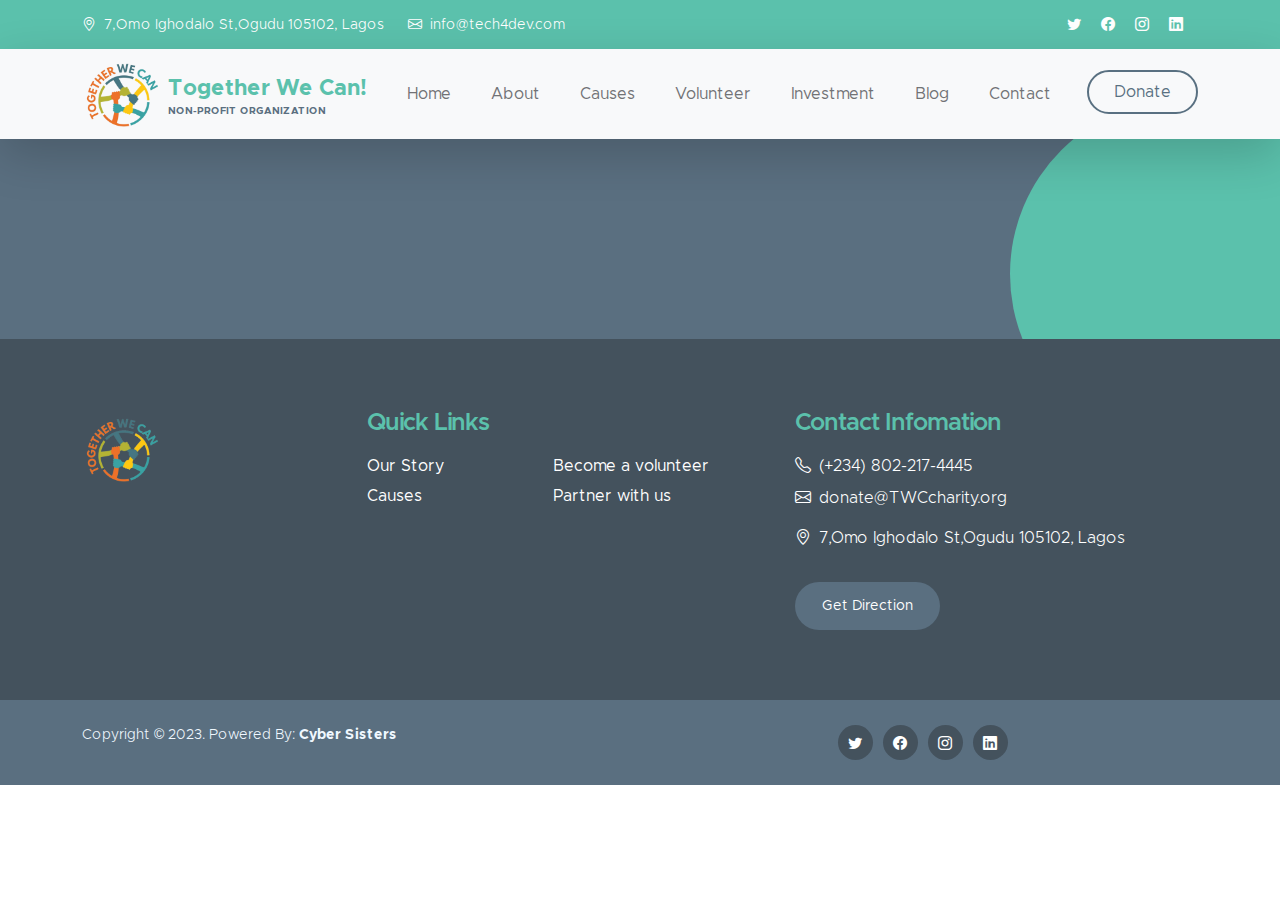
<file: volunteer.html>
<!doctype html>
<html lang="en">
    <head>
        <meta charset="utf-8">
        <meta name="viewport" content="width=device-width, initial-scale=1">

        <meta name="description" content="">
        <meta name="author" content="">

        <title>TWC - Volunteer</title>
        <link rel="shortcut icon" type="image/x-icon" href="images/icon.ico">

        <!-- CSS FILES -->        
        <link href="css/bootstrap.min.css" rel="stylesheet">

        <link href="css/bootstrap-icons.css" rel="stylesheet">

        <link href="css/templatemo-kind-heart-charity.css" rel="stylesheet">


    </head>
    
    <body id="section_1">

        <header class="site-header">
            <div class="container">
                <div class="row">
                    
                    <div class="col-lg-8 col-12 d-flex flex-wrap">
                        <p class="d-flex me-4 mb-0">
                            <i class="bi-geo-alt me-2"></i>                           
                            7,Omo Ighodalo St,Ogudu 105102, Lagos
                        </p>

                        <p class="d-flex mb-0">
                            <i class="bi-envelope me-2"></i>

                            <a href="info@tech4dev.com">
                                info@tech4dev.com
                            </a>
                        </p>
                    </div>

                    <div class="col-lg-3 col-12 ms-auto d-lg-block d-none">
                        <ul class="social-icon">
                            <li class="social-icon-item">
                                <a href="https://twitter.com/search?q=Tech4dev&t=s1eEMCrqequ6C4eEqJi-cQ&s=09" class="social-icon-link bi-twitter"></a>
                            </li>

                            <li class="social-icon-item">
                                <a href="https://www.facebook.com/Tech4DevHQ/?mibextid=ZbWKwL" class="social-icon-link bi-facebook"></a>
                            </li>

                            <li class="social-icon-item">
                                <a href="https://www.instagram.com/Tech4Dev/" class="social-icon-link bi-instagram"></a>
                            </li>
                    <!-- add a linkdin icon -->
                            <li class="social-icon-item">
                                <a href="https://www.linkedin.com/company/tech4dev/" class="social-icon-link bi-linkedin"></a>
                            </li>

                            <!-- <li class="social-icon-item">
                                <a href="#" class="social-icon-link bi-whatsapp"></a>
                            </li> -->
                        </ul>
                    </div>

                </div>
            </div>
        </header>

        <nav class="navbar navbar-expand-lg bg-light shadow-lg">
            <div class="container">
                <a class="navbar-brand" href="index.html">
                    <!-- change logo -->
                    <img src="images/TWC_logoBG.png" class="logo img-fluid" alt="TogetherWeCan">
                    <span>
                        Together We Can!
                        <small>Non-profit Organization</small>
                    </span>
                </a>

                <button class="navbar-toggler" type="button" data-bs-toggle="collapse" data-bs-target="#navbarNav" aria-controls="navbarNav" aria-expanded="false" aria-label="Toggle navigation">
                    <span class="navbar-toggler-icon"></span>
                </button>

                <div class="collapse navbar-collapse" id="navbarNav">
                    <ul class="navbar-nav ms-auto">
                        <li class="nav-item">
                            <a class="nav-link" href="index.html#section_1">Home</a>
                        </li>

                        <li class="nav-item">
                            <a class="nav-link" href="about.html">About</a>
                        </li>

                        <li class="nav-item">
                            <a class="nav-link" href="index.html#section_3">Causes</a>
                        </li>

                        <li class="nav-item">
                            <a class="nav-link" href="volunteer.html">Volunteer</a>
                        </li>

                        <li class="nav-item">
                            <a class="nav-link" href="investment.html">Investment</a>
                        </li>

                        <li class="nav-item">
                            <a class="nav-link" href="blog.html">Blog</a>
                        </li>

                        <li class="nav-item">
                            <a class="nav-link" href="contact.html">Contact</a>
                        </li>

                        <li class="nav-item ms-3">
                            <a class="nav-link custom-btn custom-border-btn btn" href="donate.html">Donate</a>
                        </li>
                    </ul>
                </div>
            </div>
        </nav>

        <main>
            <!-- The Code for Volunteers form-->
        <section class="volunteer-section section-padding">

            <div class="col-lg-6 col-12">



            </div>
        </section>











        </main>







        <footer class="site-footer">
            <div class="container">
                <div class="row">
                    <div class="col-lg-3 col-12 mb-4">
                        <img src="images/TWC_logoBG.png" class="logo img-fluid" alt="">
                    </div>

                    <div class="col-lg-4 col-md-6 col-12 mb-4">
                        <h5 class="site-footer-title mb-3">Quick Links</h5>

                        <ul class="footer-menu">
                            <li class="footer-menu-item"><a href="about.html" class="footer-menu-link">Our Story</a></li>

                            <!-- <li class="footer-menu-item"><a href="#" class="footer-menu-link">Newsroom</a></li> -->

                            <li class="footer-menu-item"><a href="donate.html" class="footer-menu-link">Causes</a></li>

                            <li class="footer-menu-item"><a href="volunteer.html" class="footer-menu-link">Become a volunteer</a></li>

                            <li class="footer-menu-item"><a href="join.html" class="footer-menu-link">Partner with us</a></li>
                        </ul>
                    </div>

                    <div class="col-lg-4 col-md-6 col-12 mx-auto">
                        <h5 class="site-footer-title mb-3">Contact Infomation</h5>

                        <p class="text-white d-flex mb-2">
                            <i class="bi-telephone me-2"></i>

                            <a href="tel: 120-240-9600" class="site-footer-link">
                                (+234) 802-217-4445
                            </a>
                        </p>

                        <p class="text-white d-flex">
                            <i class="bi-envelope me-2"></i>

                            <a href="mailto:info@yourgmail.com" class="site-footer-link">
                                donate@TWCcharity.org
                            </a>
                        </p>

                        <p class="text-white d-flex mt-3">
                            <i class="bi-geo-alt me-2"></i>
                            
                            7,Omo Ighodalo St,Ogudu 105102, Lagos
                        </p>
                        
                        <a href="https://goo.gl/maps/fp5ab6AZZjKTytvM7" class="custom-btn btn mt-3">Get Direction</a>
                    </div>
                </div>
            </div>

            <div class="site-footer-bottom">
                <div class="container">
                    <div class="row">

                        <div class="col-lg-6 col-md-7 col-12">
                            <p class="copyright-text mb-0">Copyright © 2023. Powered By: <strong>Cyber Sisters</strong></p>
                        	 <!-- <a href="https://templatemo.com" target="_blank">TemplateMo</a></p> -->
                        </div>
                        
                        <div class="col-lg-6 col-md-5 col-12 d-flex justify-content-center align-items-center mx-auto">
                            <ul class="social-icon">
                                <li class="social-icon-item">
                                    <a href="https://twitter.com/search?q=Tech4dev&t=s1eEMCrqequ6C4eEqJi-cQ&s=09" class="social-icon-link bi-twitter"></a>
                                </li>

                                <li class="social-icon-item">
                                    <a href="https://www.facebook.com/Tech4DevHQ/?mibextid=ZbWKwL" class="social-icon-link bi-facebook"></a>
                                </li>

                                <li class="social-icon-item">
                                    <a href="https://www.instagram.com/Tech4Dev/" class="social-icon-link bi-instagram"></a>
                                </li>

                                <li class="social-icon-item">
                                    <a href="https://www.linkedin.com/company/tech4dev/" class="social-icon-link bi-linkedin"></a>
                                </li>

                            
                            </ul>
                        </div>
                        
                    </div>
                </div>
            </div>
        </footer>

        </body>
        </html>
</file>
<file: css/templatemo-kind-heart-charity.css>
/*

TemplateMo 581 Kind Heart Charity

https://templatemo.com/tm-581-kind-heart-charity

*/



@font-face {
    font-family: 'Metropolis';
    src: url('../fonts/Metropolis/Metropolis-Regular.woff2') format('woff2'),
        url('../fonts/Metropolis/Metropolis-Regular.woff') format('woff');
    font-weight: normal;
    font-style: normal;
    font-display: swap;
}

@font-face {
    font-family: 'Metropolis';
    src: url('../fonts/Metropolis/Metropolis-Light.woff2') format('woff2'),
        url('../fonts/Metropolis/Metropolis-Light.woff') format('woff');
    font-weight: 300;
    font-style: normal;
    font-display: swap;
}

@font-face {
    font-family: 'Metropolis';
    src: url('../fonts/Metropolis/Metropolis-SemiBold.woff2') format('woff2'),
        url('../fonts/Metropolis/Metropolis-SemiBold.woff') format('woff');
    font-weight: 600;
    font-style: normal;
    font-display: swap;
}

@font-face {
    font-family: 'Metropolis';
    src: url('../fonts/Metropolis/Metropolis-Bold.woff2') format('woff2'),
        url('../fonts/Metropolis/Metropolis-Bold.woff') format('woff');
    font-weight: bold;
    font-style: normal;
    font-display: swap;
}

/*---------------------------------------
  CUSTOM PROPERTIES ( VARIABLES )             
-----------------------------------------*/
:root {
  --white-color:                  #ffffff;
  --primary-color:                #5bc1ac;
  --secondary-color:              #5a6f80;
  --section-bg-color:             #f0f8ff;
  --site-footer-bg-color:         #44525d;
  --custom-btn-bg-color:          #597081;
  --custom-btn-bg-hover-color:    #5bc1ac;
  --dark-color:                   #000000;
  --p-color:                      #717275;
  --border-color:                 #e9eaeb;

  --body-font-family:             'Metropolis', sans-serif;

  --h1-font-size:                 52px;
  --h2-font-size:                 46px;
  --h3-font-size:                 32px;
  --h4-font-size:                 28px;
  --h5-font-size:                 24px;
  --h6-font-size:                 22px;
  --p-font-size:                  16px;
  --btn-font-size:                18px;
  --copyright-font-size:          14px;

  --border-radius-large:          100px;
  --border-radius-medium:         20px;
  --border-radius-small:          10px;

  --font-weight-light:            300;
  --font-weight-normal:           400;
  --font-weight-semibold:         600;
  --font-weight-bold:             700;
}

body {
  background-color: var(--white-color);
  font-family: var(--body-font-family); 
}


/*---------------------------------------
  TYPOGRAPHY               
-----------------------------------------*/

h2,
h3,
h4,
h5,
h6 {
  color: var(--dark-color);
}

h1,
h2,
h3,
h4,
h5,
h6 {
  font-weight: var(--font-weight-semibold);
  letter-spacing: -1px;
}

h1 {
  font-size: var(--h1-font-size);
  font-weight: var(--font-weight-bold);
  letter-spacing: -2px;
}

h2 {
  color: var(--secondary-color);
  font-size: var(--h2-font-size);
  letter-spacing: -2px;
}

h3 {
  font-size: var(--h3-font-size);
}

h4 {
  font-size: var(--h4-font-size);
}

h5 {
  color: var(--primary-color);
  font-size: var(--h5-font-size);
}

h6 {
  font-size: var(--h6-font-size);
}

p {
  color: var(--p-color);
  font-size: var(--p-font-size);
  font-weight: var(--font-weight-light);
}

ul li {
  color: var(--p-color);
  font-size: var(--p-font-size);
  font-weight: var(--font-weight-normal);
}

a, 
button {
  touch-action: manipulation;
  transition: all 0.3s;
}

a {
  color: var(--p-color);
  text-decoration: none;
}

a:hover {
  color: var(--primary-color);
}

b,
strong {
  font-weight: var(--font-weight-bold);
}


/*---------------------------------------
  SECTION               
-----------------------------------------*/
.section-padding {
  padding-top: 100px;
  padding-bottom: 100px;
}

.section-bg {
  background-color: var(--section-bg-color);
}

.section-overlay {
  background: rgba(0, 0, 0, 0.35);
  position: absolute;
  top: 0;
  left: 0;
  pointer-events: none;
  width: 100%;
  height: 100%;
}

.section-overlay + .container {
  position: relative;
}


/*---------------------------------------
  CUSTOM BLOCK               
-----------------------------------------*/
.custom-block-wrap {
  background: var(--white-color);
  border-radius: var(--border-radius-medium);
  position: relative;
  overflow: hidden;
  transition: all 0.5s;
}

.custom-block-wrap:hover {
  box-shadow: 0 1rem 3rem rgba(0,0,0,.175);
}

.custom-block-body {
  padding: 30px;
}

.custom-block-image {
  display: block;
  width: 100%;
  height: 100%;
  object-fit: cover;
}

.custom-block .custom-btn {
  border-radius: 0;
  display: block;
}


/*---------------------------------------
  PROGRESS BAR               
-----------------------------------------*/
.progress {
  background: var(--border-color);
  height: 5px;
}

.progress-bar {
  background: var(--secondary-color);
}


/*---------------------------------------
  CUSTOM ICON COLOR               
-----------------------------------------*/
.custom-icon {
  color: var(--secondary-color);
}


/*---------------------------------------
  CUSTOM LIST               
-----------------------------------------*/
.custom-list {
  margin-bottom: 0;
  padding-left: 0;
}

.custom-list-item {
  list-style: none;
  margin-top: 10px;
  margin-bottom: 10px;
}


/*---------------------------------------
  CUSTOM TEXT BOX               
-----------------------------------------*/
.custom-text-box {
  background: var(--white-color);
  border-radius: var(--border-radius-medium);
  margin-bottom: 24px;
  padding: 40px;
}

.custom-text-box-image {
  border-radius: var(--border-radius-medium);
  width: 100%;
  height: 100%;
  object-fit: cover;
}

.custom-text-box-icon {
  background: var(--section-bg-color);
  border-radius: var(--border-radius-large);
  color: var(--secondary-color);
  font-size: var(--h6-font-size);
  text-align: center;
  display: inline-block;
  vertical-align: middle;
  width: 25px;
  height: 25px;
  line-height: 30px;
}


/*---------------------------------------
  AVATAR IMAGE - TESTIMONIAL, AUTHOR               
-----------------------------------------*/
.avatar-image {
  border-radius: var(--border-radius-large);
  width: 65px;
  height: 65px;
  object-fit: cover;
}


/*---------------------------------------
  CUSTOM BUTTON               
-----------------------------------------*/
.custom-btn {
  background: var(--secondary-color);
  border: 2px solid transparent;
  border-radius: var(--border-radius-large);
  color: var(--white-color);
  font-size: var(--btn-font-size);
  font-weight: var(--font-weight-normal);
  line-height: normal;
  padding: 15px 25px;
}

.navbar-expand-lg .navbar-nav .nav-link.custom-btn {
  color: var(--custom-btn-bg-color);
  margin-top: 8px;
  padding: 12px 25px;
}

.custom-btn:hover {
  background: var(--primary-color);
  color: var(--white-color);
}

.custom-border-btn {
  background: transparent;
  border: 2px solid var(--custom-btn-bg-color);
  color: var(--primary-color);
}

.navbar-expand-lg .navbar-nav .nav-link.custom-btn:hover,
.custom-border-btn:hover {
  background: var(--custom-btn-bg-hover-color);
  border-color: transparent;
  color: var(--white-color);
}


/*---------------------------------------
  NAVIGATION              
-----------------------------------------*/
.navbar {
  background: var(--white-color);
  z-index: 9;
  padding-top: 0;
  padding-bottom: 0;
}

.navbar-brand {
  color: var(--primary-color);
  font-size: var(--h6-font-size);
  font-weight: var(--font-weight-bold);
}

.navbar-brand span {
  display: inline-block;
  vertical-align: middle;
}

.navbar-brand small {
  color: var(--secondary-color);
  display: block;
  font-size: 10px;
  line-height: normal;
  text-transform: uppercase;
}

.logo {
  width: 80px;
  height: auto;
}

.navbar-expand-lg .navbar-nav .nav-link {
  margin-right: 0;
  margin-left: 0;
  padding: 20px;
}

.navbar-nav .nav-link {
  display: inline-block;
  color: var(--p-color);
  font-size: var(--p-font-size);
  font-weight: var(--font-weight-medium);
  position: relative;
  padding-top: 15px;
  padding-bottom: 15px;
}

.navbar-nav .nav-link.active, 
.navbar-nav .nav-link:hover {
  background: transparent;
  color: var(--primary-color);
}

.dropdown-menu {
  background: var(--white-color);
  box-shadow: 0 1rem 3rem rgba(0,0,0,.175);
  border: 0;
  max-width: 50px;
  padding: 0;
  margin-top: 20px;
}

.dropdown-item {
  display: inline-block;
  color: var(--p-bg-color);
  font-size: var(--menu-font-size);
  font-weight: var(--font-weight-medium);
  position: relative;
  padding-top: 10px;
  padding-bottom: 10px;
}

.dropdown-menu li:last-child .dropdown-item {
  padding-top: 0;
}

.dropdown-item.active, 
.dropdown-item:active,
.dropdown-item:focus, 
.dropdown-item:hover {
  background: transparent;
  color: var(--primary-color);
}

.dropdown-toggle::after {
  content: "\f282";
  display: inline-block;
  font-family: bootstrap-icons !important;
  font-size: var(--copyright-font-size);
  font-style: normal;
  font-weight: normal !important;
  font-variant: normal;
  text-transform: none;
  line-height: 1;
  vertical-align: -.125em;
  -webkit-font-smoothing: antialiased;
  -moz-osx-font-smoothing: grayscale;
  position: relative;
  left: 2px;
  border: 0;
}

@media screen and (min-width: 992px) {
  .dropdown:hover .dropdown-menu {
    display: block;
    margin-top: 0;
  }
}

.navbar-toggler {
  border: 0;
  padding: 0;
  cursor: pointer;
  margin: 0;
  width: 30px;
  height: 35px;
  outline: none;
}

.navbar-toggler:focus {
  outline: none;
  box-shadow: none;
}

.navbar-toggler[aria-expanded="true"] .navbar-toggler-icon {
  background: transparent;
}

.navbar-toggler[aria-expanded="true"] .navbar-toggler-icon:before,
.navbar-toggler[aria-expanded="true"] .navbar-toggler-icon:after {
  transition: top 300ms 50ms ease, -webkit-transform 300ms 350ms ease;
  transition: top 300ms 50ms ease, transform 300ms 350ms ease;
  transition: top 300ms 50ms ease, transform 300ms 350ms ease, -webkit-transform 300ms 350ms ease;
  top: 0;
}

.navbar-toggler[aria-expanded="true"] .navbar-toggler-icon:before {
  transform: rotate(45deg);
}

.navbar-toggler[aria-expanded="true"] .navbar-toggler-icon:after {
  transform: rotate(-45deg);
}

.navbar-toggler .navbar-toggler-icon {
  background: var(--dark-color);
  transition: background 10ms 300ms ease;
  display: block;
  width: 30px;
  height: 2px;
  position: relative;
}

.navbar-toggler .navbar-toggler-icon:before,
.navbar-toggler .navbar-toggler-icon:after {
  transition: top 300ms 350ms ease, -webkit-transform 300ms 50ms ease;
  transition: top 300ms 350ms ease, transform 300ms 50ms ease;
  transition: top 300ms 350ms ease, transform 300ms 50ms ease, -webkit-transform 300ms 50ms ease;
  position: absolute;
  right: 0;
  left: 0;
  background: var(--dark-color);
  width: 30px;
  height: 2px;
  content: '';
}

.navbar-toggler .navbar-toggler-icon::before {
  top: -8px;
}

.navbar-toggler .navbar-toggler-icon::after {
  top: 8px;
}


/*---------------------------------------
  SITE HEADER              
-----------------------------------------*/
.site-header {
  background: var(--primary-color);
  padding-top: 15px;
  padding-bottom: 10px;
}

.site-header p,
.site-header p a,
.site-header .social-icon-link {
  color: var(--white-color);
  font-size: var(--copyright-font-size);
}

.site-header .social-icon {
  text-align: right;
}

.site-header .social-icon-link {
  background: transparent;
  width: inherit;
  height: inherit;
  line-height: inherit;
  margin-right: 15px;
}


/*---------------------------------------
  HERO & HERO SLIDE         
-----------------------------------------*/
.hero-section-full-height {
  height: 680px;
  min-height: 680px;
  position: relative;
}

.carousel:hover .carousel-control-next-icon, 
.carousel:hover .carousel-control-prev-icon {
  opacity: 1;
}

#hero-slide .carousel-item {
  height: 680px;
  min-height: 680px;
}

#hero-slide .carousel-caption {
  background: var(--white-color);
  clip-path: polygon(100% 100%, 100% 150px, 0 100%);
  color: var(--secondary-color);
  top: 1px;
  bottom: -1px;
  right: 0;
  left: auto;
  text-align: right;
  min-width: 680px;
  min-height: 680px;
  padding: 100px 100px 50px 100px;
}

.carousel-image {
  display: block;
  width: 100%;
  min-height: 680px;
}

#hero-slide .carousel-indicators-wrap {
  position: absolute;
  bottom: 0;
  right: 0;
  left: 0;
}

#hero-slide .carousel-indicators {
  margin-right: 0;
  margin-left: 22px;
  justify-content: inherit;
}

.carousel-control-next, 
.carousel-control-prev {
  opacity: 1;
}

.carousel-control-next-icon, 
.carousel-control-prev-icon {
  background-color: var(--secondary-color);
  border-radius: var(--border-radius-large);
  background-size: 60% 60%;
  width: 80px;
  height: 80px;
  opacity: 0;
  transition: all 0.5s;
}

.carousel-control-next-icon:hover, 
.carousel-control-prev-icon:hover {
  background-color: var(--primary-color);
}


/*---------------------------------------
  FEATURE BLOCK              
-----------------------------------------*/
.featured-block {
  text-align: center;
  transition: all 0.5s ease;
  min-height: 256px;
  padding: 15px;
}

.featured-block:hover {
  background: var(--white-color);
  border-radius: var(--border-radius-medium);
  box-shadow: 0 1rem 3rem rgba(0,0,0,.175);
}

.featured-block:hover .featured-block-image {
  transform: scale(0.75);
}

.featured-block-image {
  display: block;
  margin: auto;
  transition: all 0.5s;
}

.featured-block:hover .featured-block-text {
  margin-top: 0;
}

.featured-block-text {
  color: var(--primary-color);
  font-size: var(--h5-font-size);
  margin-top: 20px;
  transition: all 0.5s;
}


/*---------------------------------------
  ABOUT              
-----------------------------------------*/
.about-section {
  background-repeat: no-repeat;
  background-position: center;
  background-size: cover;
}

.about-image {
  border-radius: var(--border-radius-medium);
  display: block;
  width: 350px;
  height: 400px;
  object-fit: cover;
}

.custom-text-block {
  padding: 60px 40px;
}


/*---------------------------------------
  COUNTER NUMBERS              
-----------------------------------------*/
.counter-thumb {
  margin: 20px;
  margin-bottom: 0;
}

.counter-number,
.counter-text {
  color: var(--secondary-color);
  display: block;
}

.counter-number,
.counter-number-text {
  color: var(--primary-color);
  font-size: var(--h1-font-size);
  font-weight: var(--font-weight-bold);
  line-height: normal;
}


/*---------------------------------------
  VOLUNTEER              
-----------------------------------------*/
.volunteer-section {
  background: var(--secondary-color);
  position: relative;
  overflow: hidden;
}

.volunteer-section::after {
  content: "";
  background: var(--primary-color);
  border-radius: 50%;
  position: absolute;
  bottom: -110px;
  right: -80px;
  width: 350px;
  height: 350px;
}

.volunteer-form {
  background: var(--white-color);
  border-radius: var(--border-radius-medium);
  padding: 50px;
}

.volunteer-image {
  border-radius: 100%;
  display: block;
  margin: auto;
  width: 300px;
  height: 300px;
  object-fit: cover;
}

.volunteer-section .custom-block-body {
  max-width: 440px;
  margin: 0 auto;
}

.volunteer-section .custom-block-body p {
  line-height: 1.7;
}


/*---------------------------------------
  DONATE              
-----------------------------------------*/
.donate-section {
  background-image: url('../images/different-people-doing-volunteer-work.jpg');
  background-repeat: no-repeat;
  background-position: center;
  background-size: cover;
  position: relative;
  padding-top: 150px;
  padding-bottom: 150px;
}

.donate-form {
  background: var(--white-color);
  border-radius: var(--border-radius-medium);
  position: relative;
  overflow: hidden;
  padding: 50px;
}


/*---------------------------------------
  NEWS         
-----------------------------------------*/
.news-detail-header-section {
  background-image: url('../images/news/close-up-volunteer-oganizing-stuff-donation.jpg');
  background-repeat: no-repeat;
  background-position: center;
  background-size: cover;
  position: relative;
  padding-top: 150px;
  padding-bottom: 150px;
}

.news-block-top {
  border-radius: var(--border-radius-medium);
  position: relative;
  overflow: hidden;
}

.news-block-two-col-image-wrap {
  border-radius: var(--border-radius-small);
  position: relative;
  overflow: hidden;
  width: 150px;
  margin-right: 20px;
}

.news-category-block {
  background: var(--secondary-color);
  position: absolute;
  bottom: 0;
  right: 0;
  left: 0;
  padding: 10px 20px;
}

.news-category-block .category-block-link {
  color: var(--white-color);
  margin-right: 10px;
}

.news-block-info {
  padding-top: 10px;
  padding-bottom: 10px;
}

.news-block-title-link {
  color: var(--dark-color);
}

.news-detail-image {
  display: block;
  border-radius: var(--border-radius-medium);
}

blockquote {
  background: var(--section-bg-color);
  border-radius: var(--border-radius-small);
  font-size: var(--h5-font-size);
  font-weight: var(--font-weight-semibold);
  color: var(--site-footer-bg-color);
  margin-top: 30px;
  margin-bottom: 30px;
  padding: 90px 50px 50px 50px;
  text-align: center;
}

blockquote::before {
  content: "“";
  color: var(--custom-btn-bg-color);
  font-size: 100px;
  line-height: 1rem;
  display: block;
}

.author-comment-link {
  font-size: var(--copyright-font-size);
  font-weight: var(--font-weight-semibold);
}

.search-form {
  margin-top: 20px;
}

.category-block,
.subscribe-form {
  margin-top: 40px;
  margin-bottom: 40px;
}

.category-block-link {
  font-size: var(--copyright-font-size);
  margin-top: 5px;
  margin-bottom: 5px;
}

.category-block-link:hover {
  color: var(--primary-color);
}

.badge {
  background: var(--secondary-color);
  border-radius: var(--border-radius-medium);
  font-weight: var(--font-weight-normal);
  line-height: normal;
  padding-bottom: 2px;
}

.tags-block-link {
  border: 1px solid var(--border-color);
  border-radius: var(--border-radius-medium);
  display: inline-block;
  font-size: var(--copyright-font-size);
  line-height: normal;
  margin-right: 10px;
  margin-top: 5px;
  margin-bottom: 5px;
  padding: 8px 15px;
}

.tags-block-link:hover {
  border-color: var(--dark-color);
  color: var(--dark-color);
}

.cta-section {
  position: relative;
  overflow: hidden;
}

.cta-section::before {
  content: "";
  background-color: var(--primary-color);
  border-radius: 50%;
  position: absolute;
  top: -100px;
  left: -30px;
  margin: auto;
  width: 200px;
  height: 200px;
}

.cta-section::after {
  content: "";
  border: 20px solid var(--custom-btn-bg-color);
  border-radius: 50%;
  position: absolute;
  bottom: -100px;
  right: 0;
  left: 0;
  margin: auto;
  width: 150px;
  height: 150px;
}


/*---------------------------------------
  TESTIMONIAL CAROUSEL              
-----------------------------------------*/
.testimonial-section {
  position: relative;
  overflow: hidden;
  text-align: center;
}

.testimonial-section::before {
  content: "";
  background-color: var(--primary-color);
  border-radius: 50%;
  position: absolute;
  top: -100px;
  left: -30px;
  margin: auto;
  width: 250px;
  height: 250px;
}

.testimonial-section::after {
  content: "";
  background: var(--custom-btn-bg-color);
  border-radius: 50%;
  position: absolute;
  bottom: -110px;
  right: -80px;
  width: 350px;
  height: 350px;
}

#testimonial-carousel .carousel-caption {
  position: relative;
  right: 0;
  bottom: 0;
  left: 0;
}

#testimonial-carousel .carousel-title {
  background: var(--section-bg-color);
  line-height: normal;
  margin-bottom: 30px;
}

#testimonial-carousel .carousel-title::before {
  content: open-quote;
  color: var(--p-color);
  font-size: var(--h1-font-size);
  position: relative;
  top: 10px;
  right: 10px;
}

#testimonial-carousel .carousel-title::after {
  content: close-quote;
  color: var(--p-color);
  font-size: var(--h1-font-size);
  position: relative;
  top: 10px;
  left: 10px;
}

#testimonial-carousel .carousel-title {
  quotes: "“" "”" "‘" "’";
}

#testimonial-carousel .carousel-name {
  background: var(--primary-color);
  border-radius: var(--border-radius-medium);
  position: relative;
  overflow: hidden;
  padding: 10px 20px;
}

#testimonial-carousel .carousel-name::before {
  content: "";
  position: absolute;
  top: -10px;
  right: 0;
  left: 0;
  width: 0;
  height: 0;
  margin: auto;
  border-left: 10px solid transparent;
  border-right: 10px solid transparent;
  border-bottom: 10px solid var(--primary-color);
}

.carousel-name-title {
  font-weight: var(--font-weight-semibold);
}

#testimonial-carousel .carousel-indicators {
  position: relative;
  top: 150px;
  bottom: auto;
  margin-top: 50px;
  margin-bottom: 150px;
}

#testimonial-carousel .carousel-indicators li {
  text-indent: inherit;
  background: transparent;
  margin: 0 10px; 
}

#testimonial-carousel .carousel-indicators li,
#testimonial-carousel .carousel-indicators li::before {
  width: 45px;
  height: 45px; 
}

#testimonial-carousel .carousel-indicators .avatar-image {
  width: 45px;
  height: 45px; 
}

#testimonial-carousel .carousel-indicators .active,
#testimonial-carousel .carousel-indicators .active .avatar-image {
  background: transparent;
  width: 50px; 
  height: 50px;
}


/*---------------------------------------
  CONTACT               
-----------------------------------------*/
.contact-section {
  background: var(--white-color);
}

.contact-form {
  background: var(--section-bg-color);
  border-radius: var(--border-radius-small);
  padding: 40px;
}

.contact-info-wrap {
  padding-top: 40px;
}

.contact-image-wrap {
  border-bottom: 1px solid rgba(0, 0, 0, 0.05);
  margin-top: 20px;
  margin-bottom: 30px;
  padding-bottom: 30px;
  width: 100%;
}


/*---------------------------------------
  CUSTOM FORM               
-----------------------------------------*/
.custom-form .form-control,
.input-group-file {
  background-color: var(--section-bg-color);
  box-shadow: none;
  border: 0;
  color: var(--p-color);
  margin-bottom: 24px;
  padding-top: 13px;
  padding-bottom: 13px;
  outline: none;
}

.custom-form .form-control:hover,
.custom-form .form-control:focus {
  border-color: var(--secondary-color);
}

.custom-form label {
  margin-bottom: 10px;
}

.custom-form .form-check-group {
  margin-bottom: 20px;
}

.donate-form .form-check-group-donation-frequency {
  padding-right: 0;
}

.form-check-group-donation-frequency + .form-check-group-donation-frequency {
  padding-right: 12px;
  padding-left: 0;
}

.form-check-group-donation-frequency .form-check-label {
  font-weight: var(--font-weight-semibold);
}

#DonationFrequencyOne {
  border-top-right-radius: 0;
  border-bottom-right-radius: 0;
}

#DonationFrequencyMonthly {
  border-top-left-radius: 0;
  border-bottom-left-radius: 0;
}

.custom-form .form-check-radio {
  position: relative;
  height: 100%;
  padding-left: 0;
}

.custom-form .input-group-text {
  background: var(--secondary-color);
  border: 0;
  color: var(--white-color);
}

.custom-form .form-check-radio .form-check-label {
  position: absolute;
  top: 50%;
  left: 50%;
  transform: translate(-50%, -50%);
  text-align: center;
}

.form-check-radio .form-check-input[type=radio] {
  background-color: var(--section-bg-color);
  border-radius: .25rem;
  border: 0;
  box-shadow: none;
  outline: none;
  width: 100%;
  margin-top: 0;
  margin-left: 0;
  padding: 25px 50px;
  transition: all 0.5s;
}

.form-check-radio .form-check-input:checked[type=radio] {
  background-image: none;
}

.form-check-radio .form-check-input:checked[type=radio] + .form-check-label,
.form-check-radio .form-check-input:hover + .form-check-label,
.form-check-radio .form-check-input:checked + .form-check-label {
  color: var(--white-color);
}

.form-check-radio .form-check-input:hover,
.form-check-radio .form-check-input:checked {
  background-color: var(--secondary-color);
  border-color: var(--white-color);
}

.input-group-file {
  border-radius: .25rem;
  padding: 13px .75rem;
}

.input-group-file input[type=file] {
  width: 0.1px;
  height: 0.1px;
  opacity: 0;
  overflow: hidden;
  position: absolute;
  z-index: -1;
  padding: 0;
}

.input-group-file .input-group-text {
  background: transparent;
  color: inherit;
  margin-bottom: 0;
  padding: 0;
}

.custom-form button[type="submit"] {
  background: var(--custom-btn-bg-color);
  border: none;
  border-radius: var(--border-radius-large);
  color: var(--white-color);
  font-size: var(--p-font-size);
  font-weight: var(--font-weight-semibold);
  transition: all 0.3s;
  margin-bottom: 0;
}

.custom-form button[type="submit"]:hover,
.custom-form button[type="submit"]:focus {
  background: var(--custom-btn-bg-hover-color);
  border-color: transparent;
}


/*---------------------------------------
  CONTACT SEARCH & DONATE & SUBCRIBE FORM              
-----------------------------------------*/
.contact-form .form-control {
  background: var(--white-color);
}

.search-form {
  position: relative;
}

.search-form .form-control {
  padding-right: 50px;
}

.search-form button[type="submit"] {
  background: transparent;
  position: absolute;
  top: 0;
  right: 0;
  color: var(--p-color);
  width: 50px;
  padding: 12px;
}

.search-form button[type="submit"]:hover {
  background: transparent;
  color: var(--dark-color);
}

.subscribe-form {
  background: var(--section-bg-color);
  border-radius: var(--border-radius-small);
  padding: 30px;
}

.subscribe-form .form-control {
  background: var(--white-color);
}

.donate-form .form-control {
  margin-bottom: 0;
}


/*---------------------------------------
  SITE FOOTER              
-----------------------------------------*/
.site-footer {
  background-color: var(--site-footer-bg-color);
  padding-top: 70px;
}

.site-footer-bottom {
  background-color: var(--secondary-color);
  position: relative;
  z-index: 2;
  margin-top: 70px;
  padding-top: 25px;
  padding-bottom: 25px;
}

.site-footer-bottom a {
	color: var(--white-color);
}

.site-footer-bottom a:hover {
	color: #FF6;
}

.site-footer-link {
  color: var(--white-color);
}

.copyright-text {
  color: var(--section-bg-color);
  font-size: var(--copyright-font-size);
  margin-right: 30px;
}

.site-footer .custom-btn {
  font-size: var(--copyright-font-size);
}

.site-footer .custom-btn:hover {
  background: var(--primary-color);
}


/*---------------------------------------
  FOOTER MENU               
-----------------------------------------*/
.footer-menu {
  column-count: 2;
  margin: 0;
  padding: 0;
}

.footer-menu-item {
  list-style: none;
  display: block;
}

.footer-menu-link {
  font-size: var(--p-font-size);
  color: var(--white-color);
  display: inline-block;
  vertical-align: middle;
  margin-right: 10px;
  margin-bottom: 5px;
}


/*---------------------------------------
  SOCIAL ICON               
-----------------------------------------*/
.social-icon {
  margin: 0;
  padding: 0;
}

.social-icon-item {
  list-style: none;
  display: inline-block;
  vertical-align: top;
}

.social-icon-link {
  background: var(--site-footer-bg-color);
  border-radius: var(--border-radius-large);
  color: var(--white-color);
  font-size: var(--copyright-font-size);
  display: block;
  margin-right: 5px;
  text-align: center;
  width: 35px;
  height: 35px;
  line-height: 38px;
}

.social-icon-link:hover {
  background: var(--primary-color);
  color: var(--white-color);
}


/*---------------------------------------
  RESPONSIVE STYLES               
-----------------------------------------*/
@media screen and (min-width: 1600px) {
  .featured-block {
    min-height: inherit;
  }

  .volunteer-section::after {
    width: 450px;
    height: 450px;
  }
  
  .volunteer-image {
    width: 350px;
    height: 350px;
  }
}

@media screen and (max-width: 1170px) {
  #hero-slide .carousel-image {
    height: 100%;
    object-fit: cover;
  }
}

@media screen and (max-width: 991px) {
  h1 {
    font-size: 42px;
  }

  h2 {
    font-size: 36px;
  }

  h3 {
    font-size: 32px;
  }

  h4 {
    font-size: 28px;
  }

  h5 {
    font-size: 20px;
  }

  h6 {
    font-size: 18px;
  }

  .section-padding {
    padding-top: 50px;
    padding-bottom: 50px;
  }

  .hero-form {
    padding-bottom: 40px;
  }

  .donate-form {
    padding: 35px;
  }

  .navbar {
    padding-top: 6px;
    padding-bottom: 6px;
  }

  .navbar-expand-lg .navbar-nav {
    padding-bottom: 30px;
  }

  .navbar-expand-lg .navbar-nav .nav-link {
    padding: 8px 20px;
  }
  
  .dropdown:hover .dropdown-menu {
    display: block;
    position: relative;
    margin-top: 5px;
    margin-bottom: 20px;
    left: 20px;
  }

  .site-header .social-icon {
    text-align: left;
    margin-top: 5px;
  }

  .hero-section-full-height {
    height: inherit;
  }

  .carousel:hover .carousel-control-next-icon, 
  .carousel:hover .carousel-control-prev-icon {
    opacity: 1;
  }

  #hero-slide .carousel-item {
    height: inherit;
  }

  .carousel-control-prev {
    left: 12px;
  }

  .carousel-control-next {
    right: 12px;
  }

  .carousel-control-next-icon, 
  .carousel-control-prev-icon {
    opacity: 1;
    width: 60px;
    height: 60px;
  }

  .news-detail-header-section {
    padding-top: 100px;
    padding-bottom: 100px;
  }

  .cta-section::before {
    width: 150px;
    height: 150px;
  }

  .cta-section::after {
    bottom: -60px;
    width: 100px;
    height: 100px;
  }

  .cta-section .row {
    padding-top: 50px;
    padding-bottom: 50px;
  }

  .volunteer-section::after {
    width: 300px;
    height: 300px;
  }

  .testimonial-section::before {
    width: 150px;
    height: 150px;
  }

  .testimonial-section::after {
    width: 200px;
    height: 200px;
  }

  #testimonial-carousel .carousel-caption {
    padding-top: 0;
  }

  blockquote {
    padding: 70px 30px 30px 30px;
  }

  .about-image {
    width: inherit;
    height: 450px;
  }

  .volunteer-image {
    width: 250px;
    height: 250px;
    margin: 0;
  }

  .custom-text-block {
    padding: 20px 0 0 0;
  }

  .custom-text-box,
  .volunteer-form {
    padding: 30px;
  }

  .counter-number, 
  .counter-number-text {
    font-size: var(--h2-font-size);
  }

  .contact-info-wrap {
    padding-top: 0;
  }

  .site-footer {
    padding-top: 50px;
  }

  .copyright-text-wrap {
    justify-content: center;
  }

  .site-footer-bottom {
    text-align: center;
    margin-top: 50px;
  }

  .site-footer-bottom .footer-menu {
    margin-top: 10px;
    margin-bottom: 10px;
  }
}

@media screen and (max-width: 580px) {
  .hero-section-full-height,
  #hero-slide .carousel-item,
  .carousel-image {
    min-height: 520px;
  }

  #hero-slide .carousel-caption {
    clip-path: polygon(100% 100%, 100% 100px, 0 100%);
    padding-right: 50px;
    min-width: inherit;
    min-height: inherit;
  }
}

@media screen and (max-width: 480px) {
  h1 {
    font-size: 40px;
  }

  h2 {
    font-size: 28px;
  }

  h3 {
    font-size: 26px;
  }

  h4 {
    font-size: 22px;
  }

  h5 {
    font-size: 20px;
  }

  #hero-slide .carousel-caption {
    min-width: inherit;
    padding-bottom: 30px;
  }

  .carousel-control-next-icon, 
  .carousel-control-prev-icon {
    width: 45px;
    height: 45px;
  }

  .volunteer-image {
    width: 150px;
    height: 150px;
  }

  .volunteer-section::after {
    width: 200px;
    height: 200px;
  }

  .testimonial-section::before {
    top: -50px;
    width: 100px;
    height: 100px;
  }

  .testimonial-section::after {
    bottom: -150px;
    width: 200px;
    height: 200px;
  }

  .social-share .tags-block {
    margin-bottom: 10px;
  }

  .donate-form {
    padding: 25px;
  }
}
</file>
<file: css/newstyle.css>
/* Popup container */
.popup {
    position: relative;
    display: inline-block;
    cursor: pointer;
  }
  
  /* The actual popup (appears on top) */
  .popup .popuptext {
    visibility: hidden;
    width: 400px;
    background-color: #555;
    color: aquamarine;
    text-align: center;
    border-radius: 6px;
    padding: 8px 0;
    position: absolute;
    z-index: 1;
    bottom: 125%;
    left: 50%;
    margin-left: -80px;
  }
  
  /* Popup arrow */
  .popup .popuptext::after {
    content: "";
    position: absolute;
    top: 100%;
    left: 50%;
    margin-left: -5px;
    border-width: 5px;
    border-style: solid;
    border-color: #555 transparent transparent transparent;
  }
  
  /* Toggle this class when clicking on the popup container (hide and show the popup) */
  .popup .show {
    visibility: visible;
    -webkit-animation: fadeIn 1s;
    animation: fadeIn 1s
  }
  
  /* Add animation (fade in the popup) */
  @-webkit-keyframes fadeIn {
    from {opacity: 0;}
    to {opacity: 1;}
  }
  
  @keyframes fadeIn {
    from {opacity: 0;}
    to {opacity:1 ;}
  }
</file>
